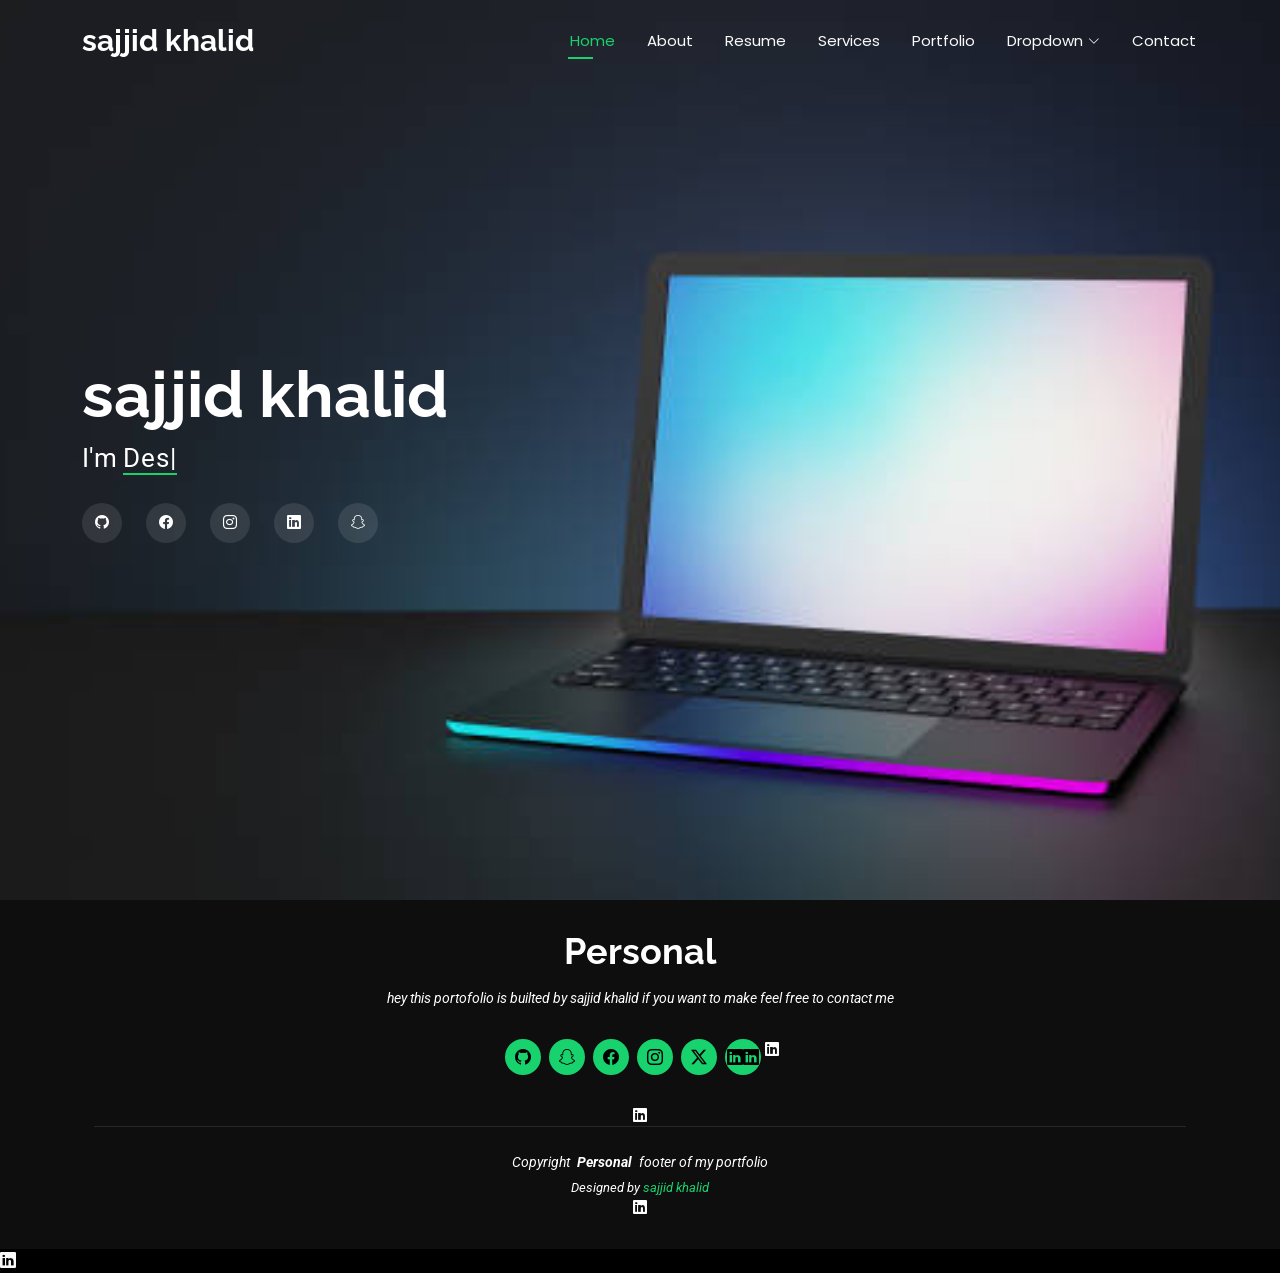
<file: 06_portfolio personal/index.html>
<!DOCTYPE html>
<html lang="en">

<head>
  <meta charset="utf-8">
  <meta content="width=device-width, initial-scale=1.0" name="viewport">
  <title>Index - Personal Bootstrap Template</title>
  <meta name="description" content="">
  <meta name="keywords" content="">

  <!-- Favicons -->
  <link href="assets/img/favicon.png" rel="icon">
  <link href="assets/img/apple-touch-icon.png" rel="apple-touch-icon">

  <!-- Fonts -->
  <link href="https://fonts.googleapis.com" rel="preconnect">
  <link href="https://fonts.gstatic.com" rel="preconnect" crossorigin>
  <link href="https://fonts.googleapis.com/css2?family=Roboto:ital,wght@0,100;0,300;0,400;0,500;0,700;0,900;1,100;1,300;1,400;1,500;1,700;1,900&family=Poppins:ital,wght@0,100;0,200;0,300;0,400;0,500;0,600;0,700;0,800;0,900;1,100;1,200;1,300;1,400;1,500;1,600;1,700;1,800;1,900&family=Raleway:ital,wght@0,100;0,200;0,300;0,400;0,500;0,600;0,700;0,800;0,900;1,100;1,200;1,300;1,400;1,500;1,600;1,700;1,800;1,900&display=swap" rel="stylesheet">

  <!-- Vendor CSS Files -->
  <link href="assets/vendor/bootstrap/css/bootstrap.min.css" rel="stylesheet">
  <link href="assets/vendor/bootstrap-icons/bootstrap-icons.css" rel="stylesheet">
  <link href="assets/vendor/aos/aos.css" rel="stylesheet">
  <link href="assets/vendor/swiper/swiper-bundle.min.css" rel="stylesheet">
  <link href="assets/vendor/glightbox/css/glightbox.min.css" rel="stylesheet">

  <!-- Main CSS File -->
  <link href="assets/css/main.css" rel="stylesheet">

  <!-- =======================================================
  * Template Name: Personal
  * Template URL: https://bootstrapmade.com/personal-free-resume-bootstrap-template/
  * Updated: Aug 07 2024 with Bootstrap v5.3.3
  * Author: BootstrapMade.com
  * License: https://bootstrapmade.com/license/
  ======================================================== -->
</head>

<body class="index-page">

  <header id="header" class="header d-flex align-items-center fixed-top">
    <div class="container-fluid container-xl position-relative d-flex align-items-center justify-content-between">

      <a href="index.html" class="logo d-flex align-items-center">
        <!-- Uncomment the line below if you also wish to use an image logo -->
        <!-- <img src="assets/img/logo.png" alt=""> -->
        <h1 class="sitename">sajjid khalid</h1>
      </a>

      <nav id="navmenu" class="navmenu">
        <ul>
          <li><a href="index.html" class="active">Home</a></li>
          <li><a href="about.html">About</a></li>
          <li><a href="resume.html">Resume</a></li>
          <li><a href="services.html">Services</a></li>
          <li><a href="portfolio.html">Portfolio</a></li>
          <li class="dropdown"><a href="#"><span>Dropdown</span> <i class="bi bi-chevron-down toggle-dropdown"></i></a>
            <ul>
              <li><a href="#">Dropdown 1</a></li>
              <li class="dropdown"><a href="#"><span>Deep Dropdown</span> <i class="bi bi-chevron-down toggle-dropdown"></i></a>
                <ul>
                  <li><a href="#">GITHUB</a></li>
                  <li><a href="#">INSTRAGRAM</a></li>
                  <li><a href="#">FACEBOOK</a></li>
                  <li><a href="#">TWITTER</a></li>
                  <li><a href="#">LINKED IN</a></li>
                </ul>
              </li>
              <li><a href="#">PHONE:03119848678</a></li>
              <li><a href="#">EMAIL:sajidar613@gmail.com</a></li>
              <li><a href="#">whatsap:03072471391</a></li>
            </ul>
          </li>
          <li><a href="contact.html">Contact</a></li>
        </ul>
        <i class="mobile-nav-toggle d-xl-none bi bi-list"></i>
      </nav>

    </div>
  </header>

  <main class="main">

    <!-- Hero Section -->
    <section id="hero" class="hero section dark-background">

      <img src="assets/img/32.jpg" alt="" data-aos="fade-in">

      <div class="container" data-aos="zoom-out" data-aos-delay="100">
        <h2>sajjid khalid</h2>
        <p>I'm <span class="typed" data-typed-items="Designer, Developer, Freelancer, videoediter,graphic Designer">Photographer</span><span class="typed-cursor typed-cursor--blink"></span></p>
        <div class="social-links">
        
          <a href="https:github.com/sajjidkhalid"target="_blank"><i class="bi bi-github"></i></a>
          <a href="https://www.facebook.com/msajid.jhedu.3?mibextid=ZbWKwL" target="_blank"><i class="bi bi-facebook"></i></a>
          <a href="https://www.instagram.com/msajidjhedu?igsh=MXZudzQyanR3dWRrYg=="target="_blank"><i class="bi bi-instagram"></i></a>
          <a href="https://www.linkedin.com/in/muhammad-sajjid-4163a4325?utm_source=share&utm_campaign=share_via&utm_content=profile&utm_medium=android_app"target="_blank"><i class="bi bi-linkedin"></i></a>
          
          <a href="https://www.snapchat.com/add/msajidjhedu?share_id=srDGAPCInks&locale=en-PK"target="_blank"><i class="bi bi-snapchat"></i></a>
        </div>
      </div>

    </section><!-- /Hero Section -->

  </main>

  <footer id="footer" class="footer dark-background">
    <div class="container">
      <h3 class="sitename">Personal</h3>
      <p>hey this portofolio is builted by sajjid khalid if you want to make feel free to contact me</p>
      <div class="social-links d-flex justify-content-center">
        <a href="https:github.com/sajjidkhalid"target="_blank"><i class="bi bi-github"></i></a>
        <a href="https://www.snapchat.com/add/msajidjhedu?share_id=srDGAPCInks&locale=en-PK"target="_blank"><i class="bi bi-snapchat"></i></a>
        <a href="https://www.facebook.com/msajid.jhedu.3?mibextid=ZbWKwL" target="_blank"><i class="bi bi-facebook"></i></a>
        <a href="https://www.instagram.com/msajidjhedu?igsh=MXZudzQyanR3dWRrYg=="target="_blank"><i class="bi bi-instagram"></i></a>
        <a href="https:github.com/sajjidkhalid"target="_blank"><i class="bi bi-twitter-x"></i></a>
        <a href="https://www.linkedin.com/in/muhammad-sajjid-4163a4325?utm_source=share&utm_campaign=share_via&utm_content=profile&utm_medium=android_app"><i class="bi bi-linkedin"target="_blank"><i class="bi bi-linkedin"></i></a>
      </div>
      <div class="container">
        <div class="copyright">
          <span>Copyright</span> <strong class="px-1 sitename">Personal</strong> <span>footer of my portfolio</span>
        </div>
        <div class="credits">
          <!-- All the links in the footer should remain intact. -->
          <!-- You can delete the links only if you've purchased the pro version. -->
          <!-- Licensing information: https://bootstrapmade.com/license/ -->
          <!-- Purchase the pro version with working PHP/AJAX contact form: [buy-url] -->
          Designed by <a href="https://github.com/sajjidkhalid">sajjid khalid</a>
        </div>
      </div>
    </div>
  </footer>

  <!-- Scroll Top -->
  <a href="#" id="scroll-top" class="scroll-top d-flex align-items-center justify-content-center"><i class="bi bi-arrow-up-short"></i></a>

  <!-- Preloader -->
  <div id="preloader"></div>

  <!-- Vendor JS Files -->
  <script src="assets/vendor/bootstrap/js/bootstrap.bundle.min.js"></script>
  <script src="assets/vendor/php-email-form/validate.js"></script>
  <script src="assets/vendor/aos/aos.js"></script>
  <script src="assets/vendor/typed.js/typed.umd.js"></script>
  <script src="assets/vendor/purecounter/purecounter_vanilla.js"></script>
  <script src="assets/vendor/waypoints/noframework.waypoints.js"></script>
  <script src="assets/vendor/swiper/swiper-bundle.min.js"></script>
  <script src="assets/vendor/glightbox/js/glightbox.min.js"></script>
  <script src="assets/vendor/imagesloaded/imagesloaded.pkgd.min.js"></script>
  <script src="assets/vendor/isotope-layout/isotope.pkgd.min.js"></script>

  <!-- Main JS File -->
  <script src="assets/js/main.js"></script>

</body>

</html>
</file>
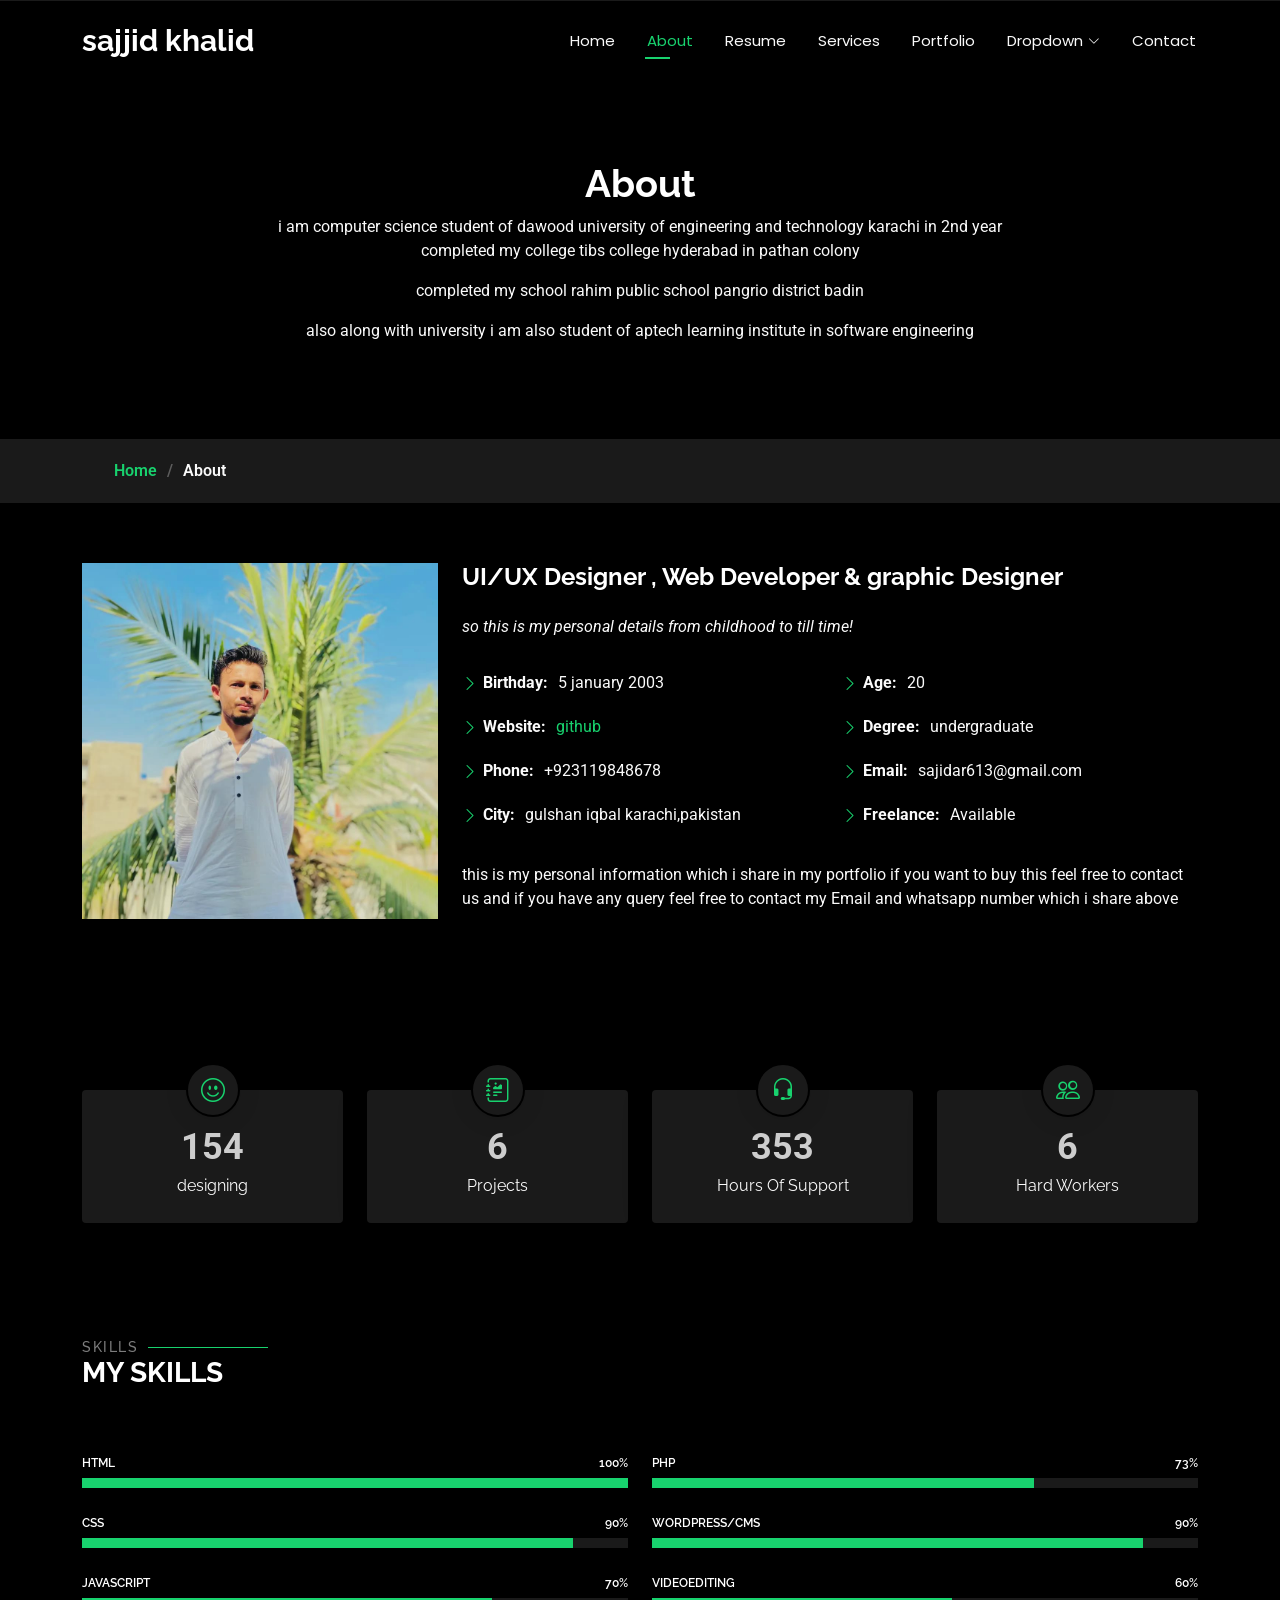
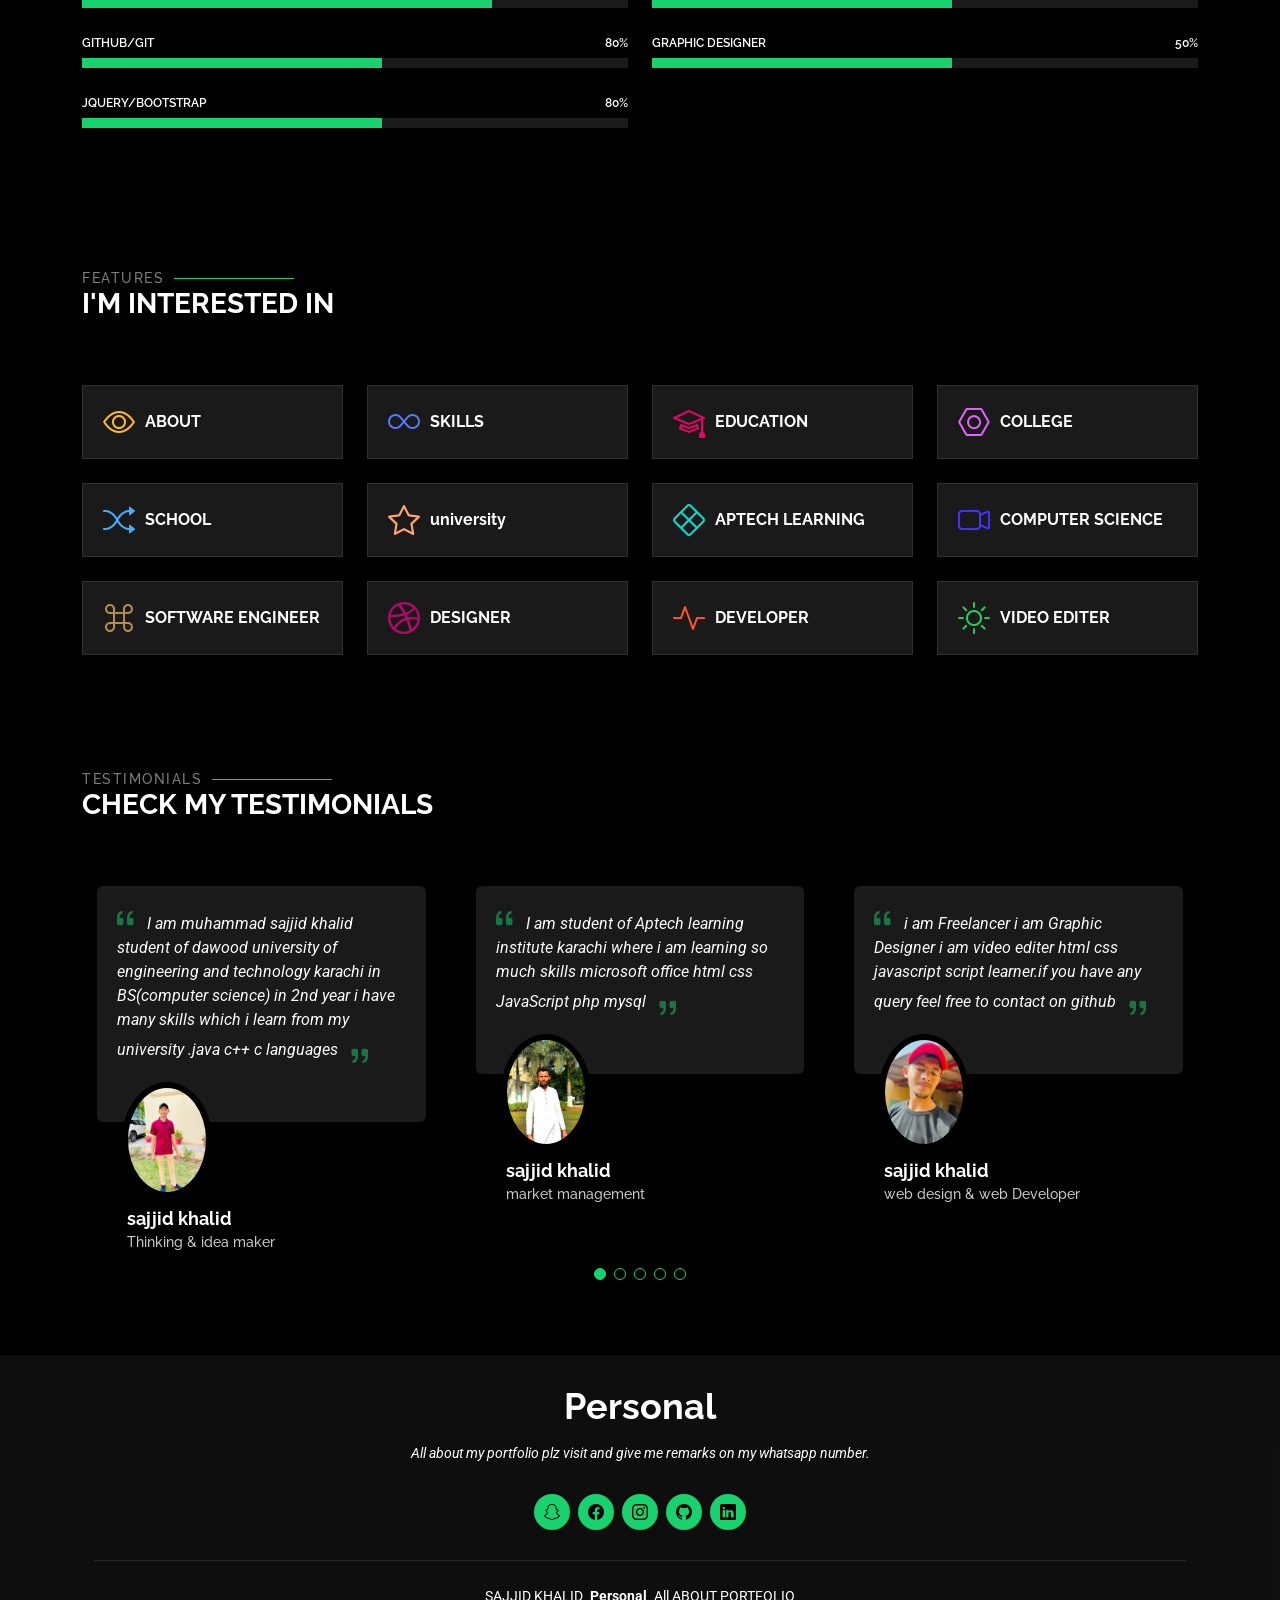
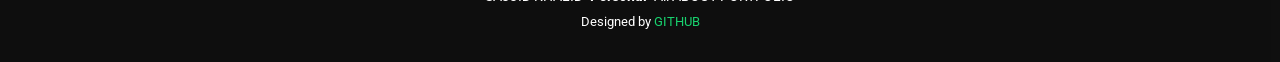
<file: 06_portfolio personal/about.html>
<!DOCTYPE html>
<html lang="en">

<head>
  <meta charset="utf-8">
  <meta content="width=device-width, initial-scale=1.0" name="viewport">
  <title>About - Personal Bootstrap Template</title>
  <meta name="description" content="">
  <meta name="keywords" content="">

  <!-- Favicons -->
  <link href="assets/img/favicon.png" rel="icon">
  <link href="assets/img/apple-touch-icon.png" rel="apple-touch-icon">

  <!-- Fonts -->
  <link href="https://fonts.googleapis.com" rel="preconnect">
  <link href="https://fonts.gstatic.com" rel="preconnect" crossorigin>
  <link href="https://fonts.googleapis.com/css2?family=Roboto:ital,wght@0,100;0,300;0,400;0,500;0,700;0,900;1,100;1,300;1,400;1,500;1,700;1,900&family=Poppins:ital,wght@0,100;0,200;0,300;0,400;0,500;0,600;0,700;0,800;0,900;1,100;1,200;1,300;1,400;1,500;1,600;1,700;1,800;1,900&family=Raleway:ital,wght@0,100;0,200;0,300;0,400;0,500;0,600;0,700;0,800;0,900;1,100;1,200;1,300;1,400;1,500;1,600;1,700;1,800;1,900&display=swap" rel="stylesheet">

  <!-- Vendor CSS Files -->
  <link href="assets/vendor/bootstrap/css/bootstrap.min.css" rel="stylesheet">
  <link href="assets/vendor/bootstrap-icons/bootstrap-icons.css" rel="stylesheet">
  <link href="assets/vendor/aos/aos.css" rel="stylesheet">
  <link href="assets/vendor/swiper/swiper-bundle.min.css" rel="stylesheet">
  <link href="assets/vendor/glightbox/css/glightbox.min.css" rel="stylesheet">

  <!-- Main CSS File -->
  <link href="assets/css/main.css" rel="stylesheet">

  <!-- =======================================================
  * Template Name: Personal
  * Template URL: https://bootstrapmade.com/personal-free-resume-bootstrap-template/
  * Updated: Aug 07 2024 with Bootstrap v5.3.3
  * Author: BootstrapMade.com
  * License: https://bootstrapmade.com/license/
  ======================================================== -->
</head>

<body class="about-page">

  <header id="header" class="header d-flex align-items-center fixed-top">
    <div class="container-fluid container-xl position-relative d-flex align-items-center justify-content-between">

      <a href="index.html" class="logo d-flex align-items-center">
        <!-- Uncomment the line below if you also wish to use an image logo -->
        <!-- <img src="assets/img/logo.png" alt=""> -->
        <h1 class="sitename">sajjid khalid</h1>
      </a>

      <nav id="navmenu" class="navmenu">
        <ul>
          <li><a href="index.html">Home</a></li>
          <li><a href="about.html" class="active">About</a></li>
          <li><a href="resume.html">Resume</a></li>
          <li><a href="services.html">Services</a></li>
          <li><a href="portfolio.html">Portfolio</a></li>
          <li class="dropdown"><a href="#"><span>Dropdown</span> <i class="bi bi-chevron-down toggle-dropdown"></i></a>
            <ul>
              <li><a href="#">Dropdown 1</a></li>
              <li class="dropdown"><a href="#"><span>Deep Dropdown</span> <i class="bi bi-chevron-down toggle-dropdown"></i></a>
                <ul>
                  <li><a href="#">GITHUB</a></li>
                  <li><a href="#">INSTRAGRAM</a></li>
                  <li><a href="#">FACEBOOK</a></li>
                  <li><a href="#">linked IN</a></li>
                  <li><a href="#">SNAPCHAT</a></li>
                </ul>
              </li>
              <li><a href="#">PHONE:03119848678</a></li>
              <li><a href="#">EMAIL:sajidar613@gmail.com</a></li>
              <li><a href="#">whatsap:03072471391</a></li>
            </ul>
          </li>
          <li><a href="contact.html">Contact</a></li>
        </ul>
        <i class="mobile-nav-toggle d-xl-none bi bi-list"></i>
      </nav>

    </div>
  </header>

  <main class="main">

    <!-- Page Title -->
    <div class="page-title" data-aos="fade">
      <div class="heading">
        <div class="container">
          <div class="row d-flex justify-content-center text-center">
            <div class="col-lg-8">
              <h1>About</h1>
              <p class="mb-0">i am computer science student of dawood university of engineering and technology karachi in 2nd year</p>
              <p>completed my college tibs college hyderabad in pathan colony</p>
              <p>completed my school rahim public school pangrio district badin</p>
              <p>also along with university i am also student of aptech learning institute in software engineering</p>
            </div>
          </div>
        </div>
      </div>
      <nav class="breadcrumbs">
        <div class="container">
          <ol>
            <li><a href="index.html">Home</a></li>
            <li class="current">About</li>
          </ol>
        </div>
      </nav>
    </div><!-- End Page Title -->

    <!-- About Section -->
    <section id="about" class="about section">

      <div class="container" data-aos="fade-up" data-aos-delay="100">

        <div class="row gy-4 justify-content-center">
          <div class="col-lg-4">
            <img src="assets/img/10.jpeg" class="img-fluid" alt="">
          </div>
          <div class="col-lg-8 content">
            <h2>UI/UX Designer , Web Developer &amp; graphic Designer</h2>
            <p class="fst-italic py-3">
             so this is my personal details from childhood to till time!
            </p>
            <div class="row">
              <div class="col-lg-6">
                <ul>
                  <li><i class="bi bi-chevron-right"></i> <strong>Birthday:</strong> <span>5 january 2003</span></li>
                  <li><i class="bi bi-chevron-right"></i> <strong>Website:</strong> <span><a href="https://github.com/sajjidkhalid">github</a></span></li>
                  <li><i class="bi bi-chevron-right"></i> <strong>Phone:</strong> <span>+923119848678</span></li>
                  <li><i class="bi bi-chevron-right"></i> <strong>City:</strong> <span>gulshan iqbal karachi,pakistan</span></li>
                </ul>
              </div>
              <div class="col-lg-6">
                <ul>
                  <li><i class="bi bi-chevron-right"></i> <strong>Age:</strong> <span>20</span></li>
                  <li><i class="bi bi-chevron-right"></i> <strong>Degree:</strong> <span>undergraduate</span></li>
                  <li><i class="bi bi-chevron-right"></i> <strong>Email:</strong> <span>sajidar613@gmail.com</span></li>
                  <li><i class="bi bi-chevron-right"></i> <strong>Freelance:</strong> <span>Available</span></li>
                </ul>
              </div>
            </div>
            <p class="py-3">
              this is my personal information which i share in my portfolio if you want to buy this feel free to contact us and if you have any query  feel free to contact my Email and whatsapp number which i share above
            </p>
          </div>
        </div>

      </div>

    </section><!-- /About Section -->

    <!-- Stats Section -->
    <section id="stats" class="stats section">

      <div class="container" data-aos="fade-up" data-aos-delay="100">

        <div class="row gy-4">

          <div class="col-lg-3 col-md-6 d-flex flex-column align-items-center">
            <i class="bi bi-emoji-smile"></i>
            <div class="stats-item">
              <span data-purecounter-start="0" data-purecounter-end="244" data-purecounter-duration="1" class="purecounter"></span>
              <p>designing</p>
            </div>
          </div><!-- End Stats Item -->

          <div class="col-lg-3 col-md-6 d-flex flex-column align-items-center">
            <i class="bi bi-journal-richtext"></i>
            <div class="stats-item">
              <span data-purecounter-start="0" data-purecounter-end="10" data-purecounter-duration="1" class="purecounter"></span>
              <p>Projects</p>
            </div>
          </div><!-- End Stats Item -->

          <div class="col-lg-3 col-md-6 d-flex flex-column align-items-center">
            <i class="bi bi-headset"></i>
            <div class="stats-item">
              <span data-purecounter-start="0" data-purecounter-end="560" data-purecounter-duration="1" class="purecounter"></span>
              <p>Hours Of Support</p>
            </div>
          </div><!-- End Stats Item -->

          <div class="col-lg-3 col-md-6 d-flex flex-column align-items-center">
            <i class="bi bi-people"></i>
            <div class="stats-item">
              <span data-purecounter-start="0" data-purecounter-end="10" data-purecounter-duration="1" class="purecounter"></span>
              <p>Hard Workers</p>
            </div>
          </div><!-- End Stats Item -->

        </div>

      </div>

    </section><!-- /Stats Section -->

    <!-- Skills Section -->
    <section id="skills" class="skills section">

      <!-- Section Title -->
      <div class="container section-title" data-aos="fade-up">
        <h2>Skills</h2>
        <div><span>My</span> <span class="description-title">Skills</span></div>
      </div><!-- End Section Title -->

      <div class="container" data-aos="fade-up" data-aos-delay="100">

        <div class="row skills-content skills-animation">

          <div class="col-lg-6">

            <div class="progress">
              <span class="skill"><span>HTML</span> <i class="val">100%</i></span>
              <div class="progress-bar-wrap">
                <div class="progress-bar" role="progressbar" aria-valuenow="100" aria-valuemin="0" aria-valuemax="100"></div>
              </div>
            </div><!-- End Skills Item -->

            <div class="progress">
              <span class="skill"><span>CSS</span> <i class="val">90%</i></span>
              <div class="progress-bar-wrap">
                <div class="progress-bar" role="progressbar" aria-valuenow="90" aria-valuemin="0" aria-valuemax="100"></div>
              </div>
            </div><!-- End Skills Item -->

            <div class="progress">
              <span class="skill"><span>JavaScript</span> <i class="val">70%</i></span>
              <div class="progress-bar-wrap">
                <div class="progress-bar" role="progressbar" aria-valuenow="75" aria-valuemin="0" aria-valuemax="100"></div>
              </div>
            </div><!-- End Skills Item -->
              
              <div class="progress">
                <span class="skill"><span>Github/Git</span> <i class="val">80%</i></span>
                <div class="progress-bar-wrap">
                  <div class="progress-bar" role="progressbar" aria-valuenow="55" aria-valuemin="0" aria-valuemax="100"></div>
                </div>
            </div><!-- End Skills Item -->
            <div class="progress">
              <span class="skill"><span>jquery/bootstrap</span> <i class="val">80%</i></span>
              <div class="progress-bar-wrap">
                <div class="progress-bar" role="progressbar" aria-valuenow="55" aria-valuemin="0" aria-valuemax="100"></div>
              </div>
            </div><!-- End skills Item-->
           
          </div>

          <div class="col-lg-6">

            <div class="progress">
              <span class="skill"><span>PHP</span> <i class="val">73%</i></span>
              <div class="progress-bar-wrap">
                <div class="progress-bar" role="progressbar" aria-valuenow="70" aria-valuemin="0" aria-valuemax="100"></div>
              </div>
            </div><!-- End Skills Item -->

            <div class="progress">
              <span class="skill"><span>WordPress/CMS</span> <i class="val">90%</i></span>
              <div class="progress-bar-wrap">
                <div class="progress-bar" role="progressbar" aria-valuenow="90" aria-valuemin="0" aria-valuemax="100"></div>
              </div>
            </div><!-- End Skills Item -->

            <div class="progress">
              <span class="skill"><span>videoediting</span> <i class="val">60%</i></span>
              <div class="progress-bar-wrap">
                <div class="progress-bar" role="progressbar" aria-valuenow="55" aria-valuemin="0" aria-valuemax="100"></div>
              </div>
              
               
            </div><!-- End Skills Item -->
            <div class="progress">
              <span class="skill"><span>Graphic Designer</span> <i class="val">50%</i></span>
              <div class="progress-bar-wrap">
                <div class="progress-bar" role="progressbar" aria-valuenow="55" aria-valuemin="0" aria-valuemax="100">

                </div>
              </div><!-- End skills Item-->
          
      </div>
      </div>
      </div>
      

    </section><!-- /Skills Section -->

    <!-- Interests Section -->
    <section id="interests" class="interests section">

      <!-- Section Title -->
      <div class="container section-title" data-aos="fade-up">
        <h2>Features</h2>
        <div><span>I'm</span> <span class="description-title">interested in</span></div>
      </div><!-- End Section Title -->

      <div class="container">

        <div class="row gy-4">

          <div class="col-lg-3 col-md-4" data-aos="fade-up" data-aos-delay="100">
            <div class="features-item">
              <i class="bi bi-eye" style="color: #ffbb2c;"></i>
              <h3><a href="" class="stretched-link">ABOUT</a></h3>
            </div>
          </div><!-- End Feature Item -->

          <div class="col-lg-3 col-md-4" data-aos="fade-up" data-aos-delay="200">
            <div class="features-item">
              <i class="bi bi-infinity" style="color: #5578ff;"></i>
              <h3><a href="" class="stretched-link">SKILLS</a></h3>
            </div>
          </div><!-- End Feature Item -->

          <div class="col-lg-3 col-md-4" data-aos="fade-up" data-aos-delay="300">
            <div class="features-item">
              <i class="bi bi-mortarboard" style="color: #e80368;"></i>
              <h3><a href="" class="stretched-link">EDUCATION</a></h3>
            </div>
          </div><!-- End Feature Item -->

          <div class="col-lg-3 col-md-4" data-aos="fade-up" data-aos-delay="400">
            <div class="features-item">
              <i class="bi bi-nut" style="color: #e361ff;"></i>
              <h3><a href="" class="stretched-link">COLLEGE</a></h3>
            </div>
          </div><!-- End Feature Item -->

          <div class="col-lg-3 col-md-4" data-aos="fade-up" data-aos-delay="500">
            <div class="features-item">
              <i class="bi bi-shuffle" style="color: #47aeff;"></i>
              <h3><a href="" class="stretched-link">SCHOOL</a></h3>
            </div>
          </div><!-- End Feature Item -->

          <div class="col-lg-3 col-md-4" data-aos="fade-up" data-aos-delay="600">
            <div class="features-item">
              <i class="bi bi-star" style="color: #ffa76e;"></i>
              <h3><a href="" class="stretched-link">university</a></h3>
            </div>
          </div><!-- End Feature Item -->

          <div class="col-lg-3 col-md-4" data-aos="fade-up" data-aos-delay="700">
            <div class="features-item">
              <i class="bi bi-x-diamond" style="color: #11dbcf;"></i>
              <h3><a href="" class="stretched-link">APTECH LEARNING</a></h3>
            </div>
          </div><!-- End Feature Item -->

          <div class="col-lg-3 col-md-4" data-aos="fade-up" data-aos-delay="800">
            <div class="features-item">
              <i class="bi bi-camera-video" style="color: #4233ff;"></i>
              <h3><a href="" class="stretched-link">COMPUTER SCIENCE</a></h3>
            </div>
          </div><!-- End Feature Item -->

          <div class="col-lg-3 col-md-4" data-aos="fade-up" data-aos-delay="900">
            <div class="features-item">
              <i class="bi bi-command" style="color: #b2904f;"></i>
              <h3><a href="" class="stretched-link">SOFTWARE ENGINEER</a></h3>
            </div>
          </div><!-- End Feature Item -->

          <div class="col-lg-3 col-md-4" data-aos="fade-up" data-aos-delay="1000">
            <div class="features-item">
              <i class="bi bi-dribbble" style="color: #b20969;"></i>
              <h3><a href="" class="stretched-link">DESIGNER</a></h3>
            </div>
          </div><!-- End Feature Item -->

          <div class="col-lg-3 col-md-4" data-aos="fade-up" data-aos-delay="1100">
            <div class="features-item">
              <i class="bi bi-activity" style="color: #ff5828;"></i>
              <h3><a href="" class="stretched-link">DEVELOPER</a></h3>
            </div>
          </div><!-- End Feature Item -->

          <div class="col-lg-3 col-md-4" data-aos="fade-up" data-aos-delay="1200">
            <div class="features-item">
              <i class="bi bi-brightness-high" style="color: #29cc61;"></i>
              <h3><a href="" class="stretched-link">VIDEO EDITER</a></h3>
            </div>
          </div><!-- End Feature Item -->

        </div>

      </div>

    </section><!-- /Interests Section -->

    <!-- Testimonials Section -->
    <section id="testimonials" class="testimonials section">

      <!-- Section Title -->
      <div class="container section-title" data-aos="fade-up">
        <h2>Testimonials</h2>
        <div><span>Check my</span> <span class="description-title">Testimonials</span></div>
      </div><!-- End Section Title -->

      <div class="container" data-aos="fade-up" data-aos-delay="100">

        <div class="swiper init-swiper" data-speed="600" data-delay="5000" data-breakpoints="{ &quot;320&quot;: { &quot;slidesPerView&quot;: 1, &quot;spaceBetween&quot;: 40 }, &quot;1200&quot;: { &quot;slidesPerView&quot;: 3, &quot;spaceBetween&quot;: 40 } }">
          <script type="application/json" class="swiper-config">
            {
              "loop": true,
              "speed": 600,
              "autoplay": {
                "delay": 5000
              },
              "slidesPerView": "auto",
              "pagination": {
                "el": ".swiper-pagination",
                "type": "bullets",
                "clickable": true
              },
              "breakpoints": {
                "320": {
                  "slidesPerView": 1,
                  "spaceBetween": 40
                },
                "1200": {
                  "slidesPerView": 3,
                  "spaceBetween": 20
                }
              }
            }
          </script>
          <div class="swiper-wrapper">

            <div class="swiper-slide">
              <div class="testimonial-item" "="">
            <p>
              <i class=" bi bi-quote quote-icon-left"></i>
                <span>I am muhammad sajjid khalid student of dawood university of engineering and technology karachi in BS(computer science) in 2nd year i have many skills which i learn from my university .java c++ c languages</span>
                <i class="bi bi-quote quote-icon-right"></i>
                </p>
                <img src="assets/img/testimonials/4.jpg" class="testimonial-img" alt="">
                <h3>sajjid khalid</h3>
                <h4>Thinking &amp; idea maker </h4>
              </div>
            </div><!-- End testimonial item -->

            <div class="swiper-slide">
              <div class="testimonial-item">
                <p>
                  <i class="bi bi-quote quote-icon-left"></i>
                  <span>I am  student of Aptech learning institute karachi where i am learning so much skills microsoft office html css JavaScript php mysql </span>
                  <i class="bi bi-quote quote-icon-right"></i>
                </p>
                <img src="assets/img/testimonials/5.jpg" class="testimonial-img" alt="">
                <h3>sajjid khalid</h3>
                <h4>market management</h4>
              </div>
            </div><!-- End testimonial item -->

            <div class="swiper-slide">
              <div class="testimonial-item">
                <p>
                  <i class="bi bi-quote quote-icon-left"></i>
                  <span>i am Freelancer i am Graphic Designer i am video editer html css javascript script learner.if you have any query feel free to contact on github</span>
                  <i class="bi bi-quote quote-icon-right"></i>
                </p>
                <img src="assets/img/testimonials/6.jpg" class="testimonial-img" alt="">
                <h3>sajjid khalid</h3>
                <h4>web design &amp; web Developer</h4>
              </div>
            </div><!-- End testimonial item -->

            <div class="swiper-slide">
              <div class="testimonial-item">
                <p>
                  <i class="bi bi-quote quote-icon-left"></i>
                  <span>In microsoft office excel powerpoint word i have learned .in graphic designing i am also have small how know about adobe illustator and adobe photoshop</span>
                  <i class="bi bi-quote quote-icon-right"></i>
                </p>
                <img src="assets/img/testimonials/7.jpg" class="testimonial-img" alt="">
                <h3>sajjid khalid</h3>
                <h4>Freelancer</h4>
              </div>
            </div><!-- End testimonial item -->

            <div class="swiper-slide">
              <div class="testimonial-item">
                <p>
                  <i class="bi bi-quote quote-icon-left"></i>
                  <span>in video editing i have few how know about video editing and desiging i am also learn tool of video editing kinemaster canvas capcupt</span>
                  <i class="bi bi-quote quote-icon-right"></i>
                </p>
                <img src="assets/img/testimonials/8.jpg" class="testimonial-img" alt="">
                <h3>sajjid khalid</h3>
                <h4>Entrepreneur</h4>
              </div>
            </div><!-- End testimonial item -->

          </div>
          <div class="swiper-pagination"></div>
        </div>

      </div>

    </section><!-- /Testimonials Section -->

  </main>

  <footer id="footer" class="footer dark-background">
    <div class="container">
      <h3 class="sitename">Personal</h3>
      <p>All about my portfolio plz visit and give me remarks on my whatsapp number.</p>
      <div class="social-links d-flex justify-content-center">
        <a href="https://www.snapchat.com/add/msajidjhedu?share_id=srDGAPCInks&locale=en-PK"target="_blank"><i class="bi bi-snapchat"></i></a>
        <a href="https://www.facebook.com/msajid.jhedu.3?mibextid=ZbWKwL" target="_blank"><i class="bi bi-facebook"></i></a>
        <a href="https://www.instagram.com/msajidjhedu?igsh=MXZudzQyanR3dWRrYg=="target="_blank"><i class="bi bi-instagram"></i></a>
        <a href="https://github.com/sajjidkhalid"><i class="bi bi-github"></i></a>
        <a href="https://www.linkedin.com/in/muhammad-sajjid-4163a4325?utm_source=share&utm_campaign=share_via&utm_content=profile&utm_medium=android_app"target="_blank"><i class="bi bi-linkedin"></i></a>
      </div>
      <div class="container">
        <div class="copyright">
          <span>SAJJID KHALID</span> <strong class="px-1 sitename">Personal</strong> <span>All ABOUT PORTFOLIO</span>
        </div>
        <div class="credits">
          <!-- All the links in the footer should remain intact. -->
          <!-- You can delete the links only if you've purchased the pro version. -->
          <!-- Licensing information: https://bootstrapmade.com/license/ -->
          <!-- Purchase the pro version with working PHP/AJAX contact form: [buy-url] -->
          Designed by <a href="https://github.com/sajjidkhalid">GITHUB</a>
        </div>
      </div>
    </div>
  </footer>

  <!-- Scroll Top -->
  <a href="#" id="scroll-top" class="scroll-top d-flex align-items-center justify-content-center"><i class="bi bi-arrow-up-short"></i></a>

  <!-- Preloader -->
  <div id="preloader"></div>

  <!-- Vendor JS Files -->
  <script src="assets/vendor/bootstrap/js/bootstrap.bundle.min.js"></script>
  <script src="assets/vendor/php-email-form/validate.js"></script>
  <script src="assets/vendor/aos/aos.js"></script>
  <script src="assets/vendor/typed.js/typed.umd.js"></script>
  <script src="assets/vendor/purecounter/purecounter_vanilla.js"></script>
  <script src="assets/vendor/waypoints/noframework.waypoints.js"></script>
  <script src="assets/vendor/swiper/swiper-bundle.min.js"></script>
  <script src="assets/vendor/glightbox/js/glightbox.min.js"></script>
  <script src="assets/vendor/imagesloaded/imagesloaded.pkgd.min.js"></script>
  <script src="assets/vendor/isotope-layout/isotope.pkgd.min.js"></script>

  <!-- Main JS File -->
  <script src="assets/js/main.js"></script>

</body>

</html>
</file>
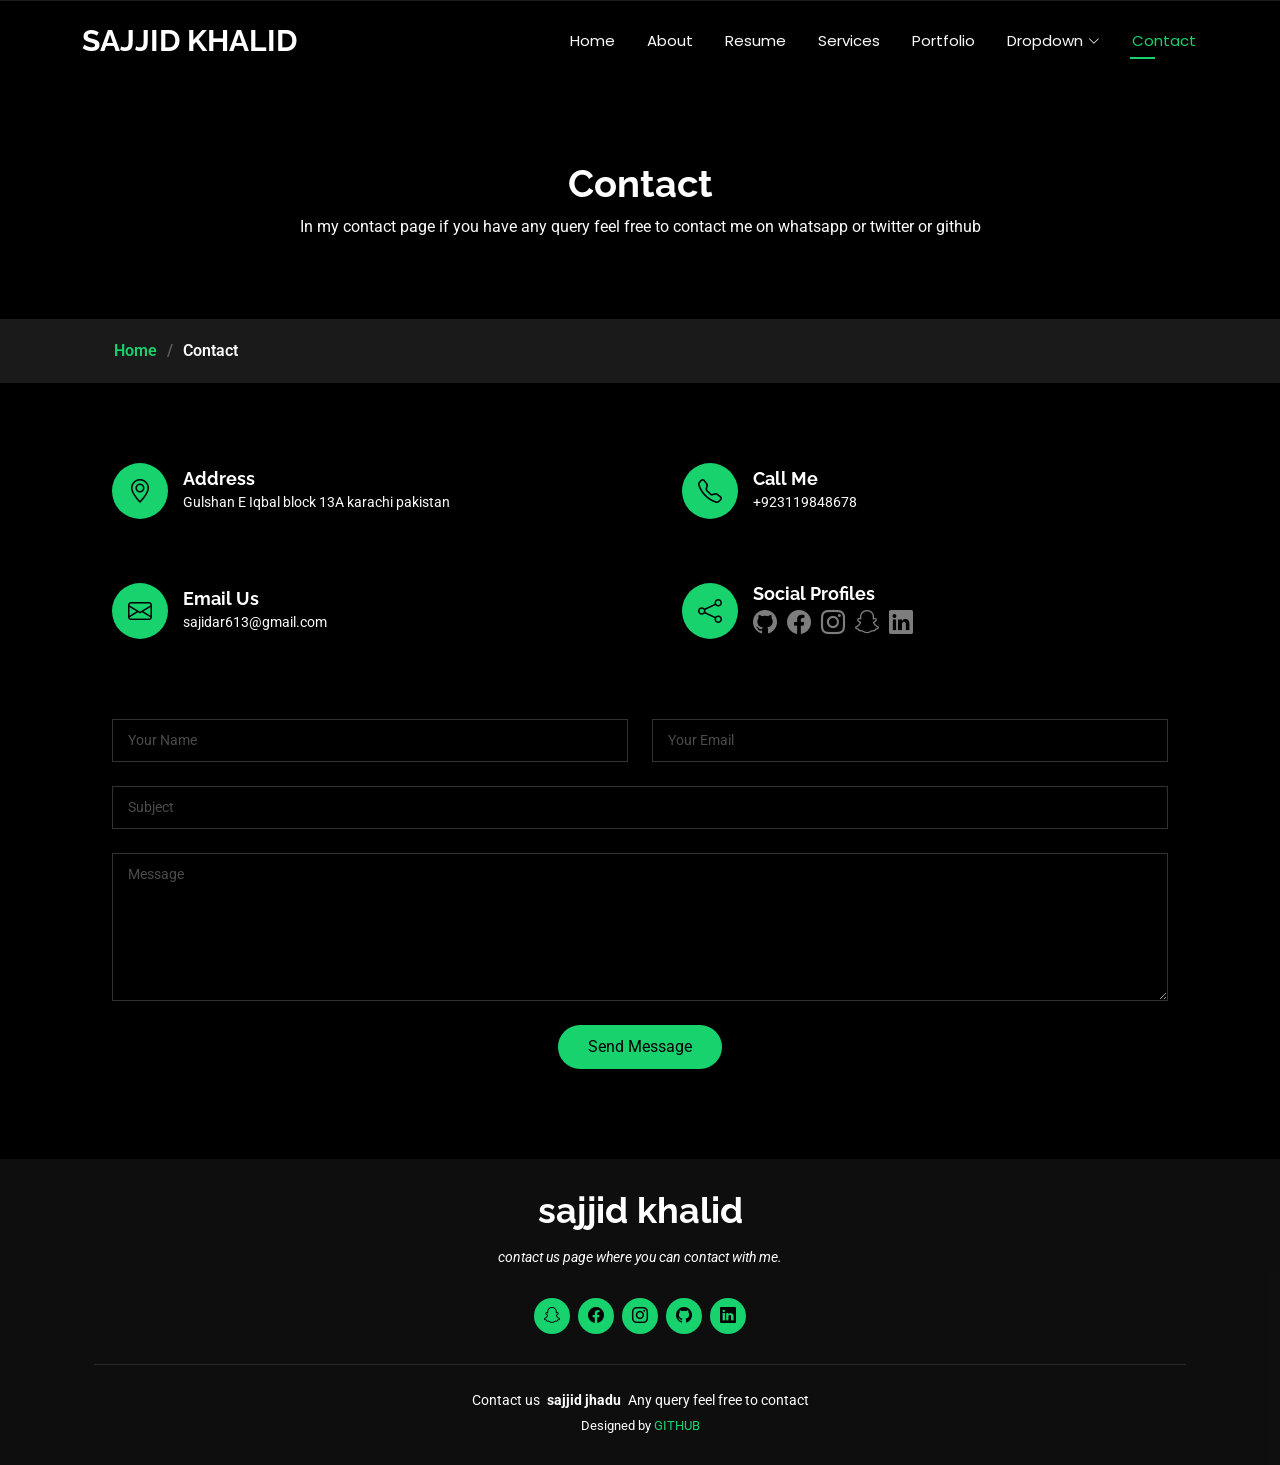
<file: 06_portfolio personal/contact.html>
<!DOCTYPE html>
<html lang="en">

<head>
  <meta charset="utf-8">
  <meta content="width=device-width, initial-scale=1.0" name="viewport">
  <title>Contact - Personal Bootstrap Template</title>
  <meta name="description" content="">
  <meta name="keywords" content="">

  <!-- Favicons -->
  <link href="assets/img/favicon.png" rel="icon">
  <link href="assets/img/apple-touch-icon.png" rel="apple-touch-icon">

  <!-- Fonts -->
  <link href="https://fonts.googleapis.com" rel="preconnect">
  <link href="https://fonts.gstatic.com" rel="preconnect" crossorigin>
  <link href="https://fonts.googleapis.com/css2?family=Roboto:ital,wght@0,100;0,300;0,400;0,500;0,700;0,900;1,100;1,300;1,400;1,500;1,700;1,900&family=Poppins:ital,wght@0,100;0,200;0,300;0,400;0,500;0,600;0,700;0,800;0,900;1,100;1,200;1,300;1,400;1,500;1,600;1,700;1,800;1,900&family=Raleway:ital,wght@0,100;0,200;0,300;0,400;0,500;0,600;0,700;0,800;0,900;1,100;1,200;1,300;1,400;1,500;1,600;1,700;1,800;1,900&display=swap" rel="stylesheet">

  <!-- Vendor CSS Files -->
  <link href="assets/vendor/bootstrap/css/bootstrap.min.css" rel="stylesheet">
  <link href="assets/vendor/bootstrap-icons/bootstrap-icons.css" rel="stylesheet">
  <link href="assets/vendor/aos/aos.css" rel="stylesheet">
  <link href="assets/vendor/swiper/swiper-bundle.min.css" rel="stylesheet">
  <link href="assets/vendor/glightbox/css/glightbox.min.css" rel="stylesheet">

  <!-- Main CSS File -->
  <link href="assets/css/main.css" rel="stylesheet">

  <!-- =======================================================
  * Template Name: Personal
  * Template URL: https://bootstrapmade.com/personal-free-resume-bootstrap-template/
  * Updated: Aug 07 2024 with Bootstrap v5.3.3
  * Author: BootstrapMade.com
  * License: https://bootstrapmade.com/license/
  ======================================================== -->
</head>

<body class="contact-page">

  <header id="header" class="header d-flex align-items-center fixed-top">
    <div class="container-fluid container-xl position-relative d-flex align-items-center justify-content-between">

      <a href="index.html" class="logo d-flex align-items-center">
        <!-- Uncomment the line below if you also wish to use an image logo -->
        <!-- <img src="assets/img/logo.png" alt=""> -->
        <h1 class="sitename">SAJJID KHALID</h1>
      </a>

      <nav id="navmenu" class="navmenu">
        <ul>
          <li><a href="index.html">Home</a></li>
          <li><a href="about.html">About</a></li>
          <li><a href="resume.html">Resume</a></li>
          <li><a href="services.html">Services</a></li>
          <li><a href="portfolio.html">Portfolio</a></li>
          <li class="dropdown"><a href="#"><span>Dropdown</span> <i class="bi bi-chevron-down toggle-dropdown"></i></a>
            <ul>
              <li><a href="#">Dropdown 1</a></li>
              <li class="dropdown"><a href="#"><span>Deep Dropdown</span> <i class="bi bi-chevron-down toggle-dropdown"></i></a>
                <ul>
                  <li><a href="#">GITHUB</a></li>
                  <li><a href="#">INSTRAGRAM</a></li>
                  <li><a href="#">FACEBOOK</a></li>
                  <li><a href="#">TWITTER</a></li>
                  <li><a href="#">LINKED IN</a></li>
                </ul>
              </li>
              <li><a href="#">PHONE:03119848678</a></li>
              <li><a href="#">EMAIL:sajidar613@gmail.com</a></li>
              <li><a href="#">whatsap:03072471391</a></li>
            </ul>
          </li>
          <li><a href="contact.html" class="active">Contact</a></li>
        </ul>
        <i class="mobile-nav-toggle d-xl-none bi bi-list"></i>
      </nav>

    </div>
  </header>

  <main class="main">

    <!-- Page Title -->
    <div class="page-title" data-aos="fade">
      <div class="heading">
        <div class="container">
          <div class="row d-flex justify-content-center text-center">
            <div class="col-lg-8">
              <h1>Contact</h1>
              <p class="mb-0">In my contact page if you have any query feel free to contact me on whatsapp or twitter or github</p>
            </div>
          </div>
        </div>
      </div>
      <nav class="breadcrumbs">
        <div class="container">
          <ol>
            <li><a href="index.html">Home</a></li>
            <li class="current">Contact</li>
          </ol>
        </div>
      </nav>
    </div><!-- End Page Title -->

    <!-- Contact Section -->
    <section id="contact" class="contact section">

      <div class="container" data-aos="fade-up" data-aos-delay="100">

        <div class="row gy-4">

          <div class="col-md-6">
            <div class="info-item d-flex align-items-center" data-aos="fade-up" data-aos-delay="200">
              <i class="icon bi bi-geo-alt flex-shrink-0"></i>
              <div>
                <h3>Address</h3>
                <p>Gulshan E Iqbal block 13A karachi pakistan</p>
              </div>
            </div>
          </div><!-- End Info Item -->

          <div class="col-md-6">
            <div class="info-item d-flex align-items-center" data-aos="fade-up" data-aos-delay="300">
              <i class="icon bi bi-telephone flex-shrink-0"></i>
              <div>
                <h3>Call Me</h3>
                <p>+923119848678</p>
              </div>
            </div>
          </div><!-- End Info Item -->

          <div class="col-md-6">
            <div class="info-item d-flex align-items-center" data-aos="fade-up" data-aos-delay="400">
              <i class="icon bi bi-envelope flex-shrink-0"></i>
              <div>
                <h3>Email Us</h3>
                <p>sajidar613@gmail.com</p>
              </div>
            </div>
          </div><!-- End Info Item -->

          <div class="col-md-6">
            <div class="info-item d-flex align-items-center" data-aos="fade-up" data-aos-delay="500">
              <i class="icon bi bi-share flex-shrink-0"></i>
              <div>
                <h3>Social Profiles</h3>
                <div class="social-links">
                  <a href="htyps://github.com/sajjidkhalid"><i class="bi bi-github"></i></a>
                  <a href="https://www.facebook.com/msajid.jhedu.3?mibextid=ZbWKwL" target="_blank"><i class="bi bi-facebook"></i></a>
                  <a href="https://www.instagram.com/msajidjhedu?igsh=MXZudzQyanR3dWRrYg=="target="_blank"><i class="bi bi-instagram"></i></a>
                  <a href="https://www.snapchat.com/add/msajidjhedu?share_id=srDGAPCInks&locale=en-PK"target="_blank"><i class="bi bi-snapchat"></i></a>
                  <a href="https://www.linkedin.com/in/muhammad-sajjid-4163a4325?utm_source=share&utm_campaign=share_via&utm_content=profile&utm_medium=android_app"target="_blank"><i class="bi bi-linkedin"></i></a>
                </div>
              </div>
            </div>
          </div><!-- End Info Item -->

        </div>

        <form action="forms/contact.php" method="post" class="php-email-form" data-aos="fade-up" data-aos-delay="600">
          <div class="row gy-4">

            <div class="col-md-6">
              <input type="text" name="name" class="form-control" placeholder="Your Name" required="">
            </div>

            <div class="col-md-6 ">
              <input type="email" class="form-control" name="email" placeholder="Your Email" required="">
            </div>

            <div class="col-md-12">
              <input type="text" class="form-control" name="subject" placeholder="Subject" required="">
            </div>

            <div class="col-md-12">
              <textarea class="form-control" name="message" rows="6" placeholder="Message" required=""></textarea>
            </div>

            <div class="col-md-12 text-center">
              <div class="loading">Loading</div>
              <div class="error-message"></div>
              <div class="sent-message">Your message has been sent. Thank you!</div>

              <button type="submit">Send Message</button>
            </div>

          </div>
        </form><!-- End Contact Form -->

      </div>

    </section><!-- /Contact Section -->

  </main>

  <footer id="footer" class="footer dark-background">
    <div class="container">
      <h3 class="sitename">sajjid khalid</h3>
      <p>contact us page where you can contact with me.</p>
      <div class="social-links d-flex justify-content-center">
        <a href="https://www.snapchat.com/add/msajidjhedu?share_id=srDGAPCInks&locale=en-PK"target="_blank"><i class="bi bi-snapchat"></i></a>
        <a href="https://www.facebook.com/msajid.jhedu.3?mibextid=ZbWKwL" target="_blank"><i class="bi bi-facebook"></i></a>
        <a href="https://www.instagram.com/msajidjhedu?igsh=MXZudzQyanR3dWRrYg=="target="_blank"><i class="bi bi-instagram"></i></a>
        <a href="https://github.com/sajjidkhalid"><i class="bi bi-github"></i></a>
        <a href="https://www.linkedin.com/in/muhammad-sajjid-4163a4325?utm_source=share&utm_campaign=share_via&utm_content=profile&utm_medium=android_app"target="_blank"><i class="bi bi-linkedin"></i></a>
      </div>
      <div class="container">
        <div class="copyright">
          <span>Contact us </span> <strong class="px-1 sitename">sajjid jhadu</strong> <span>Any query feel free to contact</span>
        </div>
        <div class="credits">
          <!-- All the links in the footer should remain intact. -->
          <!-- You can delete the links only if you've purchased the pro version. -->
          <!-- Licensing information: https://bootstrapmade.com/license/ -->
          <!-- Purchase the pro version with working PHP/AJAX contact form: [buy-url] -->
          Designed by <a href="https://github.com/sajjidkhalid">GITHUB</a>
        </div>
      </div>
    </div>
  </footer>

  <!-- Scroll Top -->
  <a href="#" id="scroll-top" class="scroll-top d-flex align-items-center justify-content-center"><i class="bi bi-arrow-up-short"></i></a>

  <!-- Preloader -->
  <div id="preloader"></div>

  <!-- Vendor JS Files -->
  <script src="assets/vendor/bootstrap/js/bootstrap.bundle.min.js"></script>
  <script src="assets/vendor/php-email-form/validate.js"></script>
  <script src="assets/vendor/aos/aos.js"></script>
  <script src="assets/vendor/typed.js/typed.umd.js"></script>
  <script src="assets/vendor/purecounter/purecounter_vanilla.js"></script>
  <script src="assets/vendor/waypoints/noframework.waypoints.js"></script>
  <script src="assets/vendor/swiper/swiper-bundle.min.js"></script>
  <script src="assets/vendor/glightbox/js/glightbox.min.js"></script>
  <script src="assets/vendor/imagesloaded/imagesloaded.pkgd.min.js"></script>
  <script src="assets/vendor/isotope-layout/isotope.pkgd.min.js"></script>

  <!-- Main JS File -->
  <script src="assets/js/main.js"></script>

</body>

</html>
</file>
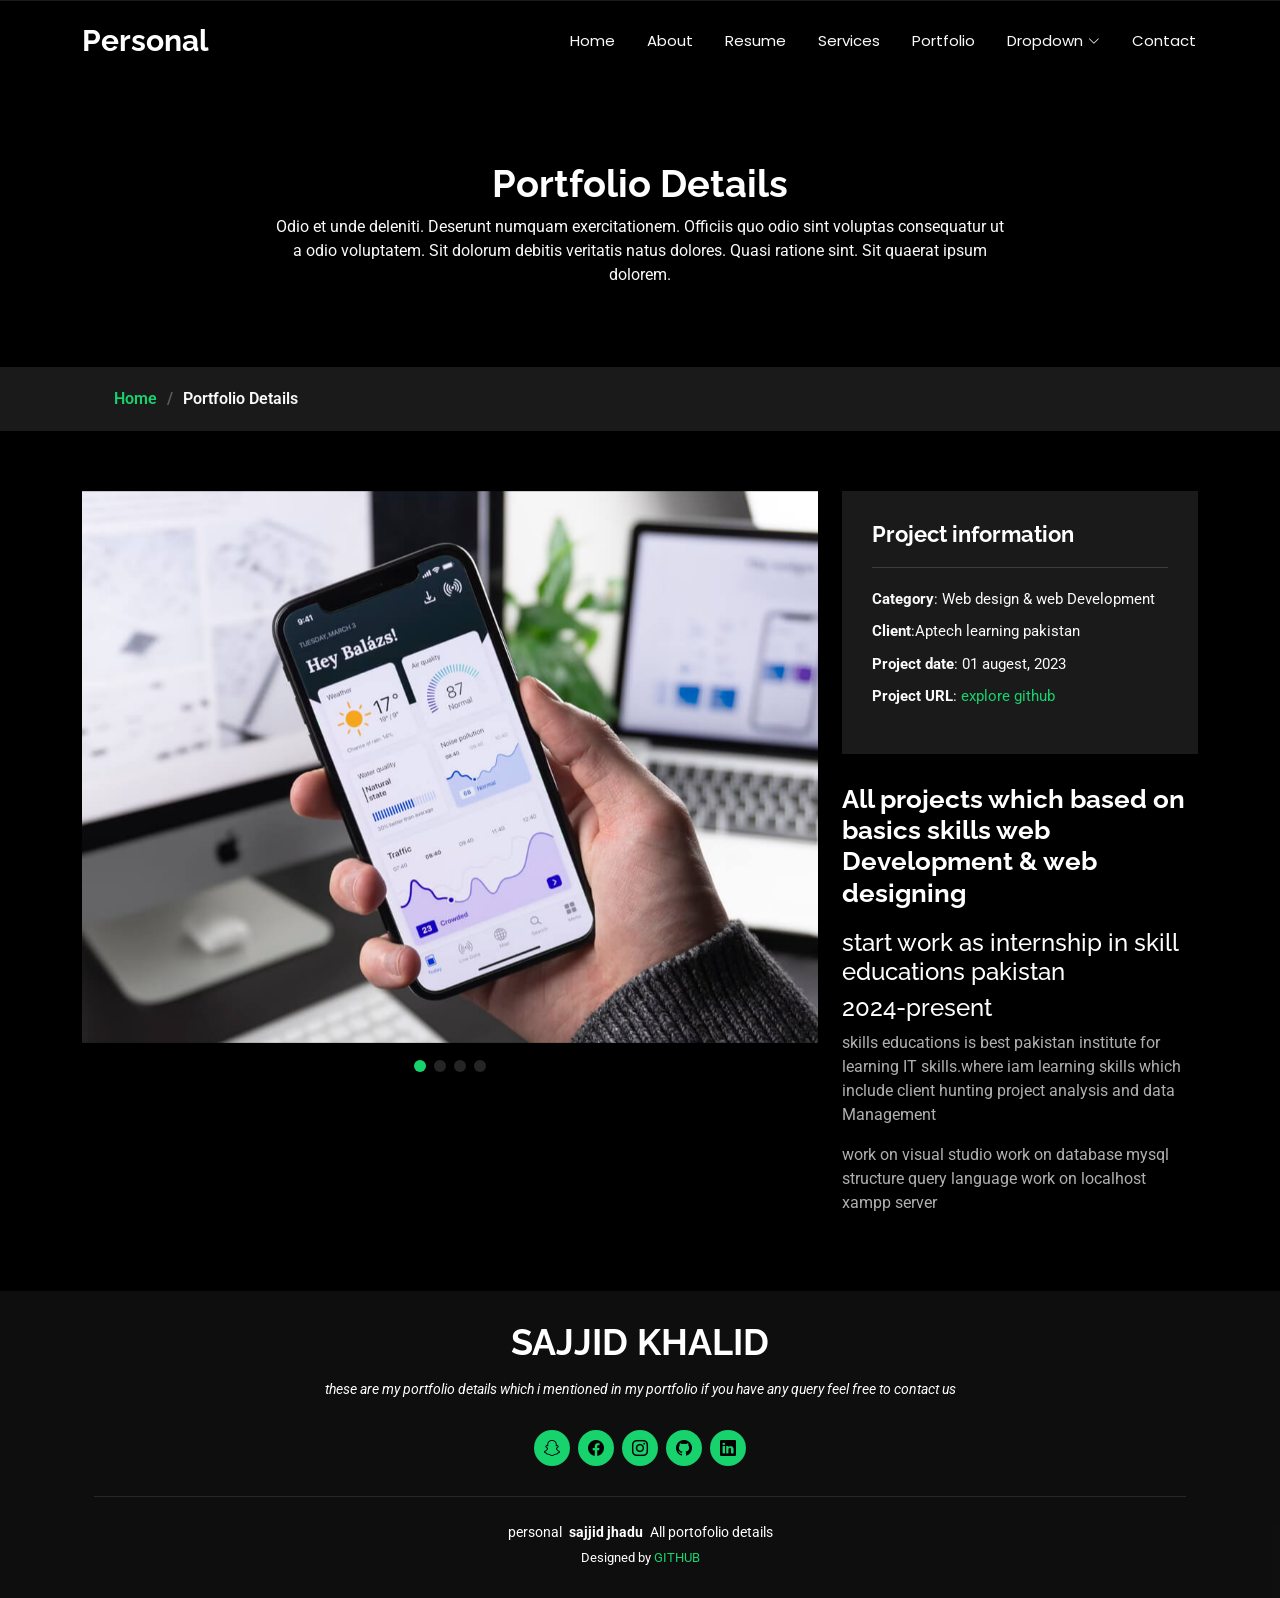
<file: 06_portfolio personal/portfolio-details.html>
<!DOCTYPE html>
<html lang="en">

<head>
  <meta charset="utf-8">
  <meta content="width=device-width, initial-scale=1.0" name="viewport">
  <title>Portfolio Details - Personal Bootstrap Template</title>
  <meta name="description" content="">
  <meta name="keywords" content="">

  <!-- Favicons -->
  <link href="assets/img/favicon.png" rel="icon">
  <link href="assets/img/apple-touch-icon.png" rel="apple-touch-icon">

  <!-- Fonts -->
  <link href="https://fonts.googleapis.com" rel="preconnect">
  <link href="https://fonts.gstatic.com" rel="preconnect" crossorigin>
  <link href="https://fonts.googleapis.com/css2?family=Roboto:ital,wght@0,100;0,300;0,400;0,500;0,700;0,900;1,100;1,300;1,400;1,500;1,700;1,900&family=Poppins:ital,wght@0,100;0,200;0,300;0,400;0,500;0,600;0,700;0,800;0,900;1,100;1,200;1,300;1,400;1,500;1,600;1,700;1,800;1,900&family=Raleway:ital,wght@0,100;0,200;0,300;0,400;0,500;0,600;0,700;0,800;0,900;1,100;1,200;1,300;1,400;1,500;1,600;1,700;1,800;1,900&display=swap" rel="stylesheet">

  <!-- Vendor CSS Files -->
  <link href="assets/vendor/bootstrap/css/bootstrap.min.css" rel="stylesheet">
  <link href="assets/vendor/bootstrap-icons/bootstrap-icons.css" rel="stylesheet">
  <link href="assets/vendor/aos/aos.css" rel="stylesheet">
  <link href="assets/vendor/swiper/swiper-bundle.min.css" rel="stylesheet">
  <link href="assets/vendor/glightbox/css/glightbox.min.css" rel="stylesheet">

  <!-- Main CSS File -->
  <link href="assets/css/main.css" rel="stylesheet">

  <!-- =======================================================
  * Template Name: Personal
  * Template URL: https://bootstrapmade.com/personal-free-resume-bootstrap-template/
  * Updated: Aug 07 2024 with Bootstrap v5.3.3
  * Author: BootstrapMade.com
  * License: https://bootstrapmade.com/license/
  ======================================================== -->
</head>

<body class="portfolio-details-page">

  <header id="header" class="header d-flex align-items-center fixed-top">
    <div class="container-fluid container-xl position-relative d-flex align-items-center justify-content-between">

      <a href="index.html" class="logo d-flex align-items-center">
        <!-- Uncomment the line below if you also wish to use an image logo -->
        <!-- <img src="assets/img/logo.png" alt=""> -->
        <h1 class="sitename">Personal</h1>
      </a>

      <nav id="navmenu" class="navmenu">
        <ul>
          <li><a href="index.html">Home</a></li>
          <li><a href="about.html">About</a></li>
          <li><a href="resume.html">Resume</a></li>
          <li><a href="services.html">Services</a></li>
          <li><a href="portfolio.html">Portfolio</a></li>
          <li class="dropdown"><a href="#"><span>Dropdown</span> <i class="bi bi-chevron-down toggle-dropdown"></i></a>
            <ul>
              <li><a href="#">Dropdown 1</a></li>
              <li class="dropdown"><a href="#"><span>Deep Dropdown</span> <i class="bi bi-chevron-down toggle-dropdown"></i></a>
                <ul>
                  <li><a href="#">Deep Dropdown 1</a></li>
                  <li><a href="#">Deep Dropdown 2</a></li>
                  <li><a href="#">Deep Dropdown 3</a></li>
                  <li><a href="#">Deep Dropdown 4</a></li>
                  <li><a href="#">Deep Dropdown 5</a></li>
                </ul>
              </li>
              <li><a href="#">Dropdown 2</a></li>
              <li><a href="#">Dropdown 3</a></li>
              <li><a href="#">Dropdown 4</a></li>
            </ul>
          </li>
          <li><a href="contact.html">Contact</a></li>
        </ul>
        <i class="mobile-nav-toggle d-xl-none bi bi-list"></i>
      </nav>

    </div>
  </header>

  <main class="main">

    <!-- Page Title -->
    <div class="page-title" data-aos="fade">
      <div class="heading">
        <div class="container">
          <div class="row d-flex justify-content-center text-center">
            <div class="col-lg-8">
              <h1>Portfolio Details</h1>
              <p class="mb-0">Odio et unde deleniti. Deserunt numquam exercitationem. Officiis quo odio sint voluptas consequatur ut a odio voluptatem. Sit dolorum debitis veritatis natus dolores. Quasi ratione sint. Sit quaerat ipsum dolorem.</p>
            </div>
          </div>
        </div>
      </div>
      <nav class="breadcrumbs">
        <div class="container">
          <ol>
            <li><a href="index.html">Home</a></li>
            <li class="current">Portfolio Details</li>
          </ol>
        </div>
      </nav>
    </div><!-- End Page Title -->

    <!-- Portfolio Details Section -->
    <section id="portfolio-details" class="portfolio-details section">

      <div class="container" data-aos="fade-up" data-aos-delay="100">

        <div class="row gy-4">

          <div class="col-lg-8">
            <div class="portfolio-details-slider swiper init-swiper">

              <script type="application/json" class="swiper-config">
                {
                  "loop": true,
                  "speed": 600,
                  "autoplay": {
                    "delay": 5000
                  },
                  "slidesPerView": "auto",
                  "pagination": {
                    "el": ".swiper-pagination",
                    "type": "bullets",
                    "clickable": true
                  }
                }
              </script>

              <div class="swiper-wrapper align-items-center">

                <div class="swiper-slide">
                  <img src="assets/img/portfolio/app-1.jpg" alt="">
                </div>

                <div class="swiper-slide">
                  <img src="assets/img/portfolio/product-1.jpg" alt="">
                </div>

                <div class="swiper-slide">
                  <img src="assets/img/portfolio/branding-1.jpg" alt="">
                </div>

                <div class="swiper-slide">
                  <img src="assets/img/portfolio/books-1.jpg" alt="">
                </div>

              </div>
              <div class="swiper-pagination"></div>
            </div>
          </div>

          <div class="col-lg-4">
            <div class="portfolio-info" data-aos="fade-up" data-aos-delay="200">
              <h3>Project information</h3>
              <ul>
                <li><strong>Category</strong>: Web design &amp; web Development</li>
                <li><strong>Client</strong>:Aptech learning pakistan</li>
                <li><strong>Project date</strong>: 01 augest, 2023</li>
                <li><strong>Project URL</strong>: <a href="https://github.com/sajjidkhalid">explore github</a></li>
              </ul>
            </div>
            <div class="portfolio-description" data-aos="fade-up" data-aos-delay="300">
              <h2>All projects which based on basics skills web Development &amp; web designing</h2>
              <h4>start work as internship in skill educations pakistan </h4>
              <h4>2024-present</h4>
              <p>skills educations is best pakistan institute for learning IT skills.where iam  learning skills which include client hunting project analysis and data Management</p>
              <p>work on visual studio work on database mysql structure query language work on localhost xampp server</p>
            </div>
          </div>

        </div>

      </div>

    </section><!-- /Portfolio Details Section -->

  </main>

  <footer id="footer" class="footer dark-background">
    <div class="container">
      <h3 class="sitename">SAJJID KHALID</h3>
      <p>these are my portfolio details which i mentioned in my portfolio if you have any query feel free to contact us</p>
      <div class="social-links d-flex justify-content-center">
        <a href="https://www.snapchat.com/add/msajidjhedu?share_id=srDGAPCInks&locale=en-PK"target="_blank"><i class="bi bi-snapchat"></i></a>
        <a href="https://www.facebook.com/msajid.jhedu.3?mibextid=ZbWKwL" target="_blank"><i class="bi bi-facebook"></i></a>
        <a href="https://www.instagram.com/msajidjhedu?igsh=MXZudzQyanR3dWRrYg=="target="_blank"><i class="bi bi-instagram"></i></a>
        
        <a href="https://github.com/sajjidkhalid"><i class="bi bi-github"></i></a>
        <a href="https://www.linkedin.com/in/muhammad-sajjid-4163a4325?utm_source=share&utm_campaign=share_via&utm_content=profile&utm_medium=android_app"target="_blank"><i class="bi bi-linkedin"></i></a>
      </div>
      <div class="container">
        <div class="copyright">
          <span>personal</span> <strong class="px-1 sitename">sajjid jhadu</strong> <span>All portofolio details</span>
        </div>
        <div class="credits">
          <!-- All the links in the footer should remain intact. -->
          <!-- You can delete the links only if you've purchased the pro version. -->
          <!-- Licensing information: https://bootstrapmade.com/license/ -->
          <!-- Purchase the pro version with working PHP/AJAX contact form: [buy-url] -->
          Designed by <a href="https://github.com/sajjidkhalid">GITHUB</a>
        </div>
      </div>
    </div>
  </footer>

  <!-- Scroll Top -->
  <a href="#" id="scroll-top" class="scroll-top d-flex align-items-center justify-content-center"><i class="bi bi-arrow-up-short"></i></a>

  <!-- Preloader -->
  <div id="preloader"></div>

  <!-- Vendor JS Files -->
  <script src="assets/vendor/bootstrap/js/bootstrap.bundle.min.js"></script>
  <script src="assets/vendor/php-email-form/validate.js"></script>
  <script src="assets/vendor/aos/aos.js"></script>
  <script src="assets/vendor/typed.js/typed.umd.js"></script>
  <script src="assets/vendor/purecounter/purecounter_vanilla.js"></script>
  <script src="assets/vendor/waypoints/noframework.waypoints.js"></script>
  <script src="assets/vendor/swiper/swiper-bundle.min.js"></script>
  <script src="assets/vendor/glightbox/js/glightbox.min.js"></script>
  <script src="assets/vendor/imagesloaded/imagesloaded.pkgd.min.js"></script>
  <script src="assets/vendor/isotope-layout/isotope.pkgd.min.js"></script>

  <!-- Main JS File -->
  <script src="assets/js/main.js"></script>

</body>

</html>
</file>
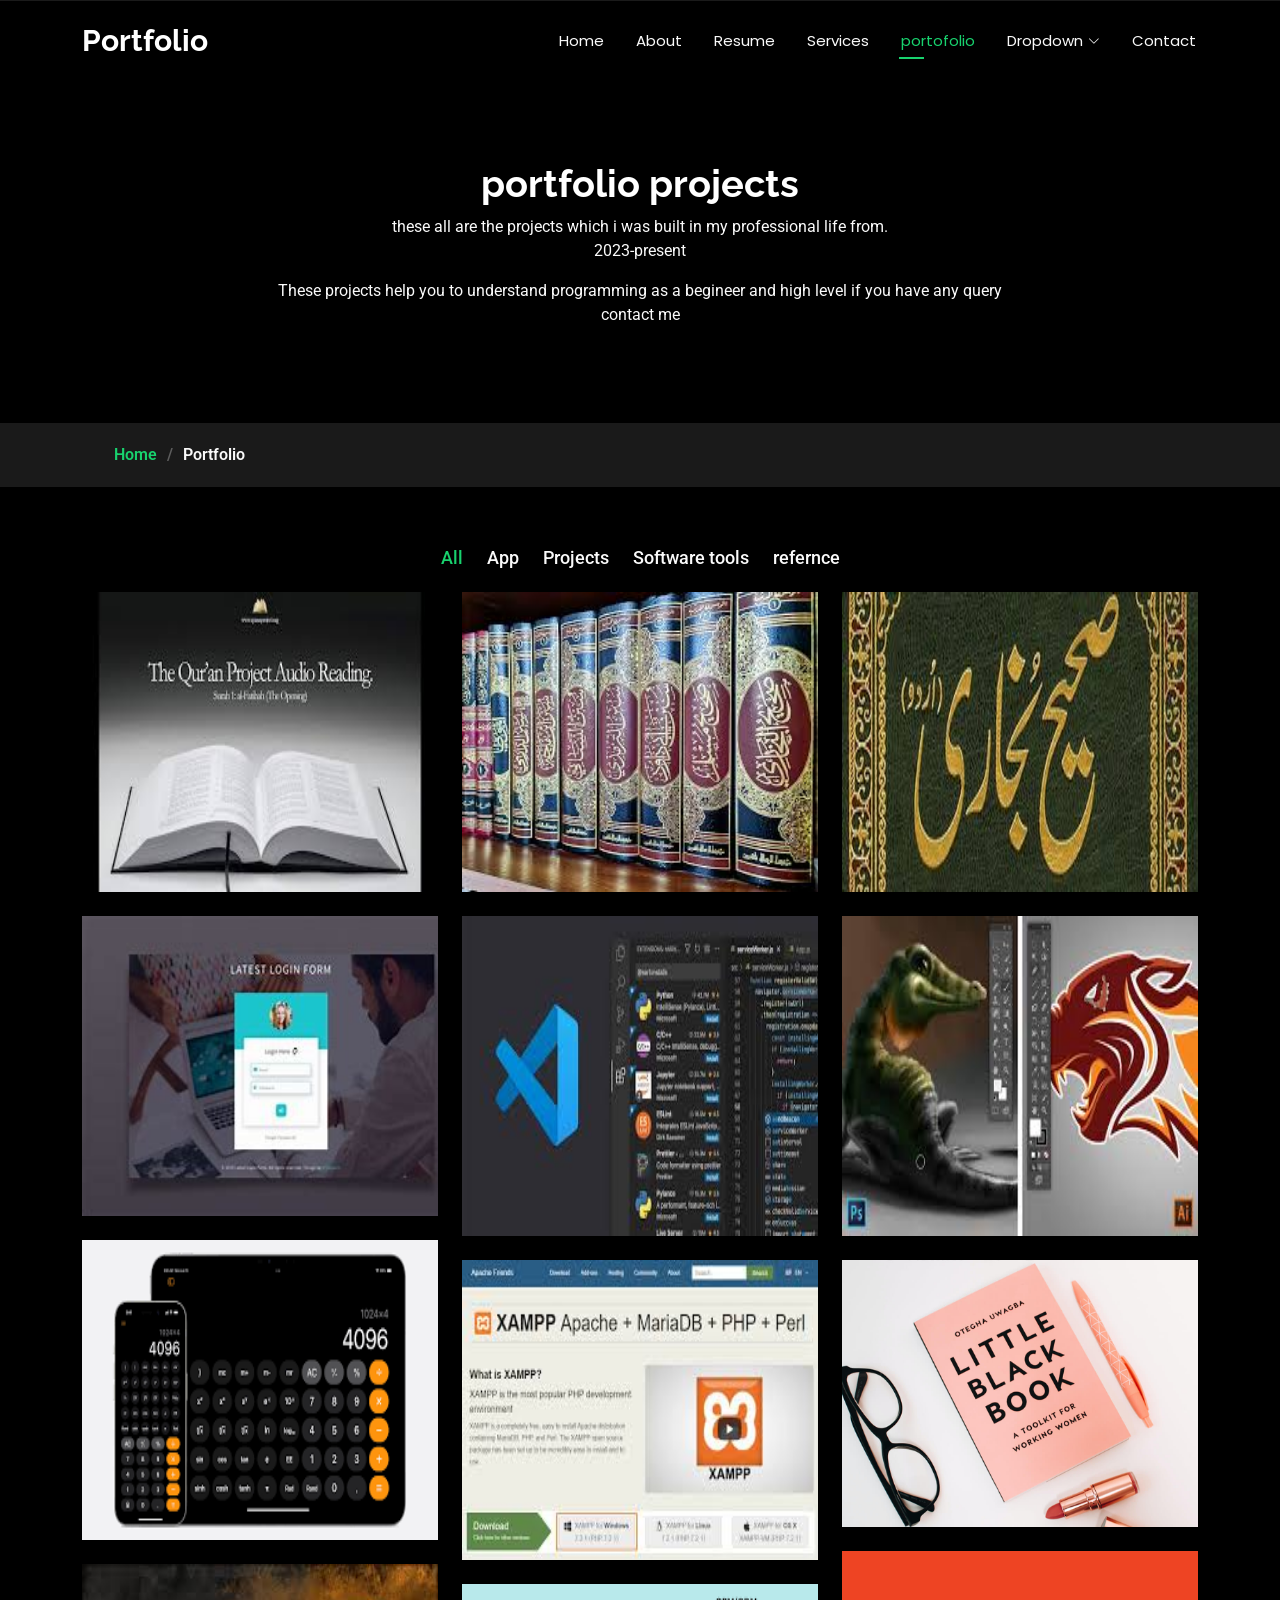
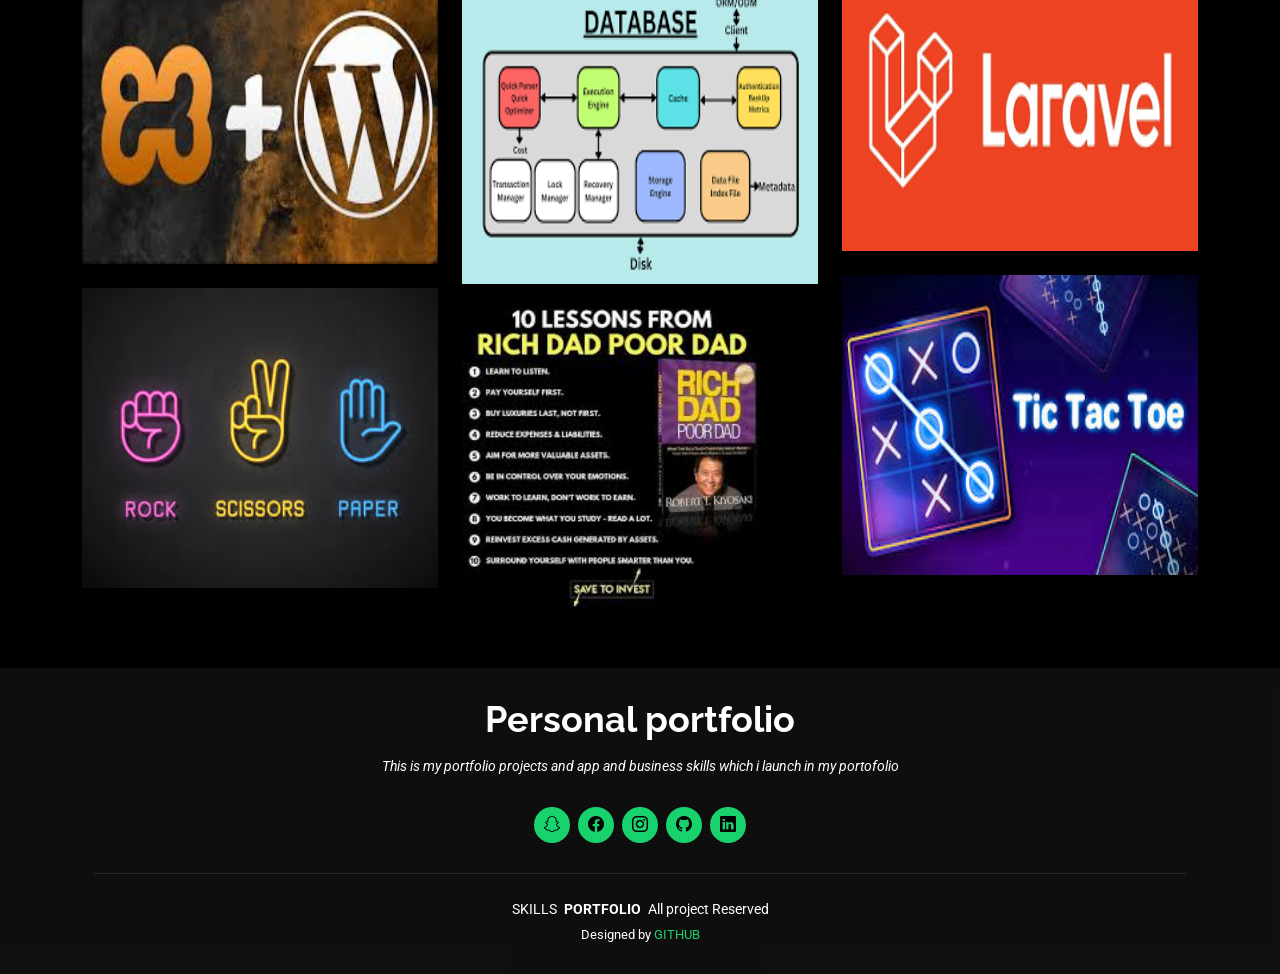
<file: 06_portfolio personal/portfolio.html>
<!DOCTYPE html>
<html lang="en">

<head>
  <meta charset="utf-8">
  <meta content="width=device-width, initial-scale=1.0" name="viewport">
  <title>Portfolio - Personal Bootstrap Template</title>
  <meta name="description" content="">
  <meta name="keywords" content="">

  <!-- Favicons -->
  <link href="assets/img/favicon.png" rel="icon">
  <link href="assets/img/apple-touch-icon.png" rel="apple-touch-icon">

  <!-- Fonts -->
  <link href="https://fonts.googleapis.com" rel="preconnect">
  <link href="https://fonts.gstatic.com" rel="preconnect" crossorigin>
  <link href="https://fonts.googleapis.com/css2?family=Roboto:ital,wght@0,100;0,300;0,400;0,500;0,700;0,900;1,100;1,300;1,400;1,500;1,700;1,900&family=Poppins:ital,wght@0,100;0,200;0,300;0,400;0,500;0,600;0,700;0,800;0,900;1,100;1,200;1,300;1,400;1,500;1,600;1,700;1,800;1,900&family=Raleway:ital,wght@0,100;0,200;0,300;0,400;0,500;0,600;0,700;0,800;0,900;1,100;1,200;1,300;1,400;1,500;1,600;1,700;1,800;1,900&display=swap" rel="stylesheet">

  <!-- Vendor CSS Files -->
  <link href="assets/vendor/bootstrap/css/bootstrap.min.css" rel="stylesheet">
  <link href="assets/vendor/bootstrap-icons/bootstrap-icons.css" rel="stylesheet">
  <link href="assets/vendor/aos/aos.css" rel="stylesheet">
  <link href="assets/vendor/swiper/swiper-bundle.min.css" rel="stylesheet">
  <link href="assets/vendor/glightbox/css/glightbox.min.css" rel="stylesheet">

  <!-- Main CSS File -->
  <link href="assets/css/main.css" rel="stylesheet">

  <!-- =======================================================
  * Template Name: Personal
  * Template URL: https://bootstrapmade.com/personal-free-resume-bootstrap-template/
  * Updated: Aug 07 2024 with Bootstrap v5.3.3
  * Author: BootstrapMade.com
  * License: https://bootstrapmade.com/license/
  ======================================================== -->
</head>

<body class="portfolio-page">

  <header id="header" class="header d-flex align-items-center fixed-top">
    <div class="container-fluid container-xl position-relative d-flex align-items-center justify-content-between">

      <a href="index.html" class="logo d-flex align-items-center">
        <!-- Uncomment the line below if you also wish to use an image logo -->
        <!-- <img src="assets/img/logo.png" alt=""> -->
        <h1 class="sitename">Portfolio</h1>
      </a>

      <nav id="navmenu" class="navmenu">
        <ul>
          <li><a href="index.html">Home</a></li>
          <li><a href="about.html">About</a></li>
          <li><a href="resume.html">Resume</a></li>
          <li><a href="services.html">Services</a></li>
          <li><a href="portfolio.html" class="active">portofolio</a></li>
          <li class="dropdown"><a href="#"><span>Dropdown</span> <i class="bi bi-chevron-down toggle-dropdown"></i></a>
            <ul>
              <li><a href="#">Dropdown 1</a></li>
              <li class="dropdown"><a href="#"><span>Deep Dropdown</span> <i class="bi bi-chevron-down toggle-dropdown"></i></a>
                <ul>
                  <li><a href="#">GITHUB</a></li>
                  <li><a href="#">FACEBOOK</a></li>
                  <li><a href="#">INSTRAGRAM</a></li>
                  <li><a href="#">TWITTER</a></li>
                  <li><a href="#">SNAPCHAT</a></li>
                </ul>
              </li>
              <li><a href="#">PHONE:03119848678</a></li>
              <li><a href="#">EMAIL:sajidar613@gmail.com</a></li>
              <li><a href="#">WHATSAP:03072471391</a></li>
            </ul>
          </li>
          <li><a href="contact.html">Contact</a></li>
        </ul>
        <i class="mobile-nav-toggle d-xl-none bi bi-list"></i>
      </nav>

    </div>
  </header>

  <main class="main">

    <!-- Page Title -->
    <div class="page-title" data-aos="fade">
      <div class="heading">
        <div class="container">
          <div class="row d-flex justify-content-center text-center">
            <div class="col-lg-8">
              <h1>portfolio projects</h1>
              <p class="mb-0">these all are the projects which i was built in my professional life from.</p>
              <p>2023-present</p>
              <p>These projects help you to understand programming as a begineer and high level if you have any query contact me</p>
            </div>
          </div>
        </div>
      </div>
      <nav class="breadcrumbs">
        <div class="container">
          <ol>
            <li><a href="index.html">Home</a></li>
            <li class="current">Portfolio</li>
          </ol>
        </div>
      </nav>
    </div><!-- End Page Title -->

    <!-- Portfolio Section -->
    <section id="portfolio" class="portfolio section">

      <div class="container">

        <div class="isotope-layout" data-default-filter="*" data-layout="masonry" data-sort="original-order">

          <ul class="portfolio-filters isotope-filters" data-aos="fade-up" data-aos-delay="100">
            <li data-filter="*" class="filter-active">All</li>
            <li data-filter=".filter-app">App</li>
            <li data-filter=".filter-product">Projects</li>
            <li data-filter=".filter-branding">Software tools</li>
            <li data-filter=".filter-books">refernce</li>
          </ul><!-- End Portfolio Filters -->

          <div class="row gy-4 isotope-container" data-aos="fade-up" data-aos-delay="200">

            <div class="col-lg-4 col-md-6 portfolio-item isotope-item filter-app">
              <div class="portfolio-content h-100">
                <img src="./assets/img/17.jpeg" class="img-fluid" alt="" style="height: 300px;">
                <div class="portfolio-info">
                  <h4>App 1</h4>
                  <p>Quran pak with Audios</p>
                  <a href="./assets/img/17.jpeg" title="App 1" data-gallery="portfolio-gallery-app" class="glightbox preview-link"><i class="bi bi-zoom-in"style="300px"></i></a>
                  <a href="portfolio-details.html" title="More Details" class="details-link"><i class="bi bi-link-45deg"></i></a>
                </div>
              </div>
            </div><!-- End Portfolio Item -->

            <div class="col-lg-4 col-md-6 portfolio-item isotope-item filter-product">
              <div class="portfolio-content h-100">
                <img src="./assets/img/18.jpeg" class="img-fluid" alt="" style="height: 300px;">
                <div class="portfolio-info">
                  <h4>Project  1</h4>
                  <p>Hadis pak project with Fetch API</p>
                  <a href="./assets/img/18.jpeg" title="Product 1" data-gallery="portfolio-gallery-product" class="glightbox preview-link" style="height: 300px;"><i class="bi bi-zoom-in"></i></a>
                  <a href="portfolio-details.html" title="More Details" class="details-link"style="height: 300px;"><i class="bi bi-link-45deg"></i></a>
                </div>
              </div>
            </div><!-- End Portfolio Item -->

            <div class="col-lg-4 col-md-6 portfolio-item isotope-item filter-branding">
              <div class="portfolio-content h-100">
                <img src="./assets/img/19.jpeg" class="img-fluid" alt=""style="height: 300px;">
                <div class="portfolio-info">
                  <h4>Project 2</h4>
                  <p>Hadis pak sahih bukhari</p>
                  <a href="./assets/img/19.jpeg" title="Branding 1" data-gallery="portfolio-gallery-branding" class="glightbox preview-link"style="height: 300px;"><i class="bi bi-zoom-in"></i></a>
                  <a href="portfolio-details.html" title="More Details" class="details-link"><i class="bi bi-link-45deg"></i></a>
                </div>
              </div>
            </div><!-- End Portfolio Item -->

            <div class="col-lg-4 col-md-6 portfolio-item isotope-item filter-books">
              <div class="portfolio-content h-100">
                <img src="./assets/img/20.jpeg" class="img-fluid" alt=""style="height: 300px;">
                <div class="portfolio-info">
                  <h4>Login form</h4>
                  <p>Login form which is made with html,css,php</p>
                  <a href="./assets/img/20.jpeg" title="Branding 1" data-gallery="portfolio-gallery-book" class="glightbox preview-link" style="height: 300px;"><i class="bi bi-zoom-in"></i></a>
                  <a href="portfolio-details.html" title="More Details" class="details-link"><i class="bi bi-link-45deg"></i></a>
                </div>
              </div>
            </div><!-- End Portfolio Item -->

            <div class="col-lg-4 col-md-6 portfolio-item isotope-item filter-app">
              <div class="portfolio-content h-100">
                <img src="./assets/img/21.jpeg" class="img-fluid" alt="" style="height: 320px;">
                <div class="portfolio-info">
                  <h4>App 2</h4>
                  <p>Visual studio code editer</p>
                  <a href="./assets/img/21.jpeg" title="App 2" data-gallery="portfolio-gallery-app" class="glightbox preview-link" style="height: 320px;"><i class="bi bi-zoom-in"></i></a>
                  <a href="portfolio-details.html" title="More Details" class="details-link"><i class="bi bi-link-45deg"></i></a>
                </div>
              </div>
            </div><!-- End Portfolio Item -->

            <div class="col-lg-4 col-md-6 portfolio-item isotope-item filter-app">
              <div class="portfolio-content h-100">
                <img src="./assets/img/30.jpeg" class="img-fluid" alt="" style="height: 320px;">
                <div class="portfolio-info">
                  <h4>App 3</h4>
                  <p>adobe illustrator &amp; adobe photoshop</p>
                  <a href="./assets/img/30.jpeg" title="App 2" data-gallery="portfolio-gallery-app" class="glightbox preview-link" style="height: 320px;"><i class="bi bi-zoom-in"></i></a>
                  <a href="portfolio-details.html" title="More Details" class="details-link"><i class="bi bi-link-45deg"></i></a>
                </div>
              </div>
            </div><!-- End Portfolio Item -->

            <div class="col-lg-4 col-md-6 portfolio-item isotope-item filter-product">
              <div class="portfolio-content h-100">
                <img src="./assets/img/22.png" class="img-fluid" alt="" style="height: 300px;">
                <div class="portfolio-info">
                  <h4>Project 2</h4>
                  <p>calculator with html,css,javascript</p>
                  <a href="./assets/img/22.png" title="Product 2" data-gallery="portfolio-gallery-product" class="glightbox preview-link" style="height: 300px;"><i class="bi bi-zoom-in"></i></a>
                  <a href="portfolio-details.html" title="More Details" class="details-link"><i class="bi bi-link-45deg"></i></a>
                </div>
              </div>
            </div><!-- End Portfolio Item -->

            <div class="col-lg-4 col-md-6 portfolio-item isotope-item filter-branding">
              <div class="portfolio-content h-100">
                <img src="./assets/img/23.jpeg" class="img-fluid" alt="" style="height: 300px;">
                <div class="portfolio-info">
                  <h4>refernce 2</h4>
                  <p>xampp localhost server</p>
                  <a href="./assets/img/23.jpeg" title="Branding 2" data-gallery="portfolio-gallery-branding" class="glightbox preview-link" style="height: 300px;"><i class="bi bi-zoom-in"></i></a>
                  <a href="portfolio-details.html" title="More Details" class="details-link"><i class="bi bi-link-45deg"></i></a>
                </div>
              </div>
            </div><!-- End Portfolio Item -->

            <div class="col-lg-4 col-md-6 portfolio-item isotope-item filter-books">
              <div class="portfolio-content h-100">
                <img src="assets/img/portfolio/books-2.jpg" class="img-fluid" alt="">
                <div class="portfolio-info">
                  <h4>Books 2</h4>
                  <p>Little black book for english improvement</p>
                  <a href="assets/img/portfolio/books-2.jpg" title="Branding 2" data-gallery="portfolio-gallery-book" class="glightbox preview-link"><i class="bi bi-zoom-in"></i></a>
                  <a href="portfolio-details.html" title="More Details" class="details-link"><i class="bi bi-link-45deg"></i></a>
                </div>
              </div>
            </div><!-- End Portfolio Item -->

            <div class="col-lg-4 col-md-6 portfolio-item isotope-item filter-app">
              <div class="portfolio-content h-100">
                <img src="./assets/img/24.png" class="img-fluid" alt="" style="height: 300px;">
                <div class="portfolio-info">
                  <h4>App 3</h4>
                  <p>Laravel &amp; php install</p>
                  <a href="./assets/img/24.png" title="App 3" data-gallery="portfolio-gallery-app" class="glightbox preview-link"><i class="bi bi-zoom-in" style="height: 300px;"></i></a>
                  <a href="portfolio-details.html" title="More Details" class="details-link"><i class="bi bi-link-45deg"></i></a>
                </div>
              </div>
            </div><!-- End Portfolio Item -->

            <div class="col-lg-4 col-md-6 portfolio-item isotope-item filter-app">
              <div class="portfolio-content h-100">
                <img src="./assets/img/29.jpeg" class="img-fluid" alt="" style="height: 300px;">
                <div class="portfolio-info">
                  <h4>project 4</h4>
                  <p>wordpress &amp; xampp install</p>
                  <a href="./assets/img/29.jpeg" title="App 3" data-gallery="portfolio-gallery-app" class="glightbox preview-link"><i class="bi bi-zoom-in" style="height: 300px;"></i></a>
                  <a href="portfolio-details.html" title="More Details" class="details-link"><i class="bi bi-link-45deg"></i></a>
                </div>
              </div>
            </div><!-- End Portfolio Item -->

            <div class="col-lg-4 col-md-6 portfolio-item isotope-item filter-product">
              <div class="portfolio-content h-100">
                <img src="./assets/img/25.png" class="img-fluid" alt="" style="height: 300px;">
                <div class="portfolio-info">
                  <h4>Project 3</h4>
                  <p>database to manage the data  </p>
                  <a href="./assets/img/25.png" title="Product 3" data-gallery="portfolio-gallery-product" class="glightbox preview-link" style="height: 300px;"><i class="bi bi-zoom-in"></i></a>
                  <a href="portfolio-details.html" title="More Details" class="details-link"><i class="bi bi-link-45deg"></i></a>
                </div>
              </div>
            </div><!-- End Portfolio Item -->

            <div class="col-lg-4 col-md-6 portfolio-item isotope-item filter-branding">
              <div class="portfolio-content h-100">
                <img src="./assets/img/26.jpeg" class="img-fluid" alt="" style="height: 300px;">
                <div class="portfolio-info">
                  <h4>Branding 3</h4>
                  <p>tic tac toe Game</p>
                  <a href="./assets/img/26.jpeg" title="Branding 2" data-gallery="portfolio-gallery-branding" class="glightbox preview-link" style="height: 300px;"><i class="bi bi-zoom-in"></i></a>
                  <a href="portfolio-details.html" title="More Details" class="details-link"><i class="bi bi-link-45deg"></i></a>
                </div>
              </div>
            </div><!-- End Portfolio Item -->

            <div class="col-lg-4 col-md-6 portfolio-item isotope-item filter-branding">
              <div class="portfolio-content h-100">
                <img src="./assets/img/28.jpeg" class="img-fluid" alt="" style="height: 300px;">
                <div class="portfolio-info">
                  <h4>project 3</h4>
                  <p>rock paper scissors Game</p>
                  <a href="./assets/img/28.jpeg" title="Branding 2" data-gallery="portfolio-gallery-branding" class="glightbox preview-link" style="height: 300px;"><i class="bi bi-zoom-in"></i></a>
                  <a href="portfolio-details.html" title="More Details" class="details-link"><i class="bi bi-link-45deg"></i></a>
                </div>
              </div>
            </div><!-- End Portfolio Item -->

            <div class="col-lg-4 col-md-6 portfolio-item isotope-item filter-books">
              <div class="portfolio-content h-100">
                <img src="./assets/img/27.jpeg" class="img-fluid" alt="" style="height: 300px;">
                <div class="portfolio-info">
                  <h4>Books 3</h4>
                  <p>Rich Dad Poor Dad</p>
                  <a href="./assets/img/27.jpeg" title="Branding 3" data-gallery="portfolio-gallery-book" class="glightbox preview-link"><i class="bi bi-zoom-in" style="height: 300px;"></i></a>
                  <a href="portfolio-details.html" title="More Details" class="details-link"><i class="bi bi-link-45deg"></i></a>
                </div>
              </div>
            </div><!-- End Portfolio Item -->

          </div><!-- End Portfolio Container -->

        </div>

      </div>

    </section><!-- /Portfolio Section -->

  </main>

  <footer id="footer" class="footer dark-background">
    <div class="container">
      <h3 class="sitename">Personal portfolio</h3>
      <p>This is my portfolio projects and app and business skills which i launch in my portofolio</p>
      <div class="social-links d-flex justify-content-center">
        <a href="https://www.snapchat.com/add/msajidjhedu?share_id=srDGAPCInks&locale=en-PK"target="_blank"><i class="bi bi-snapchat"></i></a>
        <a href="https://www.facebook.com/msajid.jhedu.3?mibextid=ZbWKwL" target="_blank"><i class="bi bi-facebook"></i></a>
        <a href="https://www.instagram.com/msajidjhedu?igsh=MXZudzQyanR3dWRrYg=="target="_blank"><i class="bi bi-instagram"></i></a>
        <a href="https://github.com/sajjidkhalid"><i class="bi bi-github"></i></a>
        <a href="https://www.linkedin.com/in/muhammad-sajjid-4163a4325?utm_source=share&utm_campaign=share_via&utm_content=profile&utm_medium=android_app"target="_blank"><i class="bi bi-linkedin"></i></a>
      </div>
      <div class="container">
        <div class="copyright">
          <span>SKILLS</span> <strong class="px-1 sitename">PORTFOLIO</strong> <span>All project Reserved</span>
        </div>
        <div class="credits">
          <!-- All the links in the footer should remain intact. -->
          <!-- You can delete the links only if you've purchased the pro version. -->
          <!-- Licensing information: https://bootstrapmade.com/license/ -->
          <!-- Purchase the pro version with working PHP/AJAX contact form: [buy-url] -->
          Designed by <a href="https://github.com/sajjidkhalid">GITHUB</a>
        </div>
      </div>
    </div>
  </footer>

  <!-- Scroll Top -->
  <a href="#" id="scroll-top" class="scroll-top d-flex align-items-center justify-content-center"><i class="bi bi-arrow-up-short"></i></a>

  <!-- Preloader -->
  <div id="preloader"></div>

  <!-- Vendor JS Files -->
  <script src="assets/vendor/bootstrap/js/bootstrap.bundle.min.js"></script>
  <script src="assets/vendor/php-email-form/validate.js"></script>
  <script src="assets/vendor/aos/aos.js"></script>
  <script src="assets/vendor/typed.js/typed.umd.js"></script>
  <script src="assets/vendor/purecounter/purecounter_vanilla.js"></script>
  <script src="assets/vendor/waypoints/noframework.waypoints.js"></script>
  <script src="assets/vendor/swiper/swiper-bundle.min.js"></script>
  <script src="assets/vendor/glightbox/js/glightbox.min.js"></script>
  <script src="assets/vendor/imagesloaded/imagesloaded.pkgd.min.js"></script>
  <script src="assets/vendor/isotope-layout/isotope.pkgd.min.js"></script>

  <!-- Main JS File -->
  <script src="assets/js/main.js"></script>

</body>

</html>
</file>
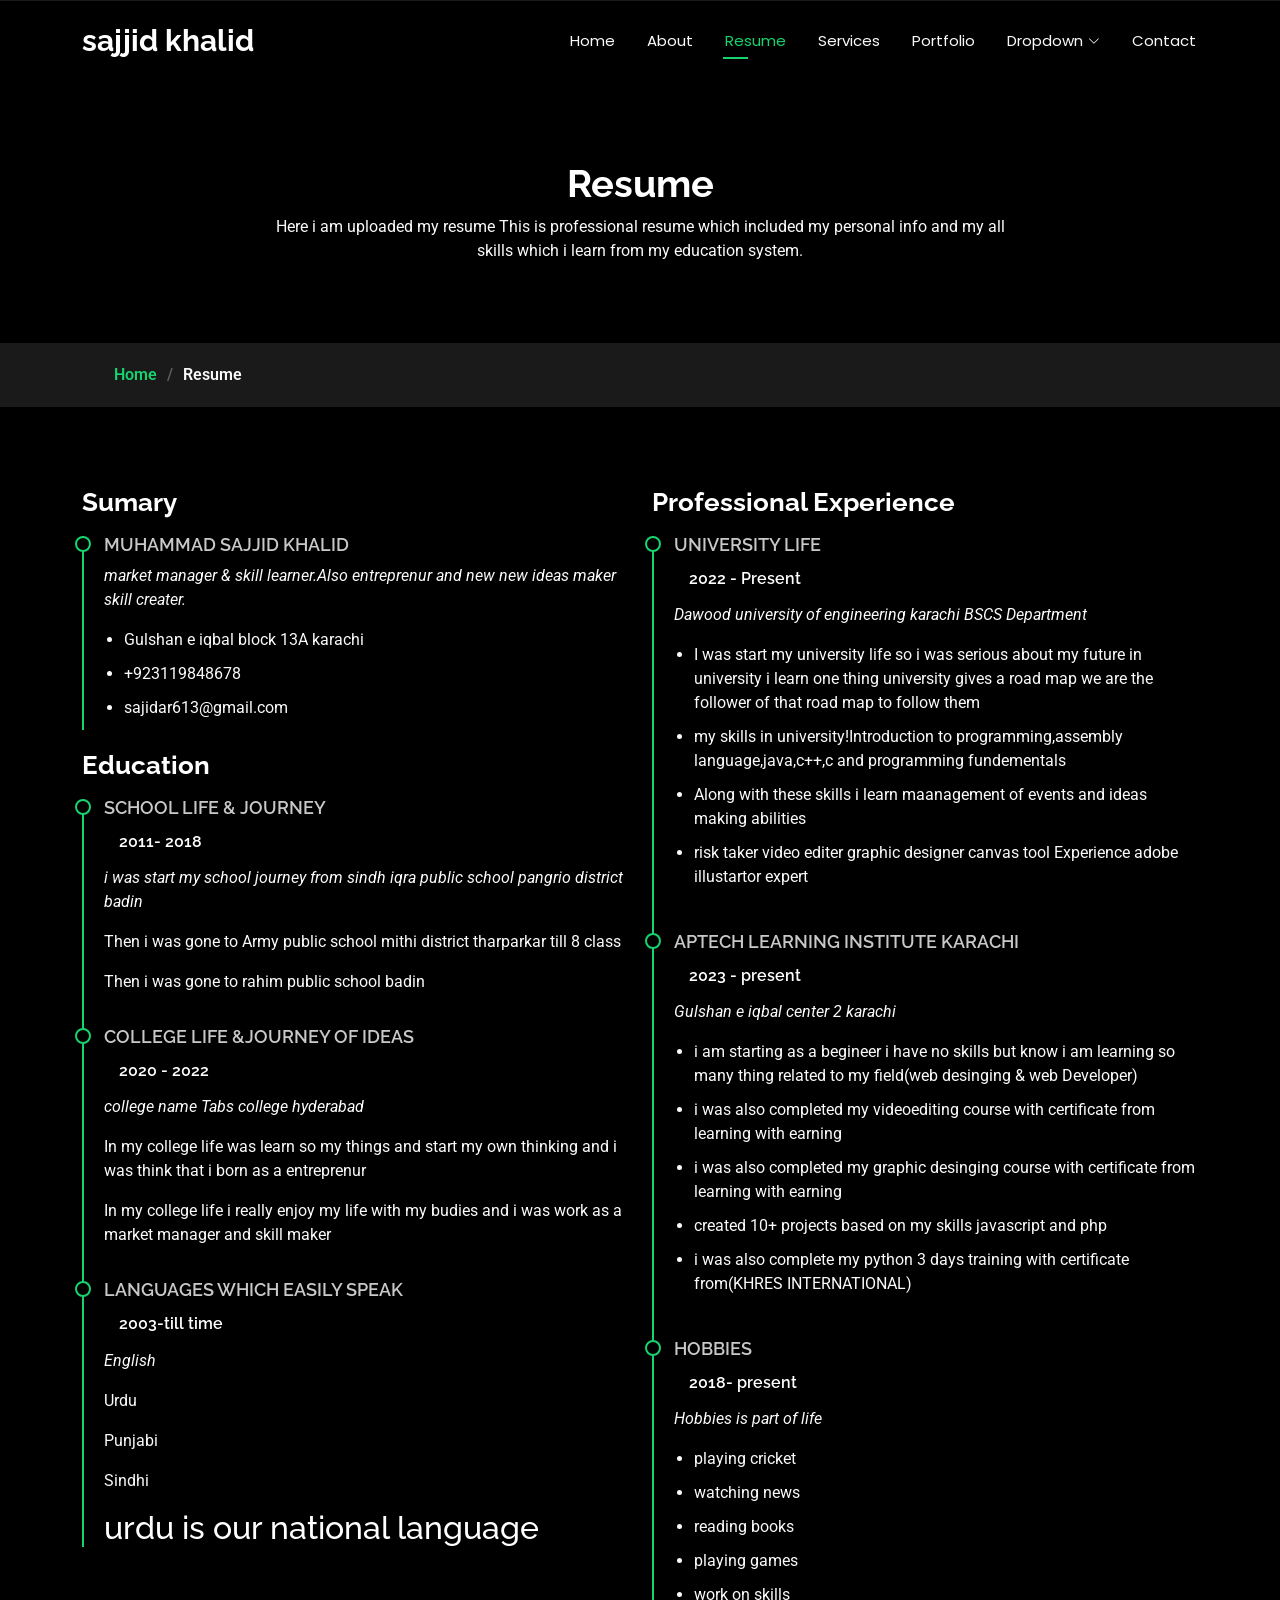
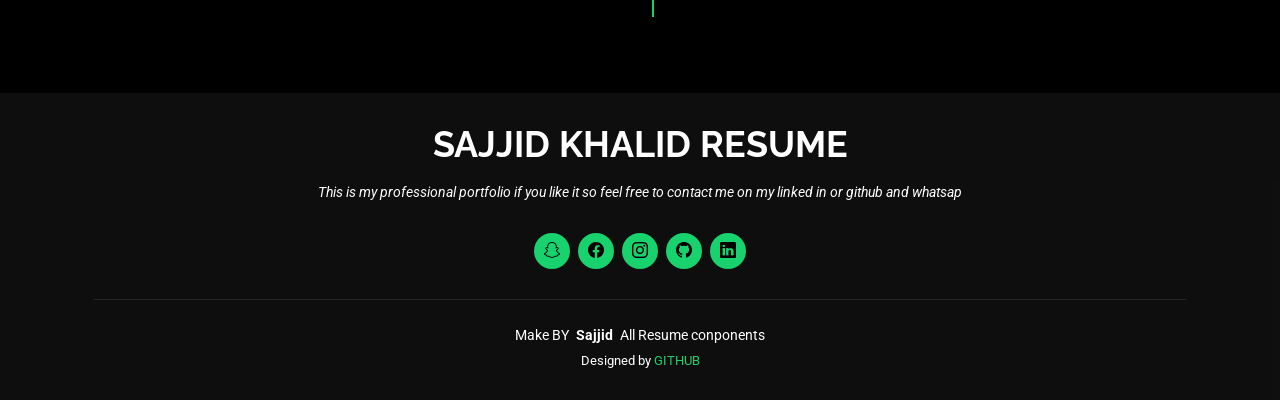
<file: 06_portfolio personal/resume.html>
<!DOCTYPE html>
<html lang="en">

<head>
  <meta charset="utf-8">
  <meta content="width=device-width, initial-scale=1.0" name="viewport">
  <title>Resume - Personal Bootstrap Template</title>
  <meta name="description" content="">
  <meta name="keywords" content="">

  <!-- Favicons -->
  <link href="assets/img/favicon.png" rel="icon">
  <link href="assets/img/apple-touch-icon.png" rel="apple-touch-icon">

  <!-- Fonts -->
  <link href="https://fonts.googleapis.com" rel="preconnect">
  <link href="https://fonts.gstatic.com" rel="preconnect" crossorigin>
  <link href="https://fonts.googleapis.com/css2?family=Roboto:ital,wght@0,100;0,300;0,400;0,500;0,700;0,900;1,100;1,300;1,400;1,500;1,700;1,900&family=Poppins:ital,wght@0,100;0,200;0,300;0,400;0,500;0,600;0,700;0,800;0,900;1,100;1,200;1,300;1,400;1,500;1,600;1,700;1,800;1,900&family=Raleway:ital,wght@0,100;0,200;0,300;0,400;0,500;0,600;0,700;0,800;0,900;1,100;1,200;1,300;1,400;1,500;1,600;1,700;1,800;1,900&display=swap" rel="stylesheet">

  <!-- Vendor CSS Files -->
  <link href="assets/vendor/bootstrap/css/bootstrap.min.css" rel="stylesheet">
  <link href="assets/vendor/bootstrap-icons/bootstrap-icons.css" rel="stylesheet">
  <link href="assets/vendor/aos/aos.css" rel="stylesheet">
  <link href="assets/vendor/swiper/swiper-bundle.min.css" rel="stylesheet">
  <link href="assets/vendor/glightbox/css/glightbox.min.css" rel="stylesheet">

  <!-- Main CSS File -->
  <link href="assets/css/main.css" rel="stylesheet">

  <!-- =======================================================
  * Template Name: Personal
  * Template URL: https://bootstrapmade.com/personal-free-resume-bootstrap-template/
  * Updated: Aug 07 2024 with Bootstrap v5.3.3
  * Author: BootstrapMade.com
  * License: https://bootstrapmade.com/license/
  ======================================================== -->
</head>

<body class="resume-page">

  <header id="header" class="header d-flex align-items-center fixed-top">
    <div class="container-fluid container-xl position-relative d-flex align-items-center justify-content-between">

      <a href="index.html" class="logo d-flex align-items-center">
        <!-- Uncomment the line below if you also wish to use an image logo -->
        <!-- <img src="assets/img/logo.png" alt=""> -->
        <h1 class="sitename">sajjid khalid</h1>
      </a>

      <nav id="navmenu" class="navmenu">
        <ul>
          <li><a href="index.html">Home</a></li>
          <li><a href="about.html">About</a></li>
          <li><a href="resume.html" class="active">Resume</a></li>
          <li><a href="services.html">Services</a></li>
          <li><a href="portfolio.html">Portfolio</a></li>
          <li class="dropdown"><a href="#"><span>Dropdown</span> <i class="bi bi-chevron-down toggle-dropdown"></i></a>
            <ul>
              <li><a href="#">Dropdown 1</a></li>
              <li class="dropdown"><a href="#"><span>Deep Dropdown</span> <i class="bi bi-chevron-down toggle-dropdown"></i></a>
                <ul>
                  <li><a href="#">GITHUB</a></li>
                  <li><a href="#">INSTRAGRAM</a></li>
                  <li><a href="#">TWITTER</a></li>
                  <li><a href="#">FACEBOOK</a></li>
                  <li><a href="#">linkedin</a></li>
                </ul>
              </li>
              <li><a href="#">whatsap:03072471391</a></li>
              <li><a href="#">EMAIL:sajidar613@gmail.com</a></li>
              <li><a href="#">PHONE:03119848678</a></li>
            </ul>
          </li>
          <li><a href="contact.html">Contact</a></li>
        </ul>
        <i class="mobile-nav-toggle d-xl-none bi bi-list"></i>
      </nav>

    </div>
  </header>

  <main class="main">

    <!-- Page Title -->
    <div class="page-title" data-aos="fade">
      <div class="heading">
        <div class="container">
          <div class="row d-flex justify-content-center text-center">
            <div class="col-lg-8">
              <h1>Resume</h1>
              <p class="mb-0">Here i am uploaded my resume This is professional resume which included my personal info and my all skills which i learn from my education system.</p>
            </div>
          </div>
        </div>
      </div>
      <nav class="breadcrumbs">
        <div class="container">
          <ol>
            <li><a href="index.html">Home</a></li>
            <li class="current">Resume</li>
          </ol>
        </div>
      </nav>
    </div><!-- End Page Title -->

    <!-- Resume Section -->
    <section id="resume" class="resume section">

      <div class="container">

        <div class="row">

          <div class="col-lg-6" data-aos="fade-up" data-aos-delay="100">
            <h3 class="resume-title">Sumary</h3>

            <div class="resume-item pb-0">
              <h4>Muhammad sajjid khalid</h4>
              <p><em>market manager &amp; skill learner.Also entreprenur and new new ideas maker skill creater.</em></p>
              <ul>
                <li>Gulshan e iqbal block 13A karachi</li>
                <li>+923119848678</li>
                <li>sajidar613@gmail.com</li>
              </ul>
            </div><!-- Edn Resume Item -->

            <h3 class="resume-title">Education</h3>
            <div class="resume-item">
              <h4>school life &amp; journey</h4>
              <h5>2011- 2018</h5>
              <p><em>i was start my school journey from sindh iqra public school pangrio district badin</em></p>
              <p>Then i was gone to Army public school mithi district tharparkar till 8 class</p>
              <p>Then i was gone to rahim public school badin</p>
            </div><!-- Edn Resume Item -->

            <div class="resume-item">
              <h4>college life &amp;journey of ideas</h4>
              <h5>2020 - 2022</h5>
              <p><em>college name Tabs college hyderabad</em></p>
              <p>In my college life was learn so my things and start my own thinking and i was think that i born as a entreprenur</p>
              <P>In my college life i really enjoy my life with my budies and i was work as a market manager and skill maker</P>
            </div><!-- Edn Resume Item -->

          <!-- </div>Edn Resume Item -->

          <div class="resume-item">
            <h4>languages which easily speak</h4>
            <h5>2003-till time</h5>
            <p><em>English</em></p>
            <p>Urdu</p>
            <P>Punjabi</P>
            <p>Sindhi</p>
            <h2>urdu is our national language</h2>
          </div><!-- Edn Resume Item -->

          </div>

          <div class="col-lg-6" data-aos="fade-up" data-aos-delay="200">
            <h3 class="resume-title">Professional Experience</h3>
            <div class="resume-item">
              <h4>UNIVERSITY LIFE</h4>
              <h5>2022 - Present</h5>
              <p><em>Dawood university of engineering karachi BSCS Department </em></p>
              <ul>
                <li>I was start my university life so i was serious about my future in university i learn one thing university gives a road map we are the follower of that road map to follow them</li>
                <li>my skills in university!Introduction to programming,assembly language,java,c++,c and programming fundementals</li>
                <li>Along with these skills i learn maanagement of events and ideas making abilities</li>
                <li>risk taker video editer graphic designer canvas tool Experience adobe illustartor expert</li>
              </ul>
            </div><!-- Edn Resume Item -->

            <div class="resume-item">
              <h4>Aptech Learning Institute Karachi</h4>
              <h5>2023 - present</h5>
              <p><em>Gulshan e iqbal center 2 karachi</em></p>
              <ul>
                <li>i am starting as a begineer i have no skills but know i am learning so many thing related to my field(web desinging &amp; web Developer)</li>
                <li>i was also completed my videoediting course with certificate from learning with earning</li>
                <li>i was also completed my graphic desinging course with certificate from learning with earning</li>
                <li>created 10+ projects based on my skills javascript and php</li>
                <li>i was also complete my python 3 days training with certificate from(KHRES INTERNATIONAL)</li>
              </ul>

            </div><!-- Edn Resume Item -->

            <div class="resume-item">
              <h4>HOBBIES</h4>
              <h5>2018- present</h5>
              <p><em>Hobbies is part of life</em></p>
              <ul>
                <li>playing cricket</li>
                <li>watching news</li>
                <li>reading books</li>
                <li>playing games</li>
                <li>work on skills</li>
              </ul>

          </div>

        </div>

      </div>

    </section><!-- /Resume Section -->

  </main>

  <footer id="footer" class="footer dark-background">
    <div class="container">
      <h3 class="sitename">SAJJID KHALID RESUME</h3>
      <p>This is my professional portfolio if you like it so feel free to contact me on my linked in or github and whatsap </p>
      <div class="social-links d-flex justify-content-center">
        <a href="https://www.snapchat.com/add/msajidjhedu?share_id=srDGAPCInks&locale=en-PK"target="_blank"><i class="bi bi-snapchat"></i></a>
        <a href="https://www.facebook.com/msajid.jhedu.3?mibextid=ZbWKwL" target="_blank"><i class="bi bi-facebook"></i></a>
        <a href="https://www.instagram.com/msajidjhedu?igsh=MXZudzQyanR3dWRrYg=="target="_blank"><i class="bi bi-instagram"></i></a>
        <a href="https://github.com/sajjidkhalid"><i class="bi bi-github"></i></a>
        <a href="https://www.linkedin.com/in/muhammad-sajjid-4163a4325?utm_source=share&utm_campaign=share_via&utm_content=profile&utm_medium=android_app"target="_blank"><i class="bi bi-linkedin"></i></a>
      </div>
      <div class="container">
        <div class="copyright">
          <span>Make BY</span> <strong class="px-1 sitename">Sajjid</strong> <span>All Resume conponents</span>
        </div>
        <div class="credits">
          <!-- All the links in the footer should remain intact. -->
          <!-- You can delete the links only if you've purchased the pro version. -->
          <!-- Licensing information: https://bootstrapmade.com/license/ -->
          <!-- Purchase the pro version with working PHP/AJAX contact form: [buy-url] -->
          Designed by <a href="https://github.com/sajjidkhalid">GITHUB</a>
        </div>
      </div>
    </div>
  </footer>

  <!-- Scroll Top -->
  <a href="#" id="scroll-top" class="scroll-top d-flex align-items-center justify-content-center"><i class="bi bi-arrow-up-short"></i></a>

  <!-- Preloader -->
  <div id="preloader"></div>

  <!-- Vendor JS Files -->
  <script src="assets/vendor/bootstrap/js/bootstrap.bundle.min.js"></script>
  <script src="assets/vendor/php-email-form/validate.js"></script>
  <script src="assets/vendor/aos/aos.js"></script>
  <script src="assets/vendor/typed.js/typed.umd.js"></script>
  <script src="assets/vendor/purecounter/purecounter_vanilla.js"></script>
  <script src="assets/vendor/waypoints/noframework.waypoints.js"></script>
  <script src="assets/vendor/swiper/swiper-bundle.min.js"></script>
  <script src="assets/vendor/glightbox/js/glightbox.min.js"></script>
  <script src="assets/vendor/imagesloaded/imagesloaded.pkgd.min.js"></script>
  <script src="assets/vendor/isotope-layout/isotope.pkgd.min.js"></script>

  <!-- Main JS File -->
  <script src="assets/js/main.js"></script>

</body>

</html>
</file>
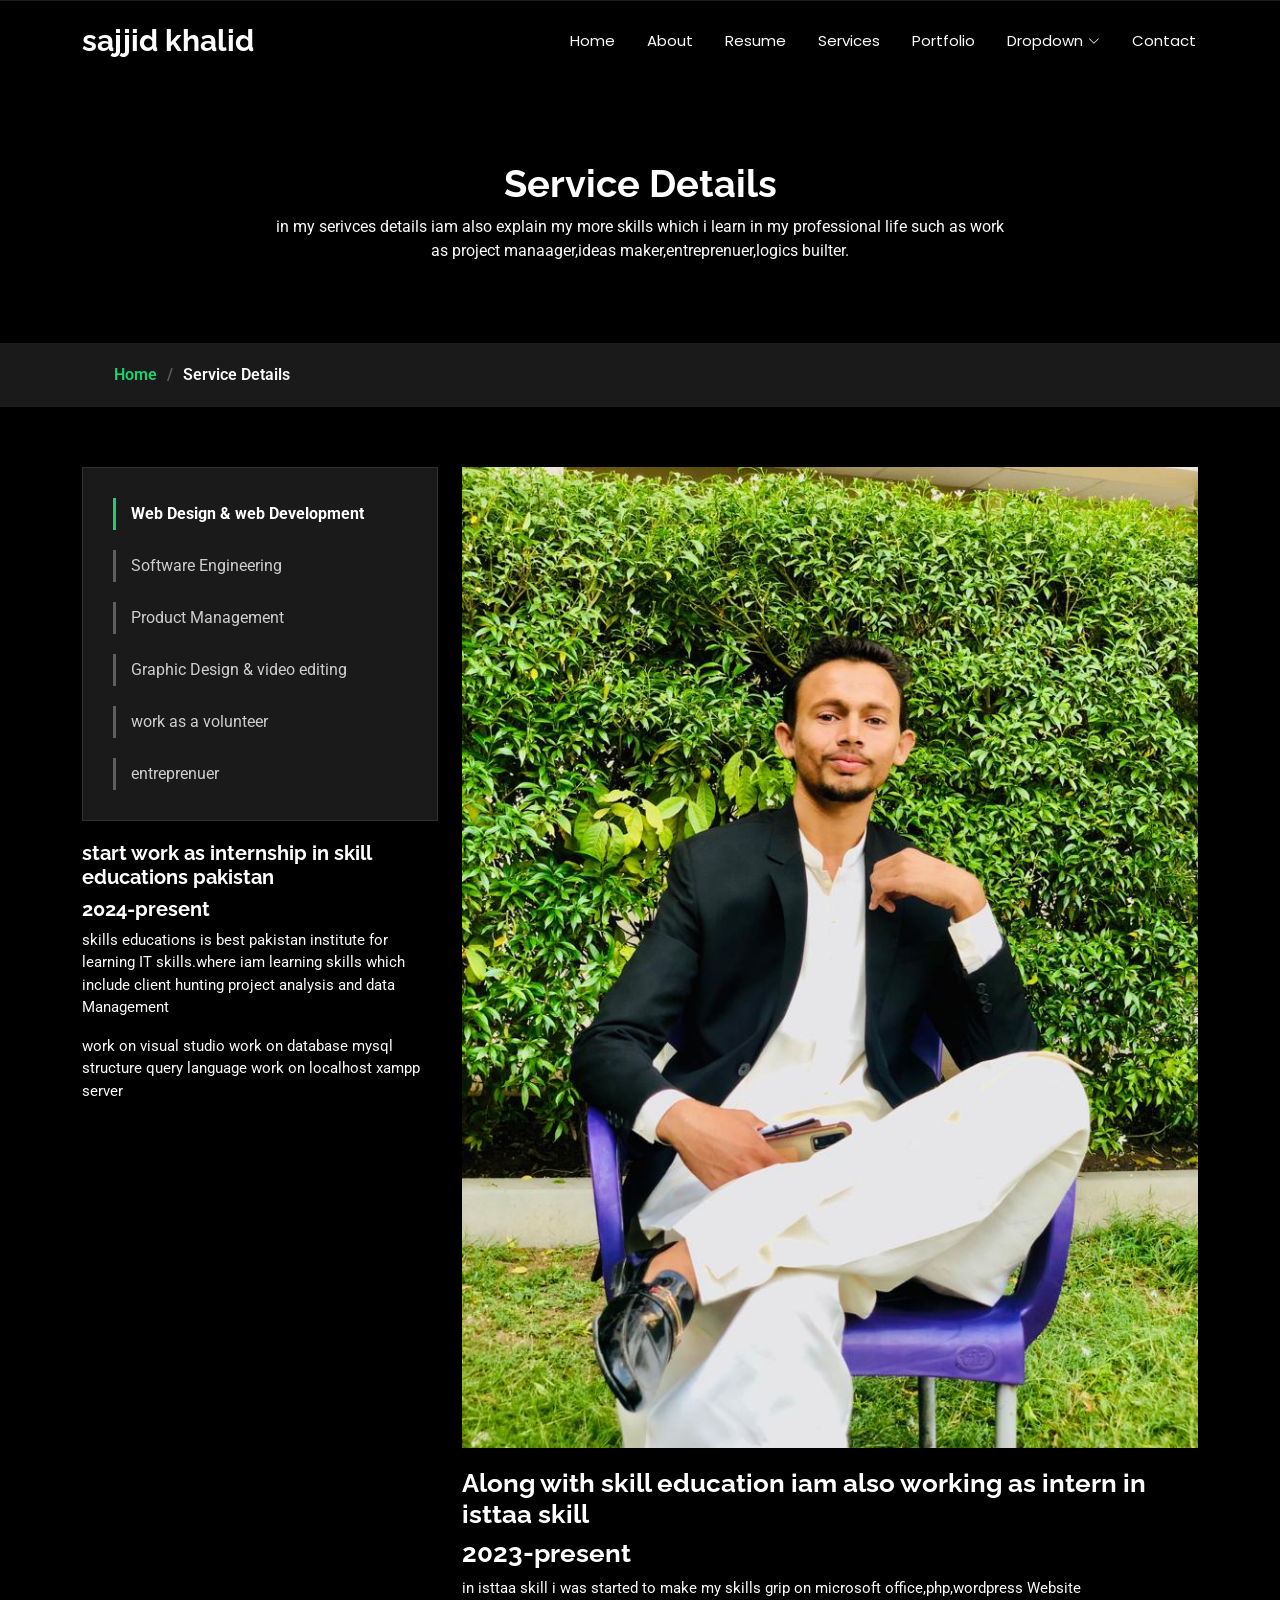
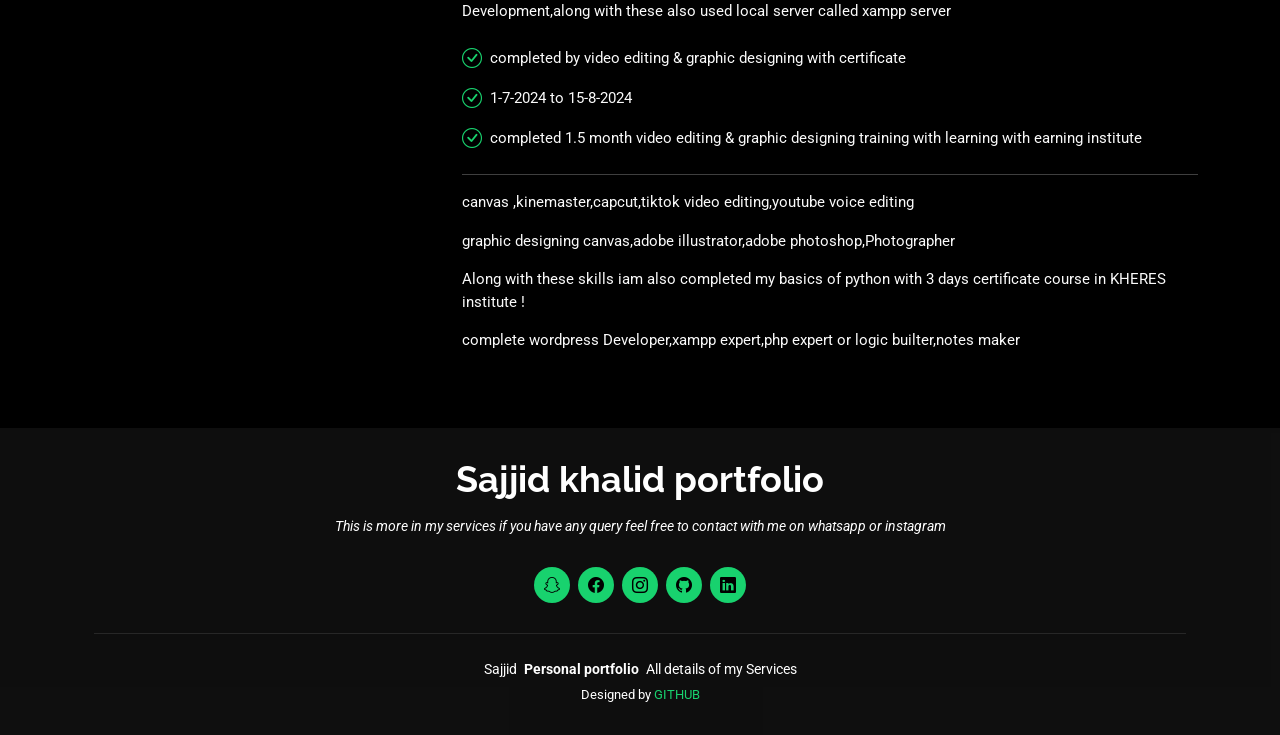
<file: 06_portfolio personal/service-details.html>
<!DOCTYPE html>
<html lang="en">

<head>
  <meta charset="utf-8">
  <meta content="width=device-width, initial-scale=1.0" name="viewport">
  <title>Service Details - Personal Bootstrap Template</title>
  <meta name="description" content="">
  <meta name="keywords" content="">

  <!-- Favicons -->
  <link href="assets/img/favicon.png" rel="icon">
  <link href="assets/img/apple-touch-icon.png" rel="apple-touch-icon">

  <!-- Fonts -->
  <link href="https://fonts.googleapis.com" rel="preconnect">
  <link href="https://fonts.gstatic.com" rel="preconnect" crossorigin>
  <link href="https://fonts.googleapis.com/css2?family=Roboto:ital,wght@0,100;0,300;0,400;0,500;0,700;0,900;1,100;1,300;1,400;1,500;1,700;1,900&family=Poppins:ital,wght@0,100;0,200;0,300;0,400;0,500;0,600;0,700;0,800;0,900;1,100;1,200;1,300;1,400;1,500;1,600;1,700;1,800;1,900&family=Raleway:ital,wght@0,100;0,200;0,300;0,400;0,500;0,600;0,700;0,800;0,900;1,100;1,200;1,300;1,400;1,500;1,600;1,700;1,800;1,900&display=swap" rel="stylesheet">

  <!-- Vendor CSS Files -->
  <link href="assets/vendor/bootstrap/css/bootstrap.min.css" rel="stylesheet">
  <link href="assets/vendor/bootstrap-icons/bootstrap-icons.css" rel="stylesheet">
  <link href="assets/vendor/aos/aos.css" rel="stylesheet">
  <link href="assets/vendor/swiper/swiper-bundle.min.css" rel="stylesheet">
  <link href="assets/vendor/glightbox/css/glightbox.min.css" rel="stylesheet">

  <!-- Main CSS File -->
  <link href="assets/css/main.css" rel="stylesheet">

  <!-- =======================================================
  * Template Name: Personal
  * Template URL: https://bootstrapmade.com/personal-free-resume-bootstrap-template/
  * Updated: Aug 07 2024 with Bootstrap v5.3.3
  * Author: BootstrapMade.com
  * License: https://bootstrapmade.com/license/
  ======================================================== -->
</head>

<body class="service-details-page">

  <header id="header" class="header d-flex align-items-center fixed-top">
    <div class="container-fluid container-xl position-relative d-flex align-items-center justify-content-between">

      <a href="index.html" class="logo d-flex align-items-center">
        <!-- Uncomment the line below if you also wish to use an image logo -->
        <!-- <img src="assets/img/logo.png" alt=""> -->
        <h1 class="sitename">sajjid khalid</h1>
      </a>

      <nav id="navmenu" class="navmenu">
        <ul>
          <li><a href="index.html">Home</a></li>
          <li><a href="about.html">About</a></li>
          <li><a href="resume.html">Resume</a></li>
          <li><a href="services.html">Services</a></li>
          <li><a href="portfolio.html">Portfolio</a></li>
          <li class="dropdown"><a href="#"><span>Dropdown</span> <i class="bi bi-chevron-down toggle-dropdown"></i></a>
            <ul>
              <li><a href="#">Dropdown 1</a></li>
              <li class="dropdown"><a href="#"><span>Deep Dropdown</span> <i class="bi bi-chevron-down toggle-dropdown"></i></a>
                <ul>
                  <li><a href="#">GITHUB</a></li>
                  <li><a href="#">INSTRAGRAM</a></li>
                  <li><a href="#">FACEBOOK</a></li>
                  <li><a href="#">TWITTER</a></li>
                  <li><a href="#">LINKED IN</a></li>
                </ul>
              </li>
              <li><a href="#">PHONE:03119848678</a></li>
              <li><a href="#">EMAIL:sajidar613@gmail.com</a></li>
              <li><a href="#">whatsap:03072471391</a></li>
            </ul>
          </li>
          <li><a href="contact.html">Contact</a></li>
        </ul>
        <i class="mobile-nav-toggle d-xl-none bi bi-list"></i>
      </nav>

    </div>
  </header>

  <main class="main">

    <!-- Page Title -->
    <div class="page-title" data-aos="fade">
      <div class="heading">
        <div class="container">
          <div class="row d-flex justify-content-center text-center">
            <div class="col-lg-8">
              <h1>Service Details</h1>
              <p class="mb-0">in my serivces details iam also explain my more skills which i learn in my professional life such as work as project manaager,ideas maker,entreprenuer,logics builter.</p>
            </div>
          </div>
        </div>
      </div>
      <nav class="breadcrumbs">
        <div class="container">
          <ol>
            <li><a href="index.html">Home</a></li>
            <li class="current">Service Details</li>
          </ol>
        </div>
      </nav>
    </div><!-- End Page Title -->

    <!-- Service Details Section -->
    <section id="service-details" class="service-details section">

      <div class="container">

        <div class="row gy-4">

          <div class="col-lg-4" data-aos="fade-up" data-aos-delay="100">
            <div class="services-list">
              <a href="#" class="active">Web Design &amp; web Development</a>
              <a href="#">Software Engineering</a>
              <a href="#">Product Management</a>
              <a href="#">Graphic Design &amp; video editing</a>
              <a href="#">work as a volunteer</a>
              <a href="#">entreprenuer</a>
            </div>

            <h4>start work as internship in skill educations pakistan </h4>
            <h4>2024-present</h4>
            <p>skills educations is best pakistan institute for learning IT skills.where iam  learning skills which include client hunting project analysis and data Management</p>
            <p>work on visual studio work on database mysql structure query language work on localhost xampp server</p>
            
          </div>

          <div class="col-lg-8" data-aos="fade-up" data-aos-delay="200">
            <img src="./assets/img/15.jpg" alt="" class="img-fluid services-img">
            <h3>Along with skill education iam also working as intern in isttaa skill </h3>
            <h3>2023-present</h3>
            <p>
              in isttaa skill i was started to make my skills grip on microsoft office,php,wordpress Website Development,along with these also used local server called xampp server
            </p>
            <ul>
              <li><i class="bi bi-check-circle"></i> <span>completed by video editing &amp; graphic designing with certificate</span></li>
              <li><i class="bi bi-check-circle"></i> <span>1-7-2024 to 15-8-2024</span></li>
              <li><i class="bi bi-check-circle"></i> <span>completed 1.5 month video editing &amp; graphic designing training with learning with earning institute</span></li>
            </ul>
            <hr>
            <p>
            canvas ,kinemaster,capcut,tiktok video editing,youtube voice editing
            </p>
            <p>graphic designing canvas,adobe illustrator,adobe photoshop,Photographer</p>
            <p>
            Along with these skills iam also completed my basics of python with 3 days certificate course in KHERES institute !
            </p>
            <p>complete wordpress Developer,xampp expert,php expert or logic builter,notes maker</p>
          </div>

        </div>

      </div>

    </section><!-- /Service Details Section -->

  </main>

  <footer id="footer" class="footer dark-background">
    <div class="container">
      <h3 class="sitename">Sajjid khalid portfolio</h3>
      <p>This is more in my services if you have any query feel free to contact with me on whatsapp or instagram</p>
      <div class="social-links d-flex justify-content-center">
        <a href="https://www.snapchat.com/add/msajidjhedu?share_id=srDGAPCInks&locale=en-PK"target="_blank"><i class="bi bi-snapchat"></i></a>
        <a href="https://www.facebook.com/msajid.jhedu.3?mibextid=ZbWKwL" target="_blank"><i class="bi bi-facebook"></i></a>
        <a href="https://www.instagram.com/msajidjhedu?igsh=MXZudzQyanR3dWRrYg=="target="_blank"><i class="bi bi-instagram"></i></a>
        <a href="https://github.com/sajjidkhalid" target="_blank"><i class="bi bi-github"></i></a>
        <a href="https://www.linkedin.com/in/muhammad-sajjid-4163a4325?utm_source=share&utm_campaign=share_via&utm_content=profile&utm_medium=android_app"target="_blank"><i class="bi bi-linkedin"></i></a>
      </div>
      <div class="container">
        <div class="copyright">
          <span>Sajjid</span> <strong class="px-1 sitename">Personal portfolio</strong> <span>All details of my Services</span>
        </div>
        <div class="credits">
          <!-- All the links in the footer should remain intact. -->
          <!-- You can delete the links only if you've purchased the pro version. -->
          <!-- Licensing information: https://bootstrapmade.com/license/ -->
          <!-- Purchase the pro version with working PHP/AJAX contact form: [buy-url] -->
          Designed by <a href="https://github.com/sajjidkhalid">GITHUB</a>
        </div>
      </div>
    </div>
  </footer>

  <!-- Scroll Top -->
  <a href="#" id="scroll-top" class="scroll-top d-flex align-items-center justify-content-center"><i class="bi bi-arrow-up-short"></i></a>

  <!-- Preloader -->
  <div id="preloader"></div>

  <!-- Vendor JS Files -->
  <script src="assets/vendor/bootstrap/js/bootstrap.bundle.min.js"></script>
  <script src="assets/vendor/php-email-form/validate.js"></script>
  <script src="assets/vendor/aos/aos.js"></script>
  <script src="assets/vendor/typed.js/typed.umd.js"></script>
  <script src="assets/vendor/purecounter/purecounter_vanilla.js"></script>
  <script src="assets/vendor/waypoints/noframework.waypoints.js"></script>
  <script src="assets/vendor/swiper/swiper-bundle.min.js"></script>
  <script src="assets/vendor/glightbox/js/glightbox.min.js"></script>
  <script src="assets/vendor/imagesloaded/imagesloaded.pkgd.min.js"></script>
  <script src="assets/vendor/isotope-layout/isotope.pkgd.min.js"></script>

  <!-- Main JS File -->
  <script src="assets/js/main.js"></script>

</body>

</html>
</file>
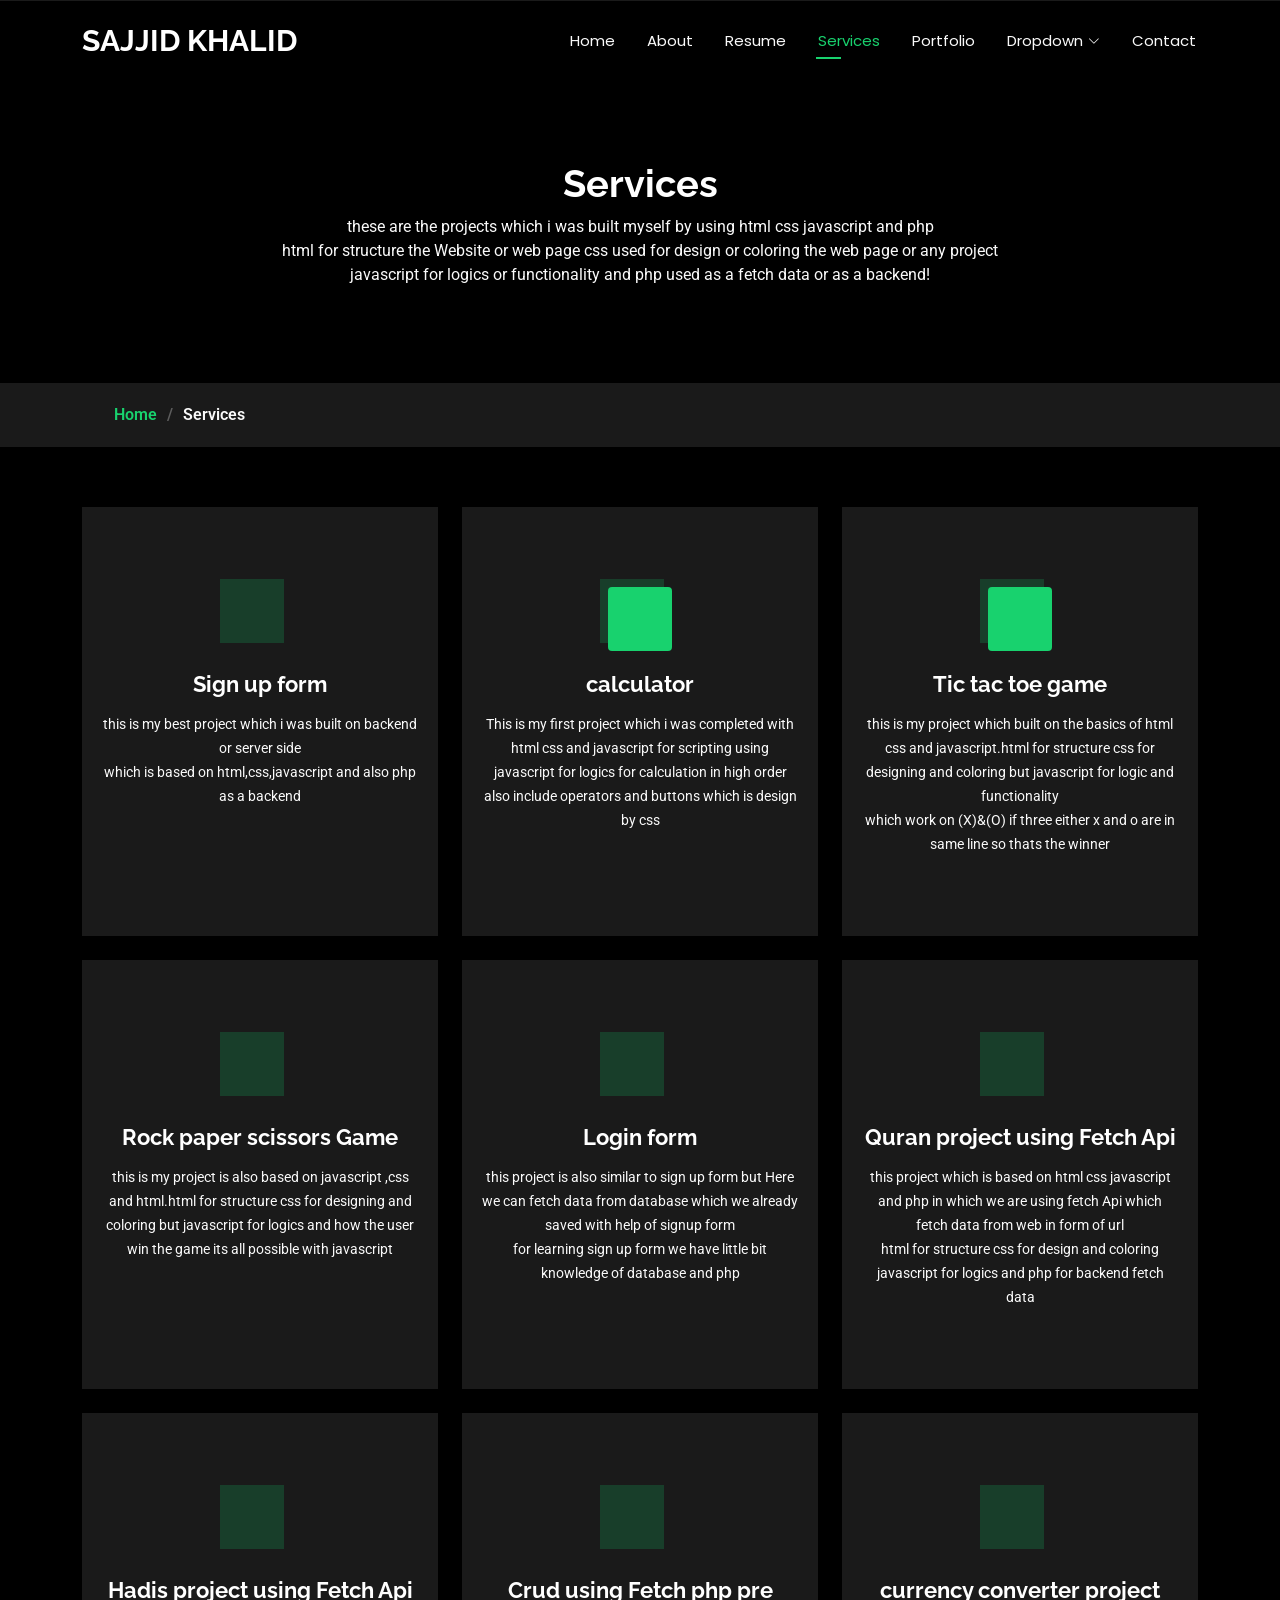
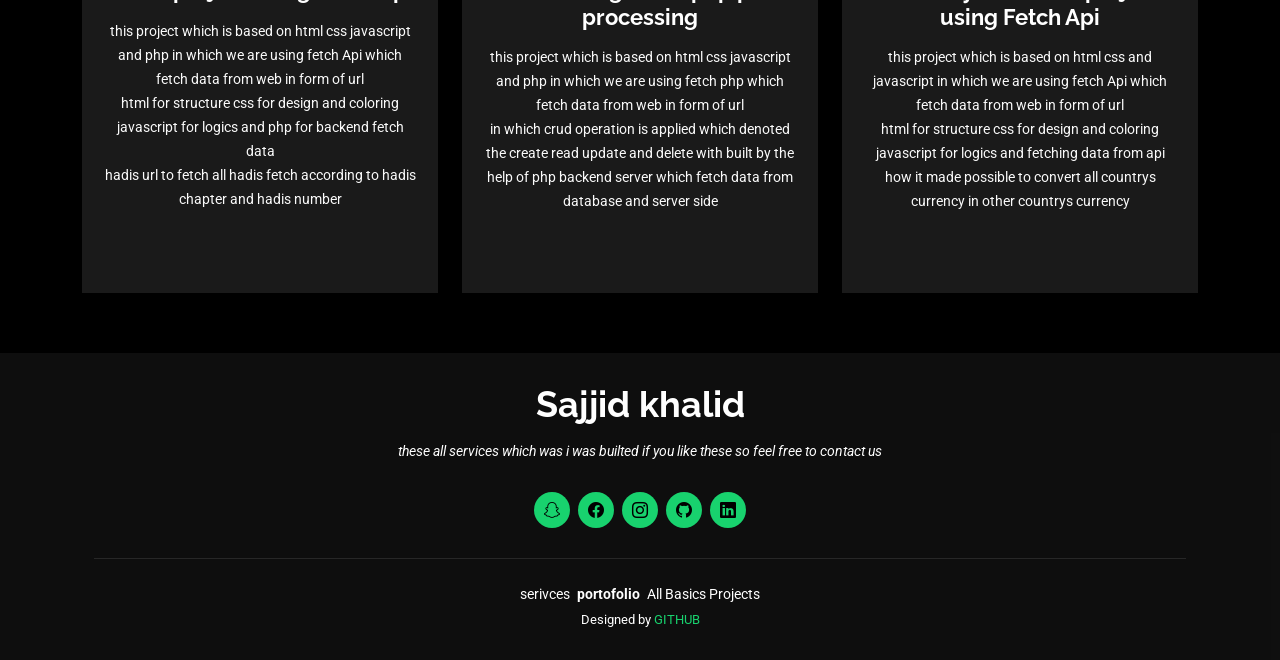
<file: 06_portfolio personal/services.html>
<!DOCTYPE html>
<html lang="en">

<head>
  <meta charset="utf-8">
  <meta content="width=device-width, initial-scale=1.0" name="viewport">
  <title>Services - Personal Bootstrap Template</title>
  <meta name="description" content="">
  <meta name="keywords" content="">

  <!-- Favicons -->
  <link href="assets/img/favicon.png" rel="icon">
  <link href="assets/img/apple-touch-icon.png" rel="apple-touch-icon">

  <!-- Fonts -->
  <link href="https://fonts.googleapis.com" rel="preconnect">
  <link href="https://fonts.gstatic.com" rel="preconnect" crossorigin>
  <link href="https://fonts.googleapis.com/css2?family=Roboto:ital,wght@0,100;0,300;0,400;0,500;0,700;0,900;1,100;1,300;1,400;1,500;1,700;1,900&family=Poppins:ital,wght@0,100;0,200;0,300;0,400;0,500;0,600;0,700;0,800;0,900;1,100;1,200;1,300;1,400;1,500;1,600;1,700;1,800;1,900&family=Raleway:ital,wght@0,100;0,200;0,300;0,400;0,500;0,600;0,700;0,800;0,900;1,100;1,200;1,300;1,400;1,500;1,600;1,700;1,800;1,900&display=swap" rel="stylesheet">

  <!-- Vendor CSS Files -->
  <link href="assets/vendor/bootstrap/css/bootstrap.min.css" rel="stylesheet">
  <link href="assets/vendor/bootstrap-icons/bootstrap-icons.css" rel="stylesheet">
  <link href="assets/vendor/aos/aos.css" rel="stylesheet">
  <link href="assets/vendor/swiper/swiper-bundle.min.css" rel="stylesheet">
  <link href="assets/vendor/glightbox/css/glightbox.min.css" rel="stylesheet">

  <!-- Main CSS File -->
  <link href="assets/css/main.css" rel="stylesheet">

  <!-- =======================================================
  * Template Name: Personal
  * Template URL: https://bootstrapmade.com/personal-free-resume-bootstrap-template/
  * Updated: Aug 07 2024 with Bootstrap v5.3.3
  * Author: BootstrapMade.com
  * License: https://bootstrapmade.com/license/
  ======================================================== -->
</head>

<body class="services-page">

  <header id="header" class="header d-flex align-items-center fixed-top">
    <div class="container-fluid container-xl position-relative d-flex align-items-center justify-content-between">

      <a href="index.html" class="logo d-flex align-items-center">
        <!-- Uncomment the line below if you also wish to use an image logo -->
        <!-- <img src="assets/img/logo.png" alt=""> -->
        <h1 class="sitename">SAJJID KHALID</h1>
      </a>

      <nav id="navmenu" class="navmenu">
        <ul>
          <li><a href="index.html">Home</a></li>
          <li><a href="about.html">About</a></li>
          <li><a href="resume.html">Resume</a></li>
          <li><a href="services.html" class="active">Services</a></li>
          <li><a href="portfolio.html">Portfolio</a></li>
          <li class="dropdown"><a href="#"><span>Dropdown</span> <i class="bi bi-chevron-down toggle-dropdown"></i></a>
            <ul>
              <li><a href="#">Dropdown 1</a></li>
              <li class="dropdown"><a href="#"><span>Deep Dropdown</span> <i class="bi bi-chevron-down toggle-dropdown"></i></a>
                <ul>
                  <li><a href="#">GITHUB</a></li>
                  <li><a href="#">FACEBOOK</a></li>
                  <li><a href="#">INSTRAGRAM</a></li>
                  <li><a href="#">TWITTER</a></li>
                  <li><a href="#">LINKED IN</a></li>
                </ul>
              </li>
              <li><a href="#">whatsap:03072471391</a></li>
              <li><a href="#">EMAIL:sajidar613@gmail.com</a></li>
              <li><a href="#">PHONE:03119848678</a></li>
            </ul>
          </li>
          <li><a href="contact.html">Contact</a></li>
        </ul>
        <i class="mobile-nav-toggle d-xl-none bi bi-list"></i>
      </nav>

    </div>
  </header>

  <main class="main">

    <!-- Page Title -->
    <div class="page-title" data-aos="fade">
      <div class="heading">
        <div class="container">
          <div class="row d-flex justify-content-center text-center">
            <div class="col-lg-8">
              <h1>Services</h1>
              <p class="mb-0">these are the projects which i was built myself by using html css javascript and php</p>
              <p>html for structure the Website or web page css used for design or coloring the web page or any project javascript for logics or functionality and php used as a fetch data or as a backend!</p>
            </div>
          </div>
        </div>
      </div>
      <nav class="breadcrumbs">
        <div class="container">
          <ol>
            <li><a href="index.html">Home</a></li>
            <li class="current">Services</li>
          </ol>
        </div>
      </nav>
    </div><!-- End Page Title -->

    <!-- Services Section -->
    <section id="services" class="services section">

      <div class="container">

        <div class="row gy-4">

          <div class="col-lg-4 col-md-6" data-aos="fade-up" data-aos-delay="100">
            <div class="service-item  position-relative">
              <div class="icon">
                <!-- <i class="bi bi-activity"></i> -->
                 <img src="./assets/img/12.png" alt="" style="height: 100px; width: 100px;">
              </div>
              <a href="service-details.html" class="stretched-link">
                <h3>Sign up form</h3>
              </a>
              <p>this is my best project which i was built on backend or server side</p>
              <p>which is based on html,css,javascript and also php as a backend</p>
            </div>
          </div><!-- End Service Item -->

          <div class="col-lg-4 col-md-6" data-aos="fade-up" data-aos-delay="200">
            <div class="service-item position-relative">
              <div class="icon">
                <i class="bi bi-calculator"></i>
              </div>
              <a href="service-details.html" class="stretched-link">
                <h3>calculator</h3>
              </a>
              <p>This is my first project which i was completed with html css and javascript for scripting using javascript for logics for calculation in high order</p>
              <p>also include operators and buttons which is design by css</p>
            </div>
          </div><!-- End Service Item -->

          <div class="col-lg-4 col-md-6" data-aos="fade-up" data-aos-delay="300">
            <div class="service-item position-relative">
              <div class="icon">
                <!-- <i class="bi bi-tictactoe"></i> -->
                 <img src="./assets/img/9.png" alt="" style="height: 100px;width: 100px;">
               
              </div>
              <a href="service-details.html" class="stretched-link">
                <h3>Tic tac toe game</h3>
              </a>
              <p>this is my project which built on the basics of html css and javascript.html for structure css for designing and coloring but javascript for logic and functionality</p>
              <p>which work on (X)&amp;(O) if three either x and o are in same line so thats the winner</p>
            </div>
          </div><!-- End Service Item -->

          <div class="col-lg-4 col-md-6" data-aos="fade-up" data-aos-delay="400">
            <div class="service-item position-relative">
              <div class="icon">
                <!-- <i class="bi bi-bounding-box-circles"></i> -->
                 <img src="./assets/img/11.png" alt="" style="height: 100px; width: 100px;">
              </div>
              <a href="service-details.html" class="stretched-link">
                <h3>Rock paper scissors Game</h3>
              </a>
              <p>this is my project is also based on javascript ,css and html.html for structure css for designing and coloring but javascript for logics and how the user win the game its all possible with javascript</p>
              <a href="service-details.html" class="stretched-link"></a>
            </div>
          </div><!-- End Service Item -->

          <div class="col-lg-4 col-md-6" data-aos="fade-up" data-aos-delay="500">
            <div class="service-item position-relative">
              <div class="icon">
                <!-- <i class="bi bi-calendar4-week"></i> -->
                 <img src="./assets/img/13.png" alt="" style="height: 100px; width: 100px;">
              </div>
              <a href="service-details.html" class="stretched-link">
                <h3>Login form</h3>
              </a>
              <p>this project is also similar to sign up form but Here we can fetch data from database which we already saved with help of signup form </p>
              <p>for learning sign up form we have little bit knowledge of database and php</p>
              <a href="service-details.html" class="stretched-link"></a>
            </div>
          </div><!-- End Service Item -->

          <div class="col-lg-4 col-md-6" data-aos="fade-up" data-aos-delay="600">
            <div class="service-item position-relative">
              <div class="icon">
                <!-- <i class="bi bi-chat-square-text"></i> -->
                 <img src="./assets/img/13.jpeg" alt="" style="height: 100px;width: 100px;">
              </div>
              <a href="service-details.html" class="stretched-link">
                <h3>Quran project using Fetch Api</h3>
              </a>
              <p>this project which is based on html css javascript and php in which we are using fetch Api which fetch data from web in form of url</p>
              <p>html for structure css for design and coloring javascript for logics and php for backend fetch data</p>
              <a href="service-details.html" class="stretched-link"></a>
            </div>
          </div><!-- End Service Item -->

          <div class="col-lg-4 col-md-6" data-aos="fade-up" data-aos-delay="600">
            <div class="service-item position-relative">
              <div class="icon">
                <!-- <i class="bi bi-chat-square-text"></i> -->
                 <img src="./assets/img/14.jpeg" alt="" style="height: 100px;width: 100px;">
              </div>
              <a href="service-details.html" class="stretched-link">
                <h3>Hadis project using Fetch Api</h3>
              </a>
              <p>this project which is based on html css javascript and php in which we are using fetch Api which fetch data from web in form of url</p>
              <p>html for structure css for design and coloring javascript for logics and php for backend fetch data</p>
              <p>hadis url to fetch all hadis fetch according to hadis chapter and hadis number</p>
              <a href="service-details.html" class="stretched-link"></a>
            </div>
          </div><!-- End Service Item -->

          
          <div class="col-lg-4 col-md-6" data-aos="fade-up" data-aos-delay="600">
            <div class="service-item position-relative">
              <div class="icon">
                <!-- <i class="bi bi-chat-square-text"></i> -->
                 <img src="./assets/img/15.png" alt="" style="height: 100px;width: 100px;">
              </div>
              <a href="service-details.html" class="stretched-link">
                <h3>Crud using Fetch php pre processing</h3>
              </a>
              <p>this project which is based on html css javascript and php in which we are using fetch php which fetch data from web in form of url</p>
              <p>in which crud operation is applied which denoted the create read update and delete with built by the help of php backend server which fetch data from database and server side</p>
              <a href="service-details.html" class="stretched-link"></a>
            </div>
          </div><!-- End Service Item -->

          
          <div class="col-lg-4 col-md-6" data-aos="fade-up" data-aos-delay="600">
            <div class="service-item position-relative">
              <div class="icon">
                <!-- <i class="bi bi-chat-square-text"></i> -->
                 <img src="./assets/img/16.png" alt="" style="height: 100px;width: 100px;">
              </div>
              <a href="service-details.html" class="stretched-link">
                <h3>currency converter project using Fetch Api</h3>
              </a>
              <p>this project which is based on html css and javascript  in which we are using fetch Api which fetch data from web in form of url</p>
              <p>html for structure css for design and coloring javascript for logics and fetching data from api how it made possible to convert all countrys currency in other countrys currency</p>
              <a href="service-details.html" class="stretched-link"></a>
            </div>
          </div><!-- End Service Item -->
        </div>

      </div>

    </section><!-- /Services Section -->

  </main>

  <footer id="footer" class="footer dark-background">
    <div class="container">
      <h3 class="sitename">Sajjid khalid</h3>
      <p>these all services which was i was builted if you like these so feel free to contact us</p>
      <div class="social-links d-flex justify-content-center">
        <a href="https://www.snapchat.com/add/msajidjhedu?share_id=srDGAPCInks&locale=en-PK"target="_blank"><i class="bi bi-snapchat"></i></a>
        <a href="https://www.facebook.com/msajid.jhedu.3?mibextid=ZbWKwL" target="_blank"><i class="bi bi-facebook"></i></a>
        <a href="https://www.instagram.com/msajidjhedu?igsh=MXZudzQyanR3dWRrYg=="target="_blank"><i class="bi bi-instagram"></i></a>
        <a href="https://github.com/sajjidkhalid"><i class="bi bi-github"></i></a>
        <a href="https://www.linkedin.com/in/muhammad-sajjid-4163a4325?utm_source=share&utm_campaign=share_via&utm_content=profile&utm_medium=android_app"target="_blank"><i class="bi bi-linkedin"></i></a>
      </div>
      <div class="container">
        <div class="copyright">
          <span>serivces</span> <strong class="px-1 sitename">portofolio</strong> <span>All Basics Projects</span>
        </div>
        <div class="credits">
          <!-- All the links in the footer should remain intact. -->
          <!-- You can delete the links only if you've purchased the pro version. -->
          <!-- Licensing information: https://bootstrapmade.com/license/ -->
          <!-- Purchase the pro version with working PHP/AJAX contact form: [buy-url] -->
          Designed by <a href="https://github.com/sajjidkhalid">GITHUB</a>
        </div>
      </div>
    </div>
  </footer>

  <!-- Scroll Top -->
  <a href="#" id="scroll-top" class="scroll-top d-flex align-items-center justify-content-center"><i class="bi bi-arrow-up-short"></i></a>

  <!-- Preloader -->
  <div id="preloader"></div>

  <!-- Vendor JS Files -->
  <script src="assets/vendor/bootstrap/js/bootstrap.bundle.min.js"></script>
  <script src="assets/vendor/php-email-form/validate.js"></script>
  <script src="assets/vendor/aos/aos.js"></script>
  <script src="assets/vendor/typed.js/typed.umd.js"></script>
  <script src="assets/vendor/purecounter/purecounter_vanilla.js"></script>
  <script src="assets/vendor/waypoints/noframework.waypoints.js"></script>
  <script src="assets/vendor/swiper/swiper-bundle.min.js"></script>
  <script src="assets/vendor/glightbox/js/glightbox.min.js"></script>
  <script src="assets/vendor/imagesloaded/imagesloaded.pkgd.min.js"></script>
  <script src="assets/vendor/isotope-layout/isotope.pkgd.min.js"></script>

  <!-- Main JS File -->
  <script src="assets/js/main.js"></script>

</body>

</html>
</file>
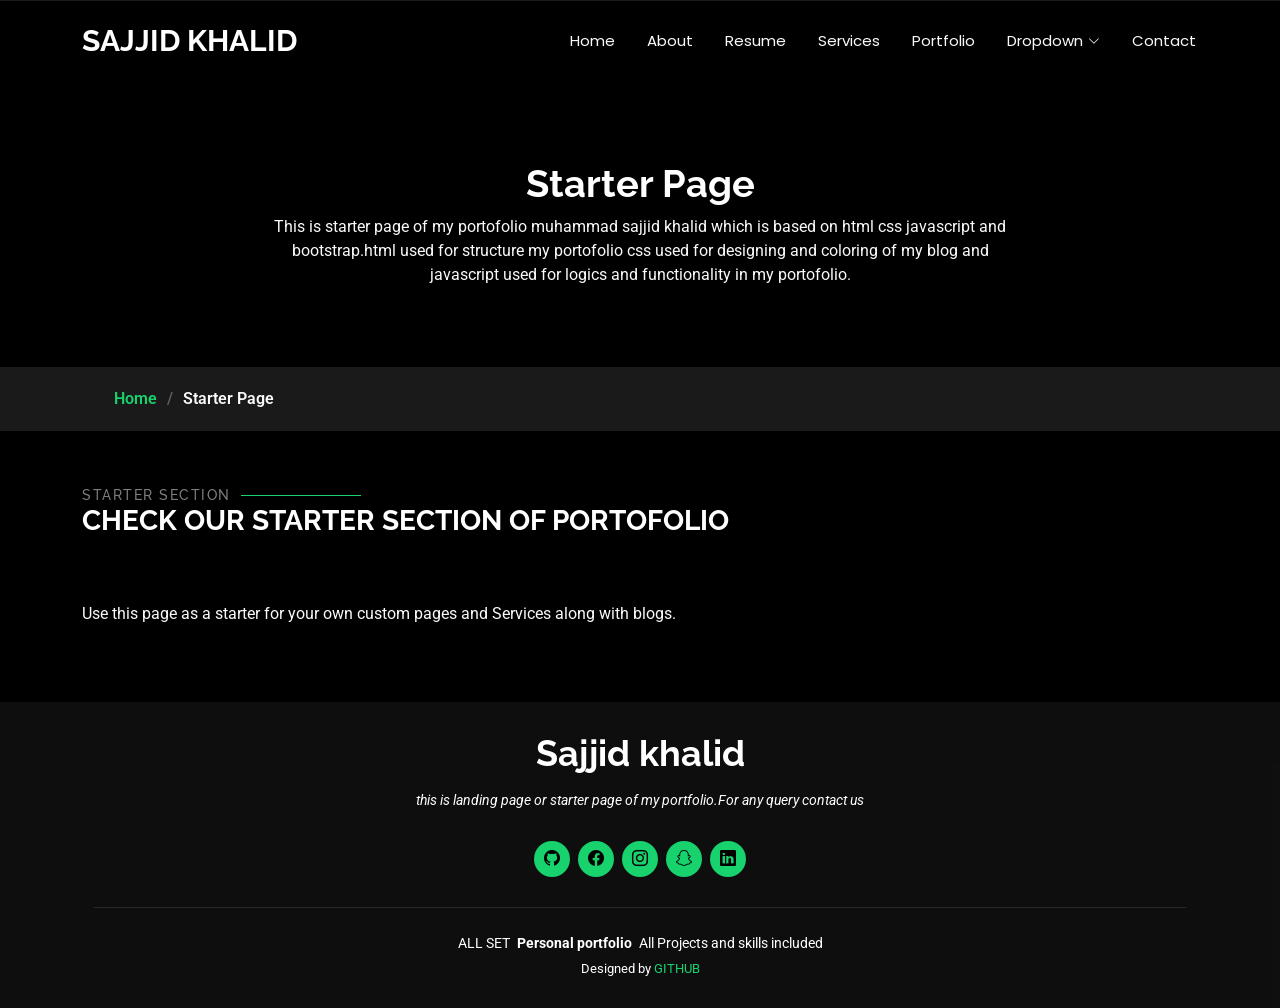
<file: 06_portfolio personal/starter-page.html>
<!DOCTYPE html>
<html lang="en">

<head>
  <meta charset="utf-8">
  <meta content="width=device-width, initial-scale=1.0" name="viewport">
  <title>Starter Page - Personal Bootstrap Template</title>
  <meta name="description" content="">
  <meta name="keywords" content="">

  <!-- Favicons -->
  <link href="assets/img/favicon.png" rel="icon">
  <link href="assets/img/apple-touch-icon.png" rel="apple-touch-icon">

  <!-- Fonts -->
  <link href="https://fonts.googleapis.com" rel="preconnect">
  <link href="https://fonts.gstatic.com" rel="preconnect" crossorigin>
  <link href="https://fonts.googleapis.com/css2?family=Roboto:ital,wght@0,100;0,300;0,400;0,500;0,700;0,900;1,100;1,300;1,400;1,500;1,700;1,900&family=Poppins:ital,wght@0,100;0,200;0,300;0,400;0,500;0,600;0,700;0,800;0,900;1,100;1,200;1,300;1,400;1,500;1,600;1,700;1,800;1,900&family=Raleway:ital,wght@0,100;0,200;0,300;0,400;0,500;0,600;0,700;0,800;0,900;1,100;1,200;1,300;1,400;1,500;1,600;1,700;1,800;1,900&display=swap" rel="stylesheet">

  <!-- Vendor CSS Files -->
  <link href="assets/vendor/bootstrap/css/bootstrap.min.css" rel="stylesheet">
  <link href="assets/vendor/bootstrap-icons/bootstrap-icons.css" rel="stylesheet">
  <link href="assets/vendor/aos/aos.css" rel="stylesheet">
  <link href="assets/vendor/swiper/swiper-bundle.min.css" rel="stylesheet">
  <link href="assets/vendor/glightbox/css/glightbox.min.css" rel="stylesheet">

  <!-- Main CSS File -->
  <link href="assets/css/main.css" rel="stylesheet">

  <!-- =======================================================
  * Template Name: Personal
  * Template URL: https://bootstrapmade.com/personal-free-resume-bootstrap-template/
  * Updated: Aug 07 2024 with Bootstrap v5.3.3
  * Author: BootstrapMade.com
  * License: https://bootstrapmade.com/license/
  ======================================================== -->
</head>

<body class="starter-page-page">

  <header id="header" class="header d-flex align-items-center fixed-top">
    <div class="container-fluid container-xl position-relative d-flex align-items-center justify-content-between">

      <a href="index.html" class="logo d-flex align-items-center">
        <!-- Uncomment the line below if you also wish to use an image logo -->
        <!-- <img src="assets/img/logo.png" alt=""> -->
        <h1 class="sitename">SAJJID KHALID</h1>
      </a>

      <nav id="navmenu" class="navmenu">
        <ul>
          <li><a href="index.html">Home</a></li>
          <li><a href="about.html">About</a></li>
          <li><a href="resume.html">Resume</a></li>
          <li><a href="services.html">Services</a></li>
          <li><a href="portfolio.html">Portfolio</a></li>
          <li class="dropdown"><a href="#"><span>Dropdown</span> <i class="bi bi-chevron-down toggle-dropdown"></i></a>
            <ul>
              <li><a href="#">Dropdown 1</a></li>
              <li class="dropdown"><a href="#"><span>Deep Dropdown</span> <i class="bi bi-chevron-down toggle-dropdown"></i></a>
                <ul>
                  <li><a href="#">Github</a></li>
                  <li><a href="#">INSTRAGRAM</a></li>
                  <li><a href="#">FACEBOOK</a></li>
                  <li><a href="#"target="_blank">SNAPCHAT</a></li>
                  <li><a href="#">LINKED IN</a></li>
                </ul>
              </li>
              <li><a href="#">PHONE:03119848678</a></li>
              <li><a href="#">EMAIL:sajidar613@gmail.com</a></li>
              <li><a href="#">whatsap:03072471391</a></li>
            </ul>
          </li>
          <li><a href="contact.html">Contact</a></li>
        </ul>
        <i class="mobile-nav-toggle d-xl-none bi bi-list"></i>
      </nav>

    </div>
  </header>

  <main class="main">

    <!-- Page Title -->
    <div class="page-title" data-aos="fade">
      <div class="heading">
        <div class="container">
          <div class="row d-flex justify-content-center text-center">
            <div class="col-lg-8">
              <h1>Starter Page</h1>
              <p class="mb-0">This is starter page of my portofolio muhammad sajjid khalid which is based on html css javascript and bootstrap.html used for structure my portofolio css used for designing and coloring of my blog and javascript used for logics and functionality in my portofolio.</p>
            </div>
          </div>
        </div>
      </div>
      <nav class="breadcrumbs">
        <div class="container">
          <ol>
            <li><a href="index.html">Home</a></li>
            <li class="current">Starter Page</li>
          </ol>
        </div>
      </nav>
    </div><!-- End Page Title -->

    <!-- Starter Section Section -->
    <section id="starter-section" class="starter-section section">

      <!-- Section Title -->
      <div class="container section-title" data-aos="fade-up">
        <h2>Starter Section</h2>
        <div><span>Check Our</span> <span class="description-title">Starter Section of portofolio</span></div>
      </div><!-- End Section Title -->

      <div class="container" data-aos="fade-up">
        <p>Use this page as a starter for your own custom pages and Services along with blogs.</p>
      </div>

    </section><!-- /Starter Section Section -->

  </main>

  <footer id="footer" class="footer dark-background">
    <div class="container">
      <h3 class="sitename">Sajjid khalid</h3>
      <p>this is landing page or starter page of my portfolio.For any query contact us</p>
      <div class="social-links d-flex justify-content-center">
        <a href="https://github.com/sajjidkhalid"><i class="bi bi-github"></i></a>
        <a href="https://www.facebook.com/msajid.jhedu.3?mibextid=ZbWKwL" target="_blank"><i class="bi bi-facebook"></i></a>
        <a href="https://www.instagram.com/msajidjhedu?igsh=MXZudzQyanR3dWRrYg=="target="_blank"><i class="bi bi-instagram"></i></a>
        <a href="https://www.snapchat.com/add/msajidjhedu?share_id=srDGAPCInks&locale=en-PK"target="_blank"><i class="bi bi-snapchat"></i></a>
        <a href="https://www.linkedin.com/in/muhammad-sajjid-4163a4325?utm_source=share&utm_campaign=share_via&utm_content=profile&utm_medium=android_app"target="_blank"><i class="bi bi-linkedin"></i></a>
      </div>
      <div class="container">
        <div class="copyright">
          <span>ALL SET</span> <strong class="px-1 sitename">Personal portfolio</strong> <span>All Projects and skills included</span>
        </div>
        <div class="credits">
          <!-- All the links in the footer should remain intact. -->
          <!-- You can delete the links only if you've purchased the pro version. -->
          <!-- Licensing information: https://bootstrapmade.com/license/ -->
          <!-- Purchase the pro version with working PHP/AJAX contact form: [buy-url] -->
          Designed by <a href="https://github.com/sajjidkhalid">GITHUB</a>
        </div>
      </div>
    </div>
  </footer>

  <!-- Scroll Top -->
  <a href="#" id="scroll-top" class="scroll-top d-flex align-items-center justify-content-center"><i class="bi bi-arrow-up-short"></i></a>

  <!-- Preloader -->
  <div id="preloader"></div>

  <!-- Vendor JS Files -->
  <script src="assets/vendor/bootstrap/js/bootstrap.bundle.min.js"></script>
  <script src="assets/vendor/php-email-form/validate.js"></script>
  <script src="assets/vendor/aos/aos.js"></script>
  <script src="assets/vendor/typed.js/typed.umd.js"></script>
  <script src="assets/vendor/purecounter/purecounter_vanilla.js"></script>
  <script src="assets/vendor/waypoints/noframework.waypoints.js"></script>
  <script src="assets/vendor/swiper/swiper-bundle.min.js"></script>
  <script src="assets/vendor/glightbox/js/glightbox.min.js"></script>
  <script src="assets/vendor/imagesloaded/imagesloaded.pkgd.min.js"></script>
  <script src="assets/vendor/isotope-layout/isotope.pkgd.min.js"></script>

  <!-- Main JS File -->
  <script src="assets/js/main.js"></script>

</body>

</html>
</file>
<file: 06_portfolio personal/assets/css/main.css>
/**
* Template Name: Personal
* Template URL: https://bootstrapmade.com/personal-free-resume-bootstrap-template/
* Updated: Aug 07 2024 with Bootstrap v5.3.3
* Author: BootstrapMade.com
* License: https://bootstrapmade.com/license/
*/

/*--------------------------------------------------------------
# Font & Color Variables
# Help: https://bootstrapmade.com/color-system/
--------------------------------------------------------------*/
/* Fonts */
:root {
  --default-font: "Roboto",  system-ui, -apple-system, "Segoe UI", Roboto, "Helvetica Neue", Arial, "Noto Sans", "Liberation Sans", sans-serif, "Apple Color Emoji", "Segoe UI Emoji", "Segoe UI Symbol", "Noto Color Emoji";
  --heading-font: "Raleway",  sans-serif;
  --nav-font: "Poppins",  sans-serif;
}

/* Global Colors - The following color variables are used throughout the website. Updating them here will change the color scheme of the entire website */
:root { 
  --background-color: #000000; /* Background color for the entire website, including individual sections */
  --default-color: #fafafa; /* Default color used for the majority of the text content across the entire website */
  --heading-color: #ffffff; /* Color for headings, subheadings and title throughout the website */
  --accent-color: #18d26e; /* Accent color that represents your brand on the website. It's used for buttons, links, and other elements that need to stand out */
  --surface-color: #1a1a1a; /* The surface color is used as a background of boxed elements within sections, such as cards, icon boxes, or other elements that require a visual separation from the global background. */
  --contrast-color: #000000; /* Contrast color for text, ensuring readability against backgrounds of accent, heading, or default colors. */
}

/* Nav Menu Colors - The following color variables are used specifically for the navigation menu. They are separate from the global colors to allow for more customization options */
:root {
  --nav-color: #fafafa;  /* The default color of the main navmenu links */
  --nav-hover-color: #18d26e; /* Applied to main navmenu links when they are hovered over or active */
  --nav-mobile-background-color: #1a1a1a; /* Used as the background color for mobile navigation menu */
  --nav-dropdown-background-color: #1a1a1a; /* Used as the background color for dropdown items that appear when hovering over primary navigation items */
  --nav-dropdown-color: #fafafa; /* Used for navigation links of the dropdown items in the navigation menu. */
  --nav-dropdown-hover-color: #18d26e; /* Similar to --nav-hover-color, this color is applied to dropdown navigation links when they are hovered over. */
}

/* Color Presets - These classes override global colors when applied to any section or element, providing reuse of the sam color scheme. */

.light-background {
  --background-color: #1a1a1a;
  --surface-color: #343434;
}

.dark-background {
  --background-color: rgba(15, 15, 15, 0.975);
  --default-color: #ffffff;
  --heading-color: #ffffff;
  --surface-color: #292929f9;
  --contrast-color: #000000;
}

/* Smooth scroll */
:root {
  scroll-behavior: smooth;
}

/*--------------------------------------------------------------
# General Styling & Shared Classes
--------------------------------------------------------------*/
body {
  color: var(--default-color);
  background-color: var(--background-color);
  font-family: var(--default-font);
}

a {
  color: var(--accent-color);
  text-decoration: none;
  transition: 0.3s;
}

a:hover {
  color: color-mix(in srgb, var(--accent-color), transparent 25%);
  text-decoration: none;
}

h1,
h2,
h3,
h4,
h5,
h6 {
  color: var(--heading-color);
  font-family: var(--heading-font);
}

/* PHP Email Form Messages
------------------------------*/
.php-email-form .error-message {
  display: none;
  background: #df1529;
  color: #ffffff;
  text-align: left;
  padding: 15px;
  margin-bottom: 24px;
  font-weight: 600;
}

.php-email-form .sent-message {
  display: none;
  color: #ffffff;
  background: #059652;
  text-align: center;
  padding: 15px;
  margin-bottom: 24px;
  font-weight: 600;
}

.php-email-form .loading {
  display: none;
  background: var(--surface-color);
  text-align: center;
  padding: 15px;
  margin-bottom: 24px;
}

.php-email-form .loading:before {
  content: "";
  display: inline-block;
  border-radius: 50%;
  width: 24px;
  height: 24px;
  margin: 0 10px -6px 0;
  border: 3px solid var(--accent-color);
  border-top-color: var(--surface-color);
  animation: php-email-form-loading 1s linear infinite;
}

@keyframes php-email-form-loading {
  0% {
    transform: rotate(0deg);
  }

  100% {
    transform: rotate(360deg);
  }
}

/*--------------------------------------------------------------
# Global Header
--------------------------------------------------------------*/
.header {
  --background-color: rgba(0, 0, 0, 0);
  color: var(--default-color);
  background-color: var(--background-color);
  padding: 15px 0;
  transition: all 0.5s;
  z-index: 997;
}

.header .logo {
  line-height: 1;
}

.header .logo img {
  max-height: 32px;
  margin-right: 8px;
}

.header .logo h1 {
  font-size: 30px;
  margin: 0;
  font-weight: 700;
  color: var(--heading-color);
}

.scrolled .header {
  box-shadow: 0px 0 18px rgba(0, 0, 0, 0.1);
}

/* Global Header on Scroll
------------------------------*/
.scrolled .header {
  --background-color: rgba(0, 0, 0, 0.8);
}

/*--------------------------------------------------------------
# Navigation Menu
--------------------------------------------------------------*/
/* Desktop Navigation */
@media (min-width: 1200px) {
  .navmenu {
    padding: 0;
  }

  .navmenu ul {
    margin: 0;
    padding: 0;
    display: flex;
    list-style: none;
    align-items: center;
  }

  .navmenu li {
    position: relative;
  }

  .navmenu>ul>li {
    white-space: nowrap;
    padding: 15px 14px;
  }

  .navmenu>ul>li:last-child {
    padding-right: 0;
  }

  .navmenu a,
  .navmenu a:focus {
    color: var(--nav-color);
    font-size: 15px;
    padding: 0 2px;
    font-family: var(--nav-font);
    font-weight: 400;
    display: flex;
    align-items: center;
    justify-content: space-between;
    white-space: nowrap;
    transition: 0.3s;
    position: relative;
  }

  .navmenu a i,
  .navmenu a:focus i {
    font-size: 12px;
    line-height: 0;
    margin-left: 5px;
    transition: 0.3s;
  }

  .navmenu>ul>li>a:before {
    content: "";
    position: absolute;
    height: 2px;
    bottom: -6px;
    left: 0;
    background-color: var(--nav-hover-color);
    visibility: hidden;
    width: 0px;
    transition: all 0.3s ease-in-out 0s;
  }

  .navmenu a:hover:before,
  .navmenu li:hover>a:before,
  .navmenu .active:before {
    visibility: visible;
    width: 25px;
  }

  .navmenu li:hover>a,
  .navmenu .active,
  .navmenu .active:focus {
    color: var(--nav-hover-color);
  }

  .navmenu .dropdown ul {
    margin: 0;
    padding: 10px 0;
    background: var(--nav-dropdown-background-color);
    display: block;
    position: absolute;
    visibility: hidden;
    left: 14px;
    top: 130%;
    opacity: 0;
    transition: 0.3s;
    border-radius: 4px;
    z-index: 99;
    box-shadow: 0px 0px 30px rgba(0, 0, 0, 0.1);
  }

  .navmenu .dropdown ul li {
    min-width: 200px;
  }

  .navmenu .dropdown ul a {
    padding: 10px 20px;
    font-size: 15px;
    text-transform: none;
    color: var(--nav-dropdown-color);
  }

  .navmenu .dropdown ul a i {
    font-size: 12px;
  }

  .navmenu .dropdown ul a:hover,
  .navmenu .dropdown ul .active:hover,
  .navmenu .dropdown ul li:hover>a {
    color: var(--nav-dropdown-hover-color);
  }

  .navmenu .dropdown:hover>ul {
    opacity: 1;
    top: 100%;
    visibility: visible;
  }

  .navmenu .dropdown .dropdown ul {
    top: 0;
    left: -90%;
    visibility: hidden;
  }

  .navmenu .dropdown .dropdown:hover>ul {
    opacity: 1;
    top: 0;
    left: -100%;
    visibility: visible;
  }
}

/* Mobile Navigation */
@media (max-width: 1199px) {
  .mobile-nav-toggle {
    color: var(--nav-color);
    font-size: 28px;
    line-height: 0;
    margin-right: 10px;
    cursor: pointer;
    transition: color 0.3s;
  }

  .navmenu {
    padding: 0;
    z-index: 9997;
  }

  .navmenu ul {
    display: none;
    list-style: none;
    position: absolute;
    inset: 60px 20px 20px 20px;
    padding: 10px 0;
    margin: 0;
    border-radius: 6px;
    background-color: var(--nav-mobile-background-color);
    border: 1px solid color-mix(in srgb, var(--default-color), transparent 90%);
    box-shadow: none;
    overflow-y: auto;
    transition: 0.3s;
    z-index: 9998;
  }

  .navmenu a,
  .navmenu a:focus {
    color: var(--nav-dropdown-color);
    padding: 10px 20px;
    font-family: var(--nav-font);
    font-size: 17px;
    font-weight: 500;
    display: flex;
    align-items: center;
    justify-content: space-between;
    white-space: nowrap;
    transition: 0.3s;
  }

  .navmenu a i,
  .navmenu a:focus i {
    font-size: 12px;
    line-height: 0;
    margin-left: 5px;
    width: 30px;
    height: 30px;
    display: flex;
    align-items: center;
    justify-content: center;
    border-radius: 50%;
    transition: 0.3s;
    background-color: color-mix(in srgb, var(--accent-color), transparent 90%);
  }

  .navmenu a i:hover,
  .navmenu a:focus i:hover {
    background-color: var(--accent-color);
    color: var(--contrast-color);
  }

  .navmenu a:hover,
  .navmenu .active,
  .navmenu .active:focus {
    color: var(--nav-dropdown-hover-color);
  }

  .navmenu .active i,
  .navmenu .active:focus i {
    background-color: var(--accent-color);
    color: var(--contrast-color);
    transform: rotate(180deg);
  }

  .navmenu .dropdown ul {
    position: static;
    display: none;
    z-index: 99;
    padding: 10px 0;
    margin: 10px 20px;
    background-color: var(--nav-dropdown-background-color);
    transition: all 0.5s ease-in-out;
  }

  .navmenu .dropdown ul ul {
    background-color: rgba(33, 37, 41, 0.1);
  }

  .navmenu .dropdown>.dropdown-active {
    display: block;
    background-color: rgba(33, 37, 41, 0.03);
  }

  .mobile-nav-active {
    overflow: hidden;
  }

  .mobile-nav-active .mobile-nav-toggle {
    color: #fff;
    position: absolute;
    font-size: 32px;
    top: 15px;
    right: 15px;
    margin-right: 0;
    z-index: 9999;
  }

  .mobile-nav-active .navmenu {
    position: fixed;
    overflow: hidden;
    inset: 0;
    background: rgba(33, 37, 41, 0.8);
    transition: 0.3s;
  }

  .mobile-nav-active .navmenu>ul {
    display: block;
  }
}

/*--------------------------------------------------------------
# Global Footer
--------------------------------------------------------------*/
.footer {
  color: var(--default-color);
  background-color: var(--background-color);
  font-size: 14px;
  text-align: center;
  padding: 30px 0;
  position: relative;
}

.footer h3 {
  font-size: 36px;
  font-weight: 700;
  position: relative;
  padding: 0;
  margin: 0 0 15px 0;
}

.footer p {
  font-size: 15;
  font-style: italic;
  padding: 0;
  margin: 0 0 30px 0;
}

.footer .social-links {
  margin: 0 0 30px 0;
}

.footer .social-links a {
  font-size: 16px;
  display: flex;
  align-items: center;
  justify-content: center;
  background: var(--accent-color);
  color: var(--contrast-color);
  line-height: 1;
  margin: 0 4px;
  border-radius: 50%;
  text-align: center;
  width: 36px;
  height: 36px;
  transition: 0.3s;
}

.footer .social-links a:hover {
  background: color-mix(in srgb, var(--accent-color), transparent 20%);
  text-decoration: none;
}

.footer .copyright {
  padding-top: 25px;
  border-top: 1px solid color-mix(in srgb, var(--default-color), transparent 90%);
}

.footer .credits {
  font-size: 13px;
  padding-top: 5px;
}

/*--------------------------------------------------------------
# Preloader
--------------------------------------------------------------*/
#preloader {
  position: fixed;
  inset: 0;
  z-index: 999999;
  overflow: hidden;
  background: var(--background-color);
  transition: all 0.6s ease-out;
}

#preloader:before {
  content: "";
  position: fixed;
  top: calc(50% - 30px);
  left: calc(50% - 30px);
  border: 6px solid #ffffff;
  border-color: var(--accent-color) transparent var(--accent-color) transparent;
  border-radius: 50%;
  width: 60px;
  height: 60px;
  animation: animate-preloader 1.5s linear infinite;
}

@keyframes animate-preloader {
  0% {
    transform: rotate(0deg);
  }

  100% {
    transform: rotate(360deg);
  }
}

/*--------------------------------------------------------------
# Scroll Top Button
--------------------------------------------------------------*/
.scroll-top {
  position: fixed;
  visibility: hidden;
  opacity: 0;
  right: 15px;
  bottom: -15px;
  z-index: 99999;
  background-color: var(--accent-color);
  width: 44px;
  height: 44px;
  border-radius: 50px;
  transition: all 0.4s;
}

.scroll-top i {
  font-size: 24px;
  color: var(--contrast-color);
  line-height: 0;
}

.scroll-top:hover {
  background-color: color-mix(in srgb, var(--accent-color), transparent 20%);
  color: var(--contrast-color);
}

.scroll-top.active {
  visibility: visible;
  opacity: 1;
  bottom: 15px;
}

/*--------------------------------------------------------------
# Disable aos animation delay on mobile devices
--------------------------------------------------------------*/
@media screen and (max-width: 768px) {
  [data-aos-delay] {
    transition-delay: 0 !important;
  }
}

/*--------------------------------------------------------------
# Global Page Titles & Breadcrumbs
--------------------------------------------------------------*/
.page-title {
  color: var(--default-color);
  background-color: var(--background-color);
  position: relative;
}

.page-title .heading {
  padding: 160px 0 80px 0;
  border-top: 1px solid color-mix(in srgb, var(--default-color), transparent 90%);
}

.page-title .heading h1 {
  font-size: 38px;
  font-weight: 700;
}

.page-title nav {
  background-color: color-mix(in srgb, var(--default-color), transparent 90%);
  padding: 20px 0;
}

.page-title nav ol {
  display: flex;
  flex-wrap: wrap;
  list-style: none;
  margin: 0;
  font-size: 16px;
  font-weight: 600;
}

.page-title nav ol li+li {
  padding-left: 10px;
}

.page-title nav ol li+li::before {
  content: "/";
  display: inline-block;
  padding-right: 10px;
  color: color-mix(in srgb, var(--default-color), transparent 70%);
}

/*--------------------------------------------------------------
# Global Sections
--------------------------------------------------------------*/
section,
.section {
  color: var(--default-color);
  background-color: var(--background-color);
  padding: 60px 0;
  scroll-margin-top: 100px;
  overflow: clip;
}

@media (max-width: 1199px) {

  section,
  .section {
    scroll-margin-top: 66px;
  }
}

/*--------------------------------------------------------------
# Global Section Titles
--------------------------------------------------------------*/
.section-title {
  padding-bottom: 60px;
  position: relative;
}

.section-title h2 {
  font-size: 14px;
  font-weight: 500;
  padding: 0;
  line-height: 1px;
  margin: 0;
  letter-spacing: 1.5px;
  text-transform: uppercase;
  color: color-mix(in srgb, var(--default-color), transparent 50%);
  position: relative;
}

.section-title h2::after {
  content: "";
  width: 120px;
  height: 1px;
  display: inline-block;
  background: var(--accent-color);
  margin: 4px 10px;
}

.section-title div {
  color: var(--heading-color);
  margin: 0;
  margin: 0;
  font-size: 28px;
  font-weight: 700;
  text-transform: uppercase;
  font-family: var(--heading-font);
}

/*--------------------------------------------------------------
# Hero Section
--------------------------------------------------------------*/
.hero {
  width: 100%;
  min-height: 100vh;
  position: relative;
  padding: 80px 0;
  display: flex;
  align-items: center;
  justify-content: center;
}

.hero img {
  position: absolute;
  inset: 0;
  display: block;
  width: 100%;
  height: 100%;
  object-fit: cover;
  z-index: 1;
}

.hero .container {
  position: relative;
  z-index: 3;
}

.hero h2 {
  margin: 0;
  font-size: 64px;
  font-weight: 700;
}

.hero p {
  margin: 5px 0 0 0;
  font-size: 26px;
}

.hero p span {
  letter-spacing: 1px;
  border-bottom: 2px solid var(--accent-color);
}

.hero .social-links {
  margin-top: 25px;
}

.hero .social-links a {
  background-color: color-mix(in srgb, var(--default-color), transparent 90%);
  color: var(--default-color);
  font-size: 14px;
  width: 40px;
  height: 40px;
  border-radius: 50px;
  display: inline-flex;
  align-items: center;
  justify-content: center;
  margin-right: 20px;
  transition: 0.3s;
}

.hero .social-links a:hover {
  background-color: var(--accent-color);
}

@media (max-width: 768px) {
  .hero h2 {
    font-size: 32px;
  }

  .hero p {
    font-size: 20px;
  }
}

/*--------------------------------------------------------------
# About Section
--------------------------------------------------------------*/
.about .content h2 {
  font-weight: 700;
  font-size: 24px;
}

.about .content ul {
  list-style: none;
  padding: 0;
}

.about .content ul li {
  margin-bottom: 20px;
  display: flex;
  align-items: center;
}

.about .content ul strong {
  margin-right: 10px;
}

.about .content ul i {
  font-size: 16px;
  margin-right: 5px;
  color: var(--accent-color);
  line-height: 0;
}

/*--------------------------------------------------------------
# Stats Section
--------------------------------------------------------------*/
.stats i {
  background-color: var(--surface-color);
  color: var(--accent-color);
  box-shadow: 0px 2px 25px rgba(0, 0, 0, 0.1);
  width: 54px;
  height: 54px;
  font-size: 24px;
  border-radius: 50px;
  border: 2px solid var(--background-color);
  display: inline-flex;
  align-items: center;
  justify-content: center;
  position: relative;
  z-index: 1;
}

.stats .stats-item {
  background-color: var(--surface-color);
  margin-top: -27px;
  padding: 30px 30px 25px 30px;
  width: 100%;
  position: relative;
  text-align: center;
  box-shadow: 0px 2px 35px rgba(0, 0, 0, 0.1);
  border-radius: 4px;
  z-index: 0;
}

.stats .stats-item span {
  font-size: 36px;
  display: block;
  font-weight: 700;
  color: color-mix(in srgb, var(--default-color), transparent 20%);
}

.stats .stats-item p {
  padding: 0;
  margin: 0;
  font-family: var(--heading-font);
  font-size: 16px;
}

/*--------------------------------------------------------------
# Skills Section
--------------------------------------------------------------*/
.skills .progress {
  height: 60px;
  display: block;
  background: none;
  border-radius: 0;
}

.skills .progress .skill {
  color: var(--heading-color);
  padding: 0;
  margin: 0 0 6px 0;
  text-transform: uppercase;
  display: block;
  font-weight: 600;
  font-family: var(--heading-font);
}

.skills .progress .skill .val {
  float: right;
  font-style: normal;
}

.skills .progress-bar-wrap {
  background: color-mix(in srgb, var(--default-color), transparent 90%);
  height: 10px;
}

.skills .progress-bar {
  width: 1px;
  height: 10px;
  transition: 0.9s;
  background-color: var(--accent-color);
}

/*--------------------------------------------------------------
# Interests Section
--------------------------------------------------------------*/
.interests .features-item {
  background-color: var(--surface-color);
  display: flex;
  align-items: center;
  padding: 20px;
  transition: 0.3s;
  border: 1px solid color-mix(in srgb, var(--default-color), transparent 90%);
  position: relative;
}

.interests .features-item i {
  font-size: 32px;
  padding-right: 10px;
  line-height: 0;
}

.interests .features-item h3 {
  font-weight: 700;
  margin: 0;
  padding: 0;
  line-height: 1;
  font-size: 16px;
}

.interests .features-item h3 a {
  color: var(--heading-color);
  transition: 0.3s;
}

.interests .features-item:hover {
  border-color: var(--accent-color);
}

.interests .features-item:hover h3 a {
  color: var(--accent-color);
}

/*--------------------------------------------------------------
# Testimonials Section
--------------------------------------------------------------*/
.testimonials .testimonials-carousel,
.testimonials .testimonials-slider {
  overflow: hidden;
}

.testimonials .testimonial-item {
  box-sizing: content-box;
  min-height: 320px;
}

.testimonials .testimonial-item .testimonial-img {
  width: 90px;
  border-radius: 50%;
  margin: -40px 0 0 40px;
  position: relative;
  z-index: 2;
  border: 6px solid var(--background-color);
}

.testimonials .testimonial-item h3 {
  font-size: 18px;
  font-weight: bold;
  margin: 10px 0 5px 45px;
}

.testimonials .testimonial-item h4 {
  font-size: 14px;
  color: color-mix(in srgb, var(--default-color), transparent 20%);
  margin: 0 0 0 45px;
}

.testimonials .testimonial-item .quote-icon-left,
.testimonials .testimonial-item .quote-icon-right {
  color: color-mix(in srgb, var(--accent-color), transparent 50%);
  font-size: 26px;
  line-height: 0;
}

.testimonials .testimonial-item .quote-icon-left {
  display: inline-block;
  left: -5px;
  position: relative;
}

.testimonials .testimonial-item .quote-icon-right {
  display: inline-block;
  right: -5px;
  position: relative;
  top: 10px;
  transform: scale(-1, -1);
}

.testimonials .testimonial-item p {
  font-style: italic;
  margin: 0 15px 0 15px;
  padding: 20px 20px 60px 20px;
  background: var(--surface-color);
  border-radius: 6px;
  position: relative;
  z-index: 1;
}

.testimonials .swiper-wrapper {
  height: auto;
}

.testimonials .swiper-pagination {
  margin-top: 20px;
  position: relative;
}

.testimonials .swiper-pagination .swiper-pagination-bullet {
  width: 12px;
  height: 12px;
  background-color: var(--background-color);
  opacity: 1;
  border: 1px solid var(--accent-color);
}

.testimonials .swiper-pagination .swiper-pagination-bullet-active {
  background-color: var(--accent-color);
}

/*--------------------------------------------------------------
# Resume Section
--------------------------------------------------------------*/
.resume .resume-title {
  color: var(--heading-color);
  font-size: 26px;
  font-weight: 700;
  margin-top: 20px;
  margin-bottom: 20px;
}

.resume .resume-item {
  padding: 0 0 20px 20px;
  margin-top: -2px;
  border-left: 2px solid var(--accent-color);
  position: relative;
}

.resume .resume-item h4 {
  line-height: 18px;
  font-size: 18px;
  font-weight: 600;
  text-transform: uppercase;
  color: color-mix(in srgb, var(--default-color), transparent 20%);
  margin-bottom: 10px;
}

.resume .resume-item h5 {
  font-size: 16px;
  padding: 5px 15px;
  display: inline-block;
  font-weight: 600;
  margin-bottom: 10px;
}

.resume .resume-item ul {
  padding-left: 20px;
}

.resume .resume-item ul li {
  padding-bottom: 10px;
}

.resume .resume-item:last-child {
  padding-bottom: 0;
}

.resume .resume-item::before {
  content: "";
  position: absolute;
  width: 16px;
  height: 16px;
  border-radius: 50px;
  left: -9px;
  top: 0;
  background: var(--background-color);
  border: 2px solid var(--accent-color);
}

/*--------------------------------------------------------------
# Services Section
--------------------------------------------------------------*/
.services .service-item {
  background-color: var(--surface-color);
  text-align: center;
  padding: 80px 20px;
  transition: all ease-in-out 0.3s;
  height: 100%;
}

.services .service-item .icon {
  margin: 0 auto;
  width: 64px;
  height: 64px;
  background: var(--accent-color);
  border-radius: 4px;
  display: flex;
  align-items: center;
  justify-content: center;
  margin-bottom: 20px;
  transition: 0.3s;
  transform-style: preserve-3d;
}

.services .service-item .icon i {
  color: var(--contrast-color);
  font-size: 28px;
  transition: ease-in-out 0.3s;
}

.services .service-item .icon::before {
  position: absolute;
  content: "";
  left: -8px;
  top: -8px;
  height: 100%;
  width: 100%;
  background: color-mix(in srgb, var(--accent-color), transparent 80%);
  border-radius: 5px;
  transition: all 0.3s ease-out 0s;
  transform: translateZ(-1px);
}

.services .service-item h3 {
  font-weight: 700;
  margin: 10px 0 15px 0;
  font-size: 22px;
}

.services .service-item p {
  line-height: 24px;
  font-size: 14px;
  margin-bottom: 0;
}

.services .service-item:hover {
  background: var(--accent-color);
  border-color: var(--accent-color);
}

.services .service-item:hover .icon {
  background: var(--surface-color);
}

.services .service-item:hover .icon i {
  color: var(--accent-color);
}

.services .service-item:hover .icon::before {
  background: color-mix(in srgb, var(--background-color), transparent 70%);
}

.services .service-item:hover h3,
.services .service-item:hover p {
  color: var(--contrast-color);
}

/*--------------------------------------------------------------
# Service Details Section
--------------------------------------------------------------*/
.service-details .services-list {
  background-color: var(--surface-color);
  padding: 10px 30px;
  border: 1px solid color-mix(in srgb, var(--default-color), transparent 90%);
  margin-bottom: 20px;
}

.service-details .services-list a {
  display: block;
  line-height: 1;
  padding: 8px 0 8px 15px;
  border-left: 3px solid color-mix(in srgb, var(--default-color), transparent 70%);
  margin: 20px 0;
  color: color-mix(in srgb, var(--default-color), transparent 20%);
  transition: 0.3s;
}

.service-details .services-list a.active {
  color: var(--heading-color);
  font-weight: 700;
  border-color: var(--accent-color);
}

.service-details .services-list a:hover {
  border-color: var(--accent-color);
}

.service-details .services-img {
  margin-bottom: 20px;
}

.service-details h3 {
  font-size: 26px;
  font-weight: 700;
}

.service-details h4 {
  font-size: 20px;
  font-weight: 700;
}

.service-details p {
  font-size: 15px;
}

.service-details ul {
  list-style: none;
  padding: 0;
  font-size: 15px;
}

.service-details ul li {
  padding: 5px 0;
  display: flex;
  align-items: center;
}

.service-details ul i {
  font-size: 20px;
  margin-right: 8px;
  color: var(--accent-color);
}

/*--------------------------------------------------------------
# Portfolio Section
--------------------------------------------------------------*/
.portfolio .portfolio-filters {
  padding: 0;
  margin: 0 auto 20px auto;
  list-style: none;
  text-align: center;
}

.portfolio .portfolio-filters li {
  cursor: pointer;
  display: inline-block;
  padding: 0;
  font-size: 18px;
  font-weight: 500;
  margin: 0 10px;
  line-height: 1;
  margin-bottom: 5px;
  transition: all 0.3s ease-in-out;
}

.portfolio .portfolio-filters li:hover,
.portfolio .portfolio-filters li.filter-active {
  color: var(--accent-color);
}

.portfolio .portfolio-filters li:first-child {
  margin-left: 0;
}

.portfolio .portfolio-filters li:last-child {
  margin-right: 0;
}

@media (max-width: 575px) {
  .portfolio .portfolio-filters li {
    font-size: 14px;
    margin: 0 5px;
  }
}

.portfolio .portfolio-content {
  position: relative;
  overflow: hidden;
}

.portfolio .portfolio-content img {
  transition: 0.3s;
}

.portfolio .portfolio-content .portfolio-info {
  opacity: 0;
  position: absolute;
  inset: 0;
  z-index: 3;
  transition: all ease-in-out 0.3s;
  background: rgba(0, 0, 0, 0.6);
  padding: 15px;
}

.portfolio .portfolio-content .portfolio-info h4 {
  font-size: 14px;
  padding: 5px 10px;
  font-weight: 400;
  color: #ffffff;
  display: inline-block;
  background-color: var(--accent-color);
}

.portfolio .portfolio-content .portfolio-info p {
  position: absolute;
  bottom: 10px;
  text-align: center;
  display: inline-block;
  left: 0;
  right: 0;
  font-size: 16px;
  font-weight: 600;
  color: rgba(255, 255, 255, 0.8);
}

.portfolio .portfolio-content .portfolio-info .preview-link,
.portfolio .portfolio-content .portfolio-info .details-link {
  position: absolute;
  left: calc(50% - 40px);
  font-size: 26px;
  top: calc(50% - 14px);
  color: #fff;
  transition: 0.3s;
  line-height: 1.2;
}

.portfolio .portfolio-content .portfolio-info .preview-link:hover,
.portfolio .portfolio-content .portfolio-info .details-link:hover {
  color: var(--accent-color);
}

.portfolio .portfolio-content .portfolio-info .details-link {
  left: 50%;
  font-size: 34px;
  line-height: 0;
}

.portfolio .portfolio-content:hover .portfolio-info {
  opacity: 1;
}

.portfolio .portfolio-content:hover img {
  transform: scale(1.1);
}

/*--------------------------------------------------------------
# Portfolio Details Section
--------------------------------------------------------------*/
.portfolio-details .portfolio-details-slider img {
  width: 100%;
}

.portfolio-details .portfolio-details-slider .swiper-pagination {
  margin-top: 20px;
  position: relative;
}

.portfolio-details .portfolio-details-slider .swiper-pagination .swiper-pagination-bullet {
  width: 12px;
  height: 12px;
  background-color: color-mix(in srgb, var(--default-color), transparent 85%);
  opacity: 1;
}

.portfolio-details .portfolio-details-slider .swiper-pagination .swiper-pagination-bullet-active {
  background-color: var(--accent-color);
}

.portfolio-details .portfolio-info {
  background-color: var(--surface-color);
  padding: 30px;
  box-shadow: 0px 0 30px rgba(0, 0, 0, 0.1);
}

.portfolio-details .portfolio-info h3 {
  font-size: 22px;
  font-weight: 700;
  margin-bottom: 20px;
  padding-bottom: 20px;
  border-bottom: 1px solid color-mix(in srgb, var(--default-color), transparent 85%);
}

.portfolio-details .portfolio-info ul {
  list-style: none;
  padding: 0;
  font-size: 15px;
}

.portfolio-details .portfolio-info ul li+li {
  margin-top: 10px;
}

.portfolio-details .portfolio-description {
  padding-top: 30px;
}

.portfolio-details .portfolio-description h2 {
  font-size: 26px;
  font-weight: 700;
  margin-bottom: 20px;
}

.portfolio-details .portfolio-description p {
  padding: 0;
  color: color-mix(in srgb, var(--default-color), transparent 30%);
}

/*--------------------------------------------------------------
# Starter Section Section
--------------------------------------------------------------*/
.starter-section {
  /* Add your styles here */
}

/*--------------------------------------------------------------
# Contact Section
--------------------------------------------------------------*/
.contact .info-item {
  box-shadow: 0px 0px 20px rgba(0, 0, 0, 0.1);
  padding: 20px 30px;
}

.contact .info-item .icon {
  color: var(--contrast-color);
  background-color: var(--accent-color);
  width: 56px;
  height: 56px;
  font-size: 24px;
  display: flex;
  justify-content: center;
  align-items: center;
  transition: all 0.3s ease-in-out;
  border-radius: 50%;
  margin-right: 15px;
}

.contact .info-item h3 {
  font-size: 18px;
  font-weight: 700;
  margin: 0 0 2px 0;
}

.contact .info-item p {
  padding: 0;
  margin-bottom: 0;
  font-size: 14px;
}

.contact .info-item .social-links a {
  font-size: 24px;
  display: inline-block;
  line-height: 1;
  margin: 4px 6px 0 0;
  transition: 0.3s;
  color: color-mix(in srgb, var(--default-color), transparent 50%);
}

.contact .info-item .social-links a:hover {
  color: var(--accent-color);
}

.contact .php-email-form {
  box-shadow: 0px 0px 20px rgba(0, 0, 0, 0.1);
  padding: 30px;
  margin-top: 30px;
}

@media (max-width: 575px) {
  .contact .php-email-form {
    padding: 20px;
  }
}

.contact .php-email-form input[type=text],
.contact .php-email-form input[type=email],
.contact .php-email-form textarea {
  color: var(--default-color);
  background-color: color-mix(in srgb, var(--background-color), transparent 50%);
  border-color: color-mix(in srgb, var(--default-color), transparent 80%);
  font-size: 14px;
  padding: 10px 15px;
  box-shadow: none;
  border-radius: 0;
}

.contact .php-email-form input[type=text]:focus,
.contact .php-email-form input[type=email]:focus,
.contact .php-email-form textarea:focus {
  border-color: var(--accent-color);
}

.contact .php-email-form input[type=text]::placeholder,
.contact .php-email-form input[type=email]::placeholder,
.contact .php-email-form textarea::placeholder {
  color: color-mix(in srgb, var(--default-color), transparent 70%);
}

.contact .php-email-form button[type=submit] {
  color: var(--contrast-color);
  background: var(--accent-color);
  border: 0;
  padding: 10px 30px;
  transition: 0.4s;
  border-radius: 50px;
}

.contact .php-email-form button[type=submit]:hover {
  background: color-mix(in srgb, var(--accent-color), transparent 20%);
}
</file>
